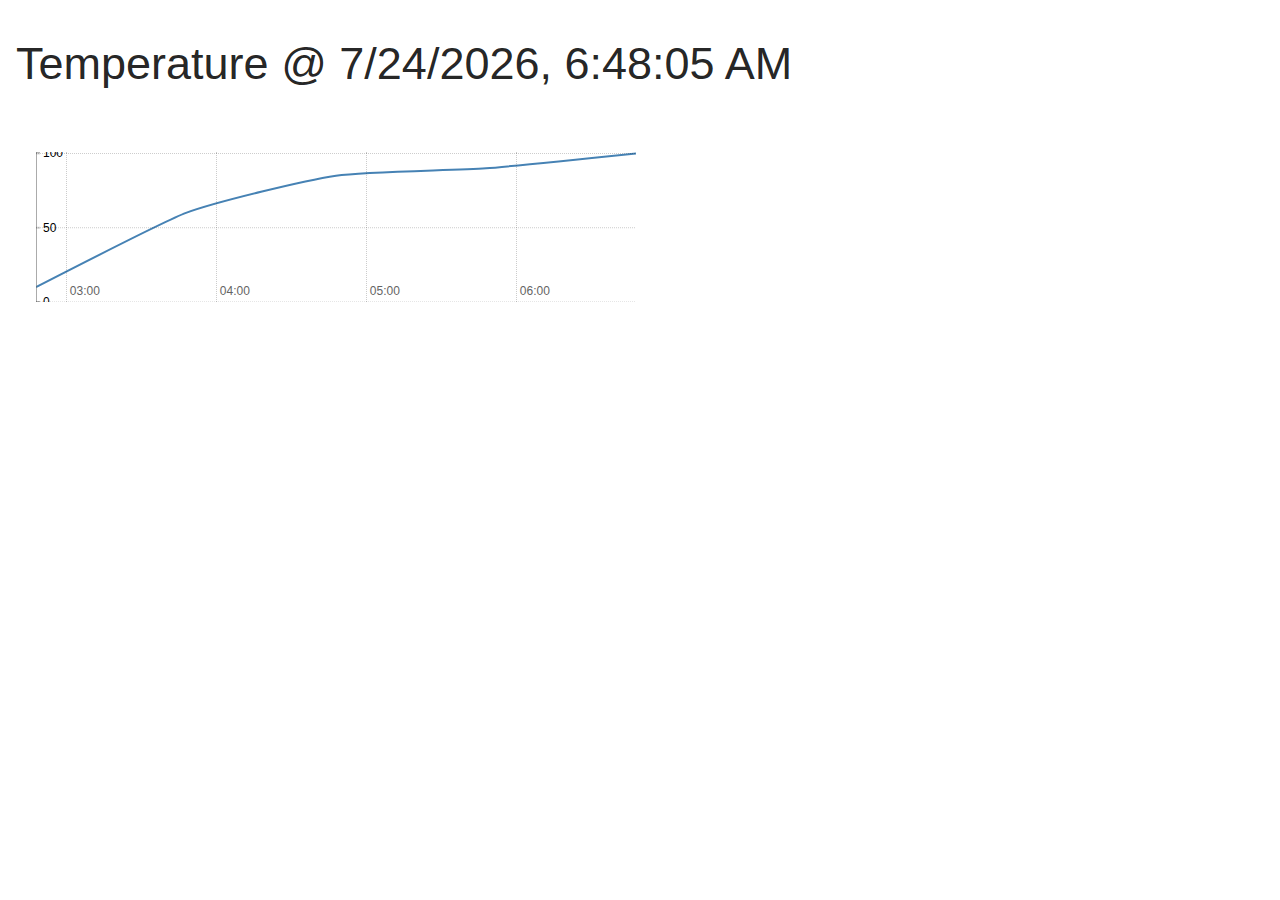
<file: test/rickshaw/plot.html>
<!DOCTYPE html>
<html ng-app="YuktixApp">
    <head>
        <meta name="viewport" content="width=device-width, initial-scale=1.0">
        <link rel="stylesheet" href="https://fonts.googleapis.com/icon?family=Material+Icons">
        <link rel="stylesheet" href="/assets/css/material.min.css">
        <link rel="stylesheet" href="https://code.getmdl.io/1.2.1/material.light_green-amber.min.css" />
        <link rel="stylesheet" href="/assets/d3/rickshaw.css">
        <link rel="stylesheet" href="/assets/css/main.css?v=1">
        
        <style>

            /* override rickshaw 3D css */

            .graph-container {
                margin-top:20px;
                margin-bottom :20px;
                padding:20px; 
                font-size : 12px;
                float:left ;
                position: relative ;
            } 

            .graph {
                display: inline-block ;
            }

            .rickshaw_graph {
                position:relative ;
                display: inline-block ;
            }

            .rickshaw_graph .x_tick .title {
                opacity: 1 !important;
                position: absolute !important;
                color: #646464;
                bottom: 1px;
                /* margin-top:10px; */
            }
                
            .rickshaw_graph .y_ticks text {
                opacity: 1 !important;
                position: relative !important;
            }

            .rickshaw_graph .detail .x_label { display: none }
            .rickshaw_graph .detail .item { line-height: 1.4; padding: 0.5em }
            .detail_swatch { display: inline-block; width: 10px; height: 10px; margin: 0 4px 0 0 }
            .rickshaw_graph .detail .date { color: #a0a0a0 }



        </style>

    </head>


    <body ng-controller="yuktix.test.rickshaw">

        <div class="mdl-layout mdl-js-layout" id="container">
            <main class="docs-layout-content mdl-layout__content ">
                <div class="mdl-grid">
                    <div  class="mdl-cell mdl-cell--12-col">

                        <h2><span ng-bind="name"> </span> @ <span ng-bind="at_human"></span></h2>
                        <div class="graph-container">
                            <div class="graph">
                                <rickshaw-chart  data="plot" />
                            </div>
                        </div> <!-- graph -->

                    </div> <!-- content --> 

                </div>
            </main>

        </div>

        </body>

        <script src="/assets/js/material.min.js"></script>
        <script src="/assets/js/angular.min.js"></script>
        <script src="/assets/d3/d3.v2.js"></script>
	    <script src="/assets/d3/rickshaw.js"></script>
        <script src="/assets/js/main.js"></script>

        <script>

            yuktixApp.controller("yuktix.test.rickshaw",function($scope,$window) {
                
                $scope.drawLine = function(data) {
                
                    // ****************************************************
                    // plot is what we pass to rickshaw-chart directive
                    // series is an array, each element being an object 
                    // with property x and y. 
                    // x for time axis is unix timestamp in seconds
                    // y is the y-axis value 
                    // renderer is [line | bar | scatterplot | area]
                    // interpolation is d3 line interpolation options
                    // [basis | step-after | cardinal | linear]
                    // tick is the distance between x-axis ticks
                    // possible values are 
                    // [30 second| 15 minute | 6 hour | 2 day]
                    // you can provide custom ticks
                    // width, height  is width,height of chart 
                    // ****************************************************
                    // 
                    var plot = {
                            "series": data.series, 
                            "color": "steelblue", 
                            "renderer": $scope.renderer,
                            "interpolation" : "step-after",
                            "tick" : data.tick,
                            "width" : 600,
                            "height" : 150
                        } ;
                        
                        $scope.plot = plot ;
                };
    	
                // initialize data 
                var data = {} ;
                data.series = [] ;
                
                // now is current date converted to unix seconds
                var x_now = Math.floor(new Date().getTime() / 1000.0); 
                console.log("now is " + x_now);
                
                // data.series x-values should be in ascending order
                data.series.push({"x": x_now - 14400, "y" : 10});
                data.series.push({"x": x_now - 10800, "y" : 60});
                data.series.push({"x": x_now - 7200, "y" : 85});
                data.series.push({"x": x_now - 3600 , "y" : 90});
                data.series.push({"x": x_now , "y" : 100});
                data.tick = "hour" ;
                
                $scope.name = "Temperature" ;
                $scope.at_human = new Date(x_now * 1000).toLocaleString();
                $scope.current_value = 100 ;

                // renderer is [line | bar | scatterplot | area]
                $scope.renderer = "line" ;

                $scope.drawLine(data);

            });


        </script>

</html>
</file>
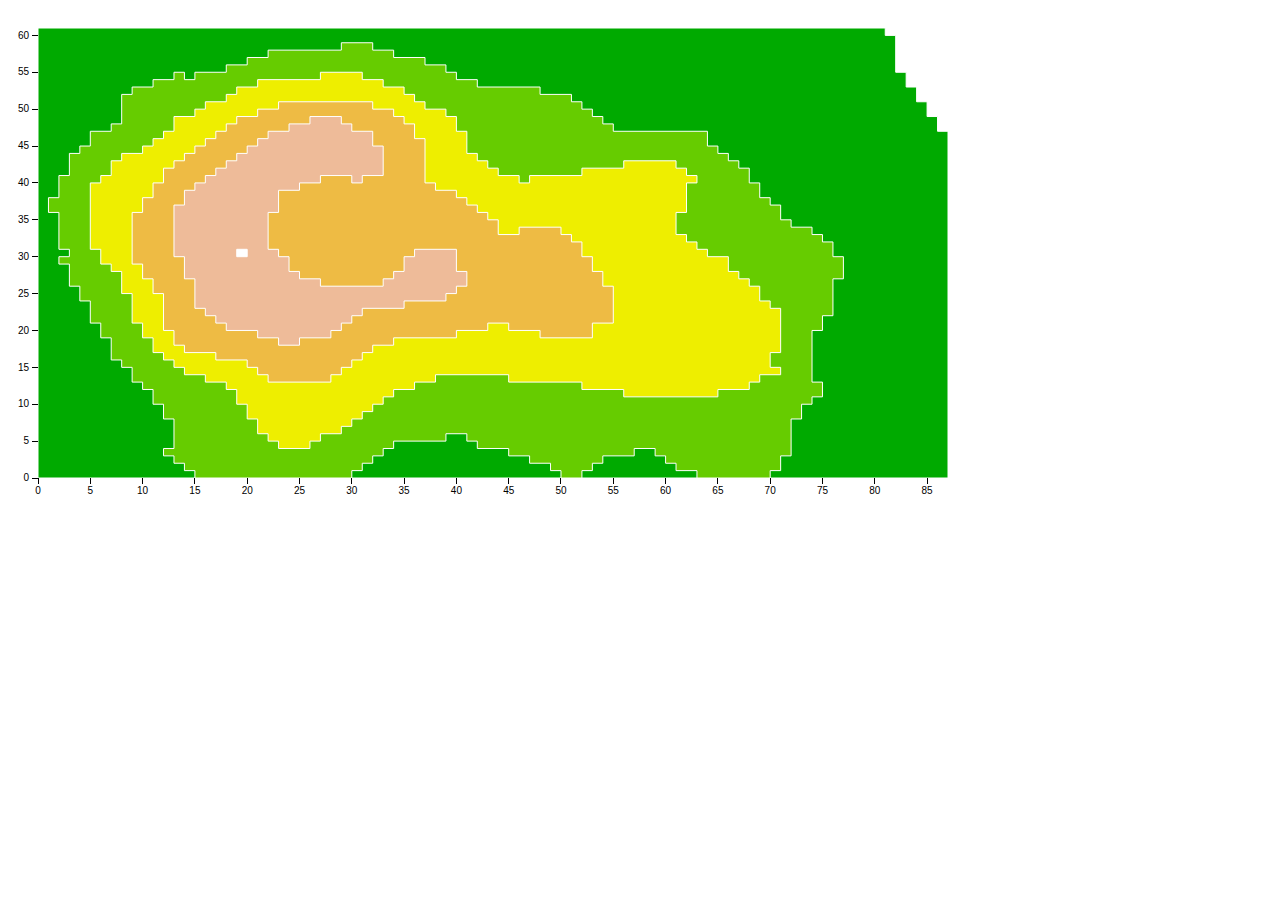
<file: test/contour/d3/contour-plot.html>
<!DOCTYPE html>
<meta charset="utf-8">
<style>

    .axis text {
        font: 10px sans-serif;
    }

    .axis path,
    .axis line {
        fill: none;
        stroke: #000;
        shape-rendering: crispEdges;
    }

    .axis path {
        display: none;
    }

    .isoline {
        fill: none;
        stroke: #fff;
    }

</style>
<body>
<script src="/assets/js/d3.v3.js"></script>
<script src="contour.js"></script>
<script>

    /* 
     this example is part of d3-plugins 
     https://github.com/d3/d3-plugins/tree/master/geom/contour
     from mike bostock (@mbostock) and uses marching square algorithms
     
     */

    var margin = {top: 20, right: 20, bottom: 30, left: 30},
        width = 960 - margin.left - margin.right,
        height = 500 - margin.top - margin.bottom;

    var x = d3.scale.linear()
        .range([0, width]);

    var y = d3.scale.linear()
        .range([height, 0]);

    var color = d3.scale.linear()
        .domain([95, 115, 135, 155, 175, 195])
        .range(["#0a0", "#6c0", "#ee0", "#eb4", "#eb9", "#fff"]);

    var xAxis = d3.svg.axis()
        .scale(x)
        .orient("bottom")
        .ticks(20);

    var yAxis = d3.svg.axis()
        .scale(y)
        .orient("left");

    var svg = d3.select("body").append("svg")
        .attr("width", width + margin.left + margin.right)
        .attr("height", height + margin.top + margin.bottom)
        .append("g")
        .attr("transform", "translate(" + margin.left + "," + margin.top + ")");

    d3.json("contour-data.json", function(error, heatmap) {
        if (error) throw error;

        var dx = heatmap[0].length,
            dy = heatmap.length;

        x.domain([0, dx]);
        y.domain([0, dy]);

        svg.selectAll(".isoline")
            .data(color.domain().map(isoline))
            .enter().append("path")
            .datum(function(d) { return d3.geom.contour(d).map(transform); })
            .attr("class", "isoline")
            .attr("d", function(d) { return "M" + d.join("L") + "Z"; })
            .style("fill", function(d, i) { return color.range()[i]; });

        svg.append("g")
            .attr("class", "x axis")
            .attr("transform", "translate(0," + height + ")")
            .call(xAxis);

        svg.append("g")
            .attr("class", "y axis")
            .call(yAxis);

        function isoline(min) {
            return function(x, y) {
                return x >= 0 && y >= 0 && x < dx && y < dy && heatmap[y][x] >= min;
            };
        }

        function transform(point) {
            return [point[0] * width / dx, point[1] * height / dy];
        }
    });

</script>
</file>
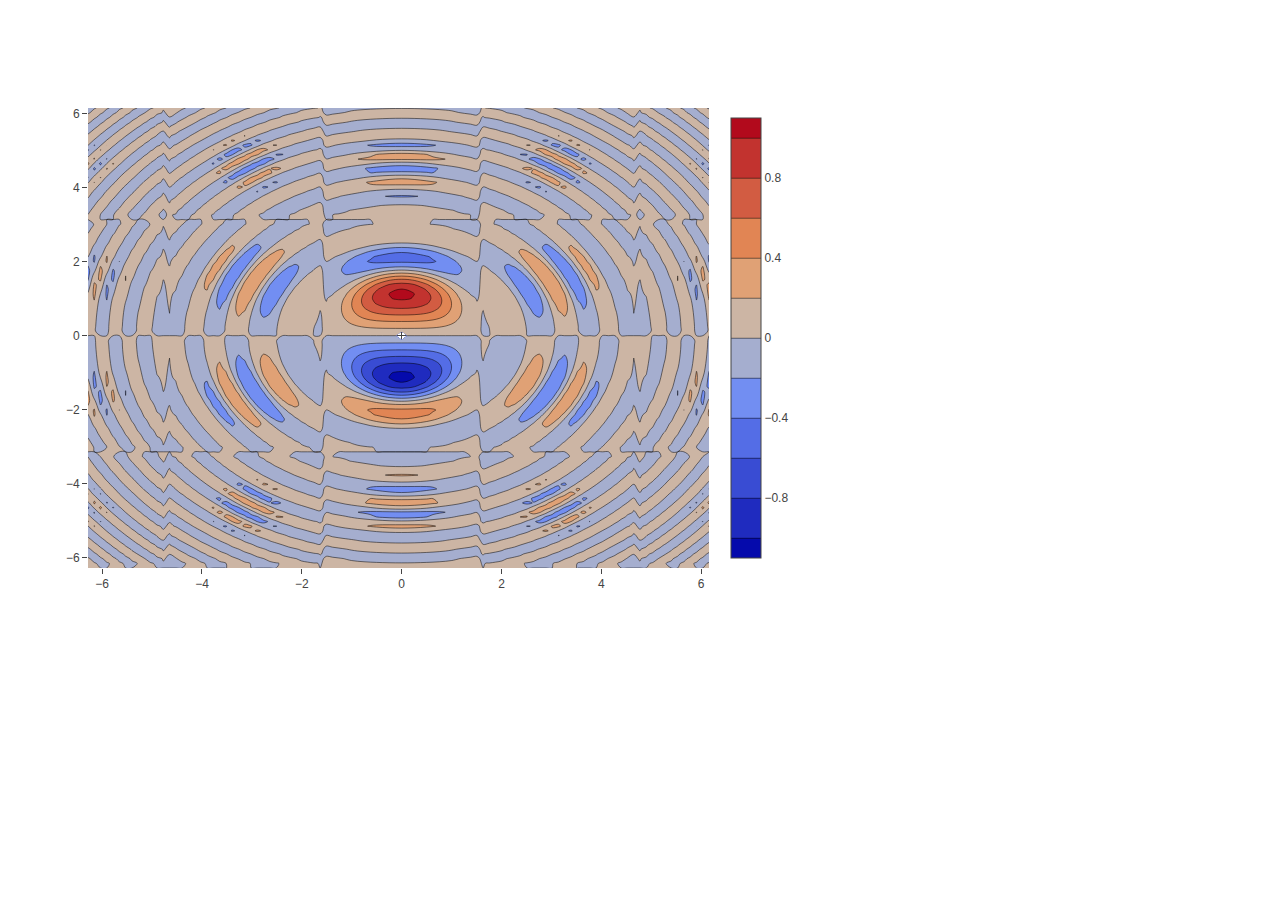
<file: test/contour/plotly/contour-cosine.html>
<!DOCTYPE html>
<html>

<head>
  
     <meta name="viewport" content="width=device-width, initial-scale=1.0">
     <script src="https://cdn.plot.ly/plotly-latest.min.js"></script>
     <style>
        #map {
            width:800px;
            height:640px ;
        }

     </style>

</head>

<body>
    <div id="container">
        <main>
             <div id="map"></div>
        </main>
    </div>

<script>

  map = document.getElementById('map');
  var size = 100, x = new Array(size), y = new Array(size), z = new Array(size), i, j;

    for(var i = 0; i < size; i++) {
        x[i] = y[i] = -2 * Math.PI + 4 * Math.PI * i / size;
        z[i] = new Array(size);
    }

    for(var i = 0; i < size; i++) {
        for(j = 0; j < size; j++) {
            var r2 = x[i]*x[i] + y[j]*y[j];
            z[i][j] = Math.sin(x[i]) * Math.cos(y[j]) * Math.sin(r2) / Math.log(r2+1);
        }
    }

    var data = [ {
            z: z,
            x: x,
            y: y,
            type: 'contour'
        }
    ];

    Plotly.newPlot(map, data);

</script>

</body>
</file>
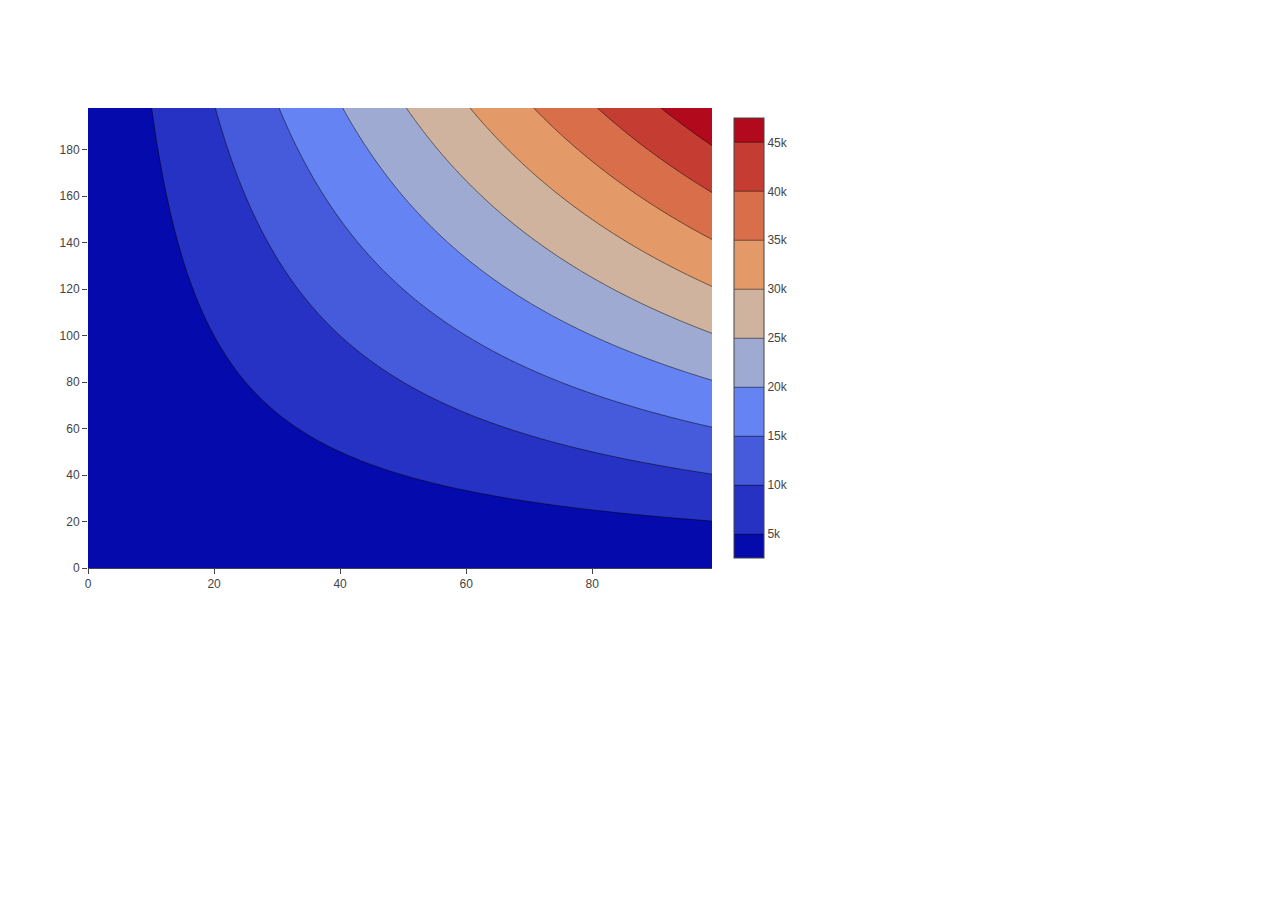
<file: test/contour/plotly/contour-plot.html>
<!DOCTYPE html>
<html>

<head>
  
     <meta name="viewport" content="width=device-width, initial-scale=1.0">
     <script src="https://cdn.plot.ly/plotly-latest.min.js"></script>
     <style>
        #map {
            width:800px;
            height:640px ;
        }

     </style>

</head>

<body>
    <div id="container">
        <main>
             <div id="map"></div>
        </main>
    </div>

<script>

  map = document.getElementById('map');
  var size = 100, x = new Array(size), y = new Array(size), z = new Array(size), i, j;

    for(var i = 0; i < size; i++) {
        x[i] = i ;
        y[i] = i* 2 ;
        z[i] = new Array(size);
    }

    for(var i = 0; i < size; i++) {
        for(j = 0; j < size; j++) {
           
            z[i][j] = x[i]*x[j] + y[i] *y[j] ;
        }
    }

    var data = [ {
            z: z,
            x: x,
            y: y,
            type: 'contour'
        }
    ];

    Plotly.newPlot(map, data);

</script>

</body>
</file>
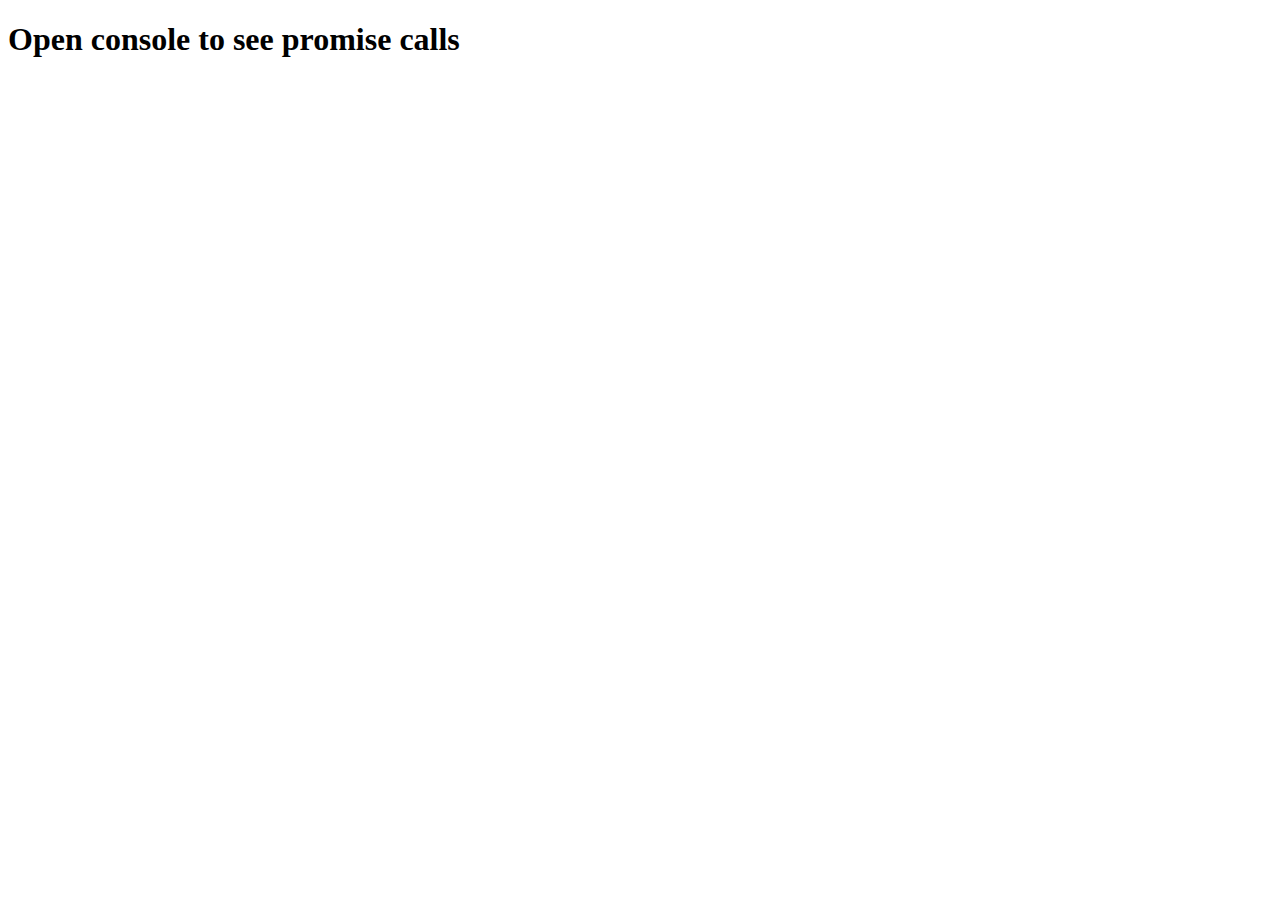
<file: web/test/promise/q.html>
<!DOCTYPE html>
<html ng-app="YuktixApp">

<body ng-controller="yuktix.test.promise">
<h1> Open console to see promise calls </h1>

<script src="/assets/js/angular.min.js"></script>

<script>

    // self contained example of using multiple promises with a final callback 
    // using angularjs $q service. 
    // 
    // our angularjs module
	var yuktixApp = angular.module('YuktixApp', []);

    // factory that wraps $http and returns a promise
    // factory method uses success and error callbacks passed 
    // from outside.

    yuktixApp.factory('calculator', function($http) {

        var calculator = {} ;

            calculator.double = function(base,debug,x, success_callback, failure_callback) {
                // sample HTTP URL to contact 
                // this URL simply returns double of what we pass as x GET parameter. 
                var myurl = base + '/test/promise/double.php?x=' + x  ;
                
                if(debug) { 
                    console.log("x =" + x);
                    console.log("GET  %s ", myurl); 
                }
                
                var promise = $http({
                    method : 'GET',
                    url : myurl,
                    headers: {'Content-Type': 'application/x-www-form-urlencoded'}
                }).then(
                    function (response) { 
                        return success_callback(response) ; 
                    }, 
                    function(response) { 
                        return failure_callback(response) ; 
                    }
                );

                return promise;
            };

        return calculator ;

    });



    yuktixApp.controller("yuktix.test.promise", function ($q,$scope,$window, calculator) {

        // a controller function that uses factory method 
        // to do calculations. 
        $scope.make_double = function (x) {

            calculator.double(
                $scope.base,
                $scope.debug,
                x, 
                $scope.handle_success, 
                $scope.handle_error);


        };

        // success and failure callbacks for 
        // factory method.
        $scope.handle_success = function(response) {

            var status = response.status || 500;
            var data = response.data || {};
            if($scope.debug) {
                console.log("server response :: %O", data);
            }

            if (status != 200 || data.code != 200) {
                console.log(response);
                var error = data.error || (status + ": error from server");
                console.error(error);
                $window.alert(error);
                return;
            }

            $scope.results.push(data.result); 
            $scope.counter = $scope.counter - 1 ;
            if($scope.counter == 0) {
                console.log("results from succes handle => " , $scope.results);
            }

            return ;
        };

        $scope.handle_error = function(response) {

            console.log("response >> "); 
            console.log(response);
            var status = response.status || 500 ;
            var data = response.data || {} ;

            if (status != 200 || !data || (data.code != 200)) {
                var error = data.error || "request failed" ;
                $window.alert(error) ;
                return;
            } else {
                console.log(data.token);
            }
        };

        // wrong way is to call the multiple 
        // calculator method arguments in a loop and then 
        // jump to print results. this will not print anything most 
        // of the time because promises are not resolved yet! 
        $scope.calculate_wrong = function () {

            for (var i = 0 ; i < $scope.numbers.length; i++ ) {

                calculator.double(
                    $scope.base,
                    $scope.debug,
                    $scope.numbers[i], 
                    $scope.handle_success, 
                    $scope.handle_error);

            }

            $scope.print_results() ;

        };

        // right way to calculate 
        // wrap all promises in angular $q service
        // provide a final callback to do something with the 
        // results of multiple factory method calls. 
        $scope.calculate_right = function () {

            var promises = [];

            $scope.numbers.forEach(function (number, i) {
                var apromise = calculator.double(
                    $scope.base, 
                    $scope.debug, 
                    number, 
                    $scope.handle_success,
                    $scope.handle_error );

                promises.push(apromise);
            });

            
            $q.all(promises).then(function(){
                console.log($scope.results);
                $scope.print_results() ;

            }); 

            
        }; 

        $scope.print_results = function () {
            
            console.log("final callback:: print results...");
            for (var i = 0 ; i < $scope.results.length; i++) {
                console.log($scope.results[i]);
            }
        }; 

        $scope.debug = true ;
        $scope.numbers = [1,2,3,4,5] ;
        $scope.results = [] ;
        $scope.counter = 5 ;

        $scope.base = "http://localhost:8081" ;

        
       // $scope.calculate_wrong();
       // $scope.make_double(1) ;
       // $scope.calculate_wrong();
       $scope.calculate_right();

    });

</script>


</body>
</html>
</file>
<file: assets/d3/rickshaw.css>
.rickshaw_graph .detail {
	pointer-events: none;
	position: absolute;
	top: 0;
	z-index: 2;
	background: rgba(0, 0, 0, 0.1);
	bottom: 0;
	width: 1px;
	transition: opacity 0.25s linear;
	-moz-transition: opacity 0.25s linear;
	-o-transition: opacity 0.25s linear;
	-webkit-transition: opacity 0.25s linear;
}
.rickshaw_graph .detail.inactive {
	opacity: 0;
}
.rickshaw_graph .detail .item.active {
	opacity: 1;
}
.rickshaw_graph .detail .x_label {
	font-family: Arial, sans-serif;
	border-radius: 3px;
	padding: 6px;
	opacity: 0.5;
	border: 1px solid #e0e0e0;
	font-size: 12px;
	position: absolute;
	background: white;
	white-space: nowrap;
}
.rickshaw_graph .detail .item {
	position: absolute;
	z-index: 2;
	border-radius: 3px;
	padding: 0.25em;
	font-size: 12px;
	font-family: Arial, sans-serif;
	opacity: 0;
	background: rgba(0, 0, 0, 0.4);
	color: white;
	border: 1px solid rgba(0, 0, 0, 0.4);
	margin-left: 1em;
	margin-top: -1em;
	white-space: nowrap;
}
.rickshaw_graph .detail .item.active {
	opacity: 1;
	background: rgba(0, 0, 0, 0.8);
}
.rickshaw_graph .detail .item:before {
	content: "\25c2";
	position: absolute;
	left: -0.5em;
	color: rgba(0, 0, 0, 0.7);
	width: 0;
}
.rickshaw_graph .detail .dot {
	width: 4px;
	height: 4px;
	margin-left: -4px;
	margin-top: -3px;
	border-radius: 5px;
	position: absolute;
	box-shadow: 0 0 2px rgba(0, 0, 0, 0.6);
	background: white;
	border-width: 2px;
	border-style: solid;
	display: none;
	background-clip: padding-box;
}
.rickshaw_graph .detail .dot.active {
	display: block;
}
/* graph */

.rickshaw_graph {
	position: relative;
}
.rickshaw_graph svg {
	display: block;	
	overflow: hidden;
}

/* ticks */

.rickshaw_graph .x_tick {
	position: absolute;
	top: 0;
	bottom: 0;
	width: 0px;
	border-left: 1px dotted rgba(0, 0, 0, 0.2);
	pointer-events: none;
}
.rickshaw_graph .x_tick .title {
	position: absolute;
	font-size: 12px;
	font-family: Arial, sans-serif;
	opacity: 0.5;
	white-space: nowrap;
	margin-left: 3px;
	bottom: 1px;
}

/* annotations */

.rickshaw_annotation_timeline {
	height: 1px;
	border-top: 1px solid #e0e0e0;
	margin-top: 10px;
	position: relative;
}
.rickshaw_annotation_timeline .annotation {
	position: absolute;
	height: 6px;
	width: 6px;
	margin-left: -2px;
	top: -3px;
	border-radius: 5px;
	background-color: rgba(0, 0, 0, 0.25);
}
.rickshaw_graph .annotation_line {
	position: absolute;
	top: 0;
	bottom: -6px;
	width: 0px;
	border-left: 2px solid rgba(0, 0, 0, 0.3);
	display: none;
}
.rickshaw_graph .annotation_line.active {
	display: block;
}

.rickshaw_graph .annotation_range {
        background: rgba(0, 0, 0, 0.1);
        display: none;
        position: absolute;
        top: 0;
        bottom: -6px;
}
.rickshaw_graph .annotation_range.active {
        display: block;
}
.rickshaw_graph .annotation_range.active.offscreen {
        display: none;
}

.rickshaw_annotation_timeline .annotation .content {
	background: white;
	color: black;
	opacity: 0.9;
	padding: 5px 5px;
	box-shadow: 0 0 2px rgba(0, 0, 0, 0.8);
	border-radius: 3px;
	position: relative;
	z-index: 20;
	font-size: 12px;
	padding: 6px 8px 8px;
	top: 18px;
	left: -11px;
	width: 160px;
	display: none;
	cursor: pointer;
}
.rickshaw_annotation_timeline .annotation .content:before {
	content: "\25b2";
	position: absolute;
	top: -11px;
	color: white;
	text-shadow: 0 -1px 1px rgba(0, 0, 0, 0.8);
}
.rickshaw_annotation_timeline .annotation.active,
.rickshaw_annotation_timeline .annotation:hover {
	background-color: rgba(0, 0, 0, 0.8);
	cursor: none;
}
.rickshaw_annotation_timeline .annotation .content:hover {
	z-index: 50;
}
.rickshaw_annotation_timeline .annotation.active .content {
	display: block;
}
.rickshaw_annotation_timeline .annotation:hover .content {
	display: block;
	z-index: 50;
}
.rickshaw_graph .y_axis,
.rickshaw_graph  .x_axis_d3 {
	fill: none;
}
.rickshaw_graph .y_ticks .tick,
.rickshaw_graph .x_ticks_d3 .tick {
	stroke: rgba(0, 0, 0, 0.16);
	stroke-width: 2px;
	shape-rendering: crisp-edges;
	pointer-events: none;
}
.rickshaw_graph .y_grid .tick,
.rickshaw_graph .x_grid_d3 .tick {
	z-index: -1;
	stroke: rgba(0, 0, 0, 0.20);
	stroke-width: 1px;
	stroke-dasharray: 1 1;
}
.rickshaw_graph .y_grid path,
.rickshaw_graph .x_grid_d3 path  {
	fill: none;
	stroke: none;
}
.rickshaw_graph .y_ticks path,
.rickshaw_graph .x_ticks_d3 path {
	fill: none;
	stroke: #808080;
}
.rickshaw_graph .y_ticks text,
.rickshaw_graph .x_ticks_d3 text {
	opacity: 0.5;
	font-size: 12px;
	pointer-events: none;
}
.rickshaw_graph .x_tick.glow .title,
.rickshaw_graph .y_ticks.glow text {
	fill: black;
	color: black;
	text-shadow: 
		-1px 1px 0 rgba(255, 255, 255, 0.1),
		1px -1px 0 rgba(255, 255, 255, 0.1),
		1px 1px 0 rgba(255, 255, 255, 0.1),
		0px 1px 0 rgba(255, 255, 255, 0.1),
		0px -1px 0 rgba(255, 255, 255, 0.1),
		1px 0px 0 rgba(255, 255, 255, 0.1),
		-1px 0px 0 rgba(255, 255, 255, 0.1),
		-1px -1px 0 rgba(255, 255, 255, 0.1);
}
.rickshaw_graph .x_tick.inverse .title,
.rickshaw_graph .y_ticks.inverse text {
	fill: white;
	color: white;
	text-shadow: 
		-1px 1px 0 rgba(0, 0, 0, 0.8),
		1px -1px 0 rgba(0, 0, 0, 0.8),
		1px 1px 0 rgba(0, 0, 0, 0.8),
		0px 1px 0 rgba(0, 0, 0, 0.8),
		0px -1px 0 rgba(0, 0, 0, 0.8),
		1px 0px 0 rgba(0, 0, 0, 0.8),
		-1px 0px 0 rgba(0, 0, 0, 0.8),
		-1px -1px 0 rgba(0, 0, 0, 0.8);
}
.rickshaw_legend {
	font-family: Arial;
	font-size: 12px;
	color: white;
	background: #404040;
	display: inline-block;
	padding: 12px 5px; 
	border-radius: 2px;
	position: relative;
}
.rickshaw_legend:hover {
	z-index: 10;
}
.rickshaw_legend .swatch {
	width: 10px;
	height: 10px;
	border: 1px solid rgba(0, 0, 0, 0.2);
}
.rickshaw_legend .line {
	clear: both;
	line-height: 140%;
	padding-right: 15px;
}
.rickshaw_legend .line .swatch {
	display: inline-block;
	margin-right: 3px;
	border-radius: 2px;
}
.rickshaw_legend .label {
	margin: 0;
	white-space: nowrap;
	display: inline;
	font-size: inherit;
	background-color: transparent;
	color: inherit;
	font-weight: normal;
	line-height: normal;
	padding: 0px;
	text-shadow: none;
}
.rickshaw_legend .action:hover {
	opacity: 0.6;
}
.rickshaw_legend .action {
	margin-right: 0.2em;
	font-size: 10px;
	opacity: 0.2;
	cursor: pointer;
	font-size: 14px;
}
.rickshaw_legend .line.disabled {
	opacity: 0.4;
}
.rickshaw_legend ul {
	list-style-type: none;
	margin: 0;
	padding: 0;
	margin: 2px;
	cursor: pointer;
}
.rickshaw_legend li {
	padding: 0 0 0 2px;
	min-width: 80px;
	white-space: nowrap;
}
.rickshaw_legend li:hover {
	background: rgba(255, 255, 255, 0.08);
	border-radius: 3px;
}
.rickshaw_legend li:active {
	background: rgba(255, 255, 255, 0.2);
	border-radius: 3px;
}
</file>
<file: assets/css/main.css>
/* support for self hosting mdl */

@font-face {

    font-family: 'Material Icons';
    font-style: normal;
    font-weight: 400;
    src: url(/assets/mdl/MaterialIcons-Regular.eot); /* For IE6-8 */
    src: local('Material Icons'),
        local('MaterialIcons-Regular'),
        url(/assets/mdl/MaterialIcons-Regular.woff2) format('woff2'),
        url(/assets/mdl/MaterialIcons-Regular.woff) format('woff'),
        url(/assets/mdl/MaterialIcons-Regular.ttf) format('truetype');
        
 }

 .material-icons {
    font-family: 'Material Icons';
    font-weight: normal;
    font-style: normal;
    font-size: 24px;  /* Preferred icon size */
    display: inline-block;
    line-height: 1;
    text-transform: none;
    letter-spacing: normal;
    word-wrap: normal;
    white-space: nowrap;
    direction: ltr;

    /* Support for all WebKit browsers. */
    -webkit-font-smoothing: antialiased;
    /* Support for Safari and Chrome. */
    text-rendering: optimizeLegibility;

    /* Support for Firefox. */
    -moz-osx-font-smoothing: grayscale;

    /* Support for IE. */
    font-feature-settings: 'liga';
}


.container-810 {
    min-height: 810px; 
}

.container-space {
    padding-top:40px; 
    padding-bottom: 120px; 
}

#page-message-container  {
    padding-bottom:20px ;
    width: 100% ;
}

.page_error {
    color: red ;
}

.wide-mdl-card {
    width: 512px ;
    margin-top:17px ;
}

.wide-mdl-card__top__action {
    margin-left: 412px ;
    padding:10px ;
}

.lake-card-container {
    padding:17px ;

}

#login-container .mdl-card__title {
    margin-top:0px ;
    color: #fff;
    height: 187px;
    /* background: url(/assets/images/welcome_card.jpg) center / cover; */
    background: url(/assets/images/lake_top_3.jpg) center / cover; 
}

#usage-container ul, li { 
    list-style: none; 
}

a {
    text-decoration: none ;
    color: black ;
    font-weight: 500;
}



.lake-edit-menu a {
    text-decoration: none ;
    color: black ;
}

.lake-edit-menu .active  {
    background: #f1f1f1 ;
}

.lake-edit-menu h5{
    margin-left:11px ;
}

select {
    width:310px;
    height:28px; 
    font-size: 16px; 
}

.form-container .mdl-textfield {
    width : 400px; 
}

.form-button-container {
    padding-top:11px ;
}

.upload-button-container {
    padding-top: 11px;
    border-top: 1px solid #ccc;
}

.file-download-container {
    margin-top: 80px ;
    border-top: 1px solid #ccc;

}

.zone-container {
    padding-top: 80px ;
    padding-bottom: 40px ;
}


.zone-container .description {
    margin-top: 21px;
    margin-bottom: 11px;
}

.zone-container .action {
    margin-top: 11px ;
}
</file>
<file: assets/css/material.min.css>
/**
 * material-design-lite - Material Design Components in CSS, JS and HTML
 * @version v1.2.0
 * @license Apache-2.0
 * @copyright 2015 Google, Inc.
 * @link https://github.com/google/material-design-lite
 */
@charset "UTF-8";html{color:rgba(0,0,0,.87)}::-moz-selection{background:#b3d4fc;text-shadow:none}::selection{background:#b3d4fc;text-shadow:none}hr{display:block;height:1px;border:0;border-top:1px solid #ccc;margin:1em 0;padding:0}audio,canvas,iframe,img,svg,video{vertical-align:middle}fieldset{border:0;margin:0;padding:0}textarea{resize:vertical}.browserupgrade{margin:.2em 0;background:#ccc;color:#000;padding:.2em 0}.hidden{display:none!important}.visuallyhidden{border:0;clip:rect(0 0 0 0);height:1px;margin:-1px;overflow:hidden;padding:0;position:absolute;width:1px}.visuallyhidden.focusable:active,.visuallyhidden.focusable:focus{clip:auto;height:auto;margin:0;overflow:visible;position:static;width:auto}.invisible{visibility:hidden}.clearfix:before,.clearfix:after{content:" ";display:table}.clearfix:after{clear:both}@media print{*,*:before,*:after,*:first-letter{background:transparent!important;color:#000!important;box-shadow:none!important}a,a:visited{text-decoration:underline}a[href]:after{content:" (" attr(href)")"}abbr[title]:after{content:" (" attr(title)")"}a[href^="#"]:after,a[href^="javascript:"]:after{content:""}pre,blockquote{border:1px solid #999;page-break-inside:avoid}thead{display:table-header-group}tr,img{page-break-inside:avoid}img{max-width:100%!important}p,h2,h3{orphans:3;widows:3}h2,h3{page-break-after:avoid}}a,.mdl-accordion,.mdl-button,.mdl-card,.mdl-checkbox,.mdl-dropdown-menu,.mdl-icon-toggle,.mdl-item,.mdl-radio,.mdl-slider,.mdl-switch,.mdl-tabs__tab{-webkit-tap-highlight-color:transparent;-webkit-tap-highlight-color:rgba(255,255,255,0)}html{width:100%;height:100%;-ms-touch-action:manipulation;touch-action:manipulation}body{width:100%;min-height:100%;margin:0}main{display:block}*[hidden]{display:none!important}html,body{font-family:"Helvetica","Arial",sans-serif;font-size:14px;font-weight:400;line-height:20px}h1,h2,h3,h4,h5,h6,p{padding:0}h1 small,h2 small,h3 small,h4 small,h5 small,h6 small{font-family:"Roboto","Helvetica","Arial",sans-serif;font-weight:400;line-height:1.35;letter-spacing:-.02em;opacity:.54;font-size:.6em}h1{font-size:56px;line-height:1.35;letter-spacing:-.02em;margin:24px 0}h1,h2{font-family:"Roboto","Helvetica","Arial",sans-serif;font-weight:400}h2{font-size:45px;line-height:48px}h2,h3{margin:24px 0}h3{font-size:34px;line-height:40px}h3,h4{font-family:"Roboto","Helvetica","Arial",sans-serif;font-weight:400}h4{font-size:24px;line-height:32px;-moz-osx-font-smoothing:grayscale;margin:24px 0 16px}h5{font-size:20px;font-weight:500;line-height:1;letter-spacing:.02em}h5,h6{font-family:"Roboto","Helvetica","Arial",sans-serif;margin:24px 0 16px}h6{font-size:16px;letter-spacing:.04em}h6,p{font-weight:400;line-height:24px}p{font-size:14px;letter-spacing:0;margin:0 0 16px}a{color:#ff4081;font-weight:500}blockquote{font-family:"Roboto","Helvetica","Arial",sans-serif;position:relative;font-size:24px;font-weight:300;font-style:italic;line-height:1.35;letter-spacing:.08em}blockquote:before{position:absolute;left:-.5em;content:'“'}blockquote:after{content:'”';margin-left:-.05em}mark{background-color:#f4ff81}dt{font-weight:700}address{font-size:12px;line-height:1;font-style:normal}address,ul,ol{font-weight:400;letter-spacing:0}ul,ol{font-size:14px;line-height:24px}.mdl-typography--display-4,.mdl-typography--display-4-color-contrast{font-family:"Roboto","Helvetica","Arial",sans-serif;font-size:112px;font-weight:300;line-height:1;letter-spacing:-.04em}.mdl-typography--display-4-color-contrast{opacity:.54}.mdl-typography--display-3,.mdl-typography--display-3-color-contrast{font-family:"Roboto","Helvetica","Arial",sans-serif;font-size:56px;font-weight:400;line-height:1.35;letter-spacing:-.02em}.mdl-typography--display-3-color-contrast{opacity:.54}.mdl-typography--display-2,.mdl-typography--display-2-color-contrast{font-family:"Roboto","Helvetica","Arial",sans-serif;font-size:45px;font-weight:400;line-height:48px}.mdl-typography--display-2-color-contrast{opacity:.54}.mdl-typography--display-1,.mdl-typography--display-1-color-contrast{font-family:"Roboto","Helvetica","Arial",sans-serif;font-size:34px;font-weight:400;line-height:40px}.mdl-typography--display-1-color-contrast{opacity:.54}.mdl-typography--headline,.mdl-typography--headline-color-contrast{font-family:"Roboto","Helvetica","Arial",sans-serif;font-size:24px;font-weight:400;line-height:32px;-moz-osx-font-smoothing:grayscale}.mdl-typography--headline-color-contrast{opacity:.87}.mdl-typography--title,.mdl-typography--title-color-contrast{font-family:"Roboto","Helvetica","Arial",sans-serif;font-size:20px;font-weight:500;line-height:1;letter-spacing:.02em}.mdl-typography--title-color-contrast{opacity:.87}.mdl-typography--subhead,.mdl-typography--subhead-color-contrast{font-family:"Roboto","Helvetica","Arial",sans-serif;font-size:16px;font-weight:400;line-height:24px;letter-spacing:.04em}.mdl-typography--subhead-color-contrast{opacity:.87}.mdl-typography--body-2,.mdl-typography--body-2-color-contrast{font-size:14px;font-weight:700;line-height:24px;letter-spacing:0}.mdl-typography--body-2-color-contrast{opacity:.87}.mdl-typography--body-1,.mdl-typography--body-1-color-contrast{font-size:14px;font-weight:400;line-height:24px;letter-spacing:0}.mdl-typography--body-1-color-contrast{opacity:.87}.mdl-typography--body-2-force-preferred-font,.mdl-typography--body-2-force-preferred-font-color-contrast{font-family:"Roboto","Helvetica","Arial",sans-serif;font-size:14px;font-weight:500;line-height:24px;letter-spacing:0}.mdl-typography--body-2-force-preferred-font-color-contrast{opacity:.87}.mdl-typography--body-1-force-preferred-font,.mdl-typography--body-1-force-preferred-font-color-contrast{font-family:"Roboto","Helvetica","Arial",sans-serif;font-size:14px;font-weight:400;line-height:24px;letter-spacing:0}.mdl-typography--body-1-force-preferred-font-color-contrast{opacity:.87}.mdl-typography--caption,.mdl-typography--caption-force-preferred-font{font-size:12px;font-weight:400;line-height:1;letter-spacing:0}.mdl-typography--caption-force-preferred-font{font-family:"Roboto","Helvetica","Arial",sans-serif}.mdl-typography--caption-color-contrast,.mdl-typography--caption-force-preferred-font-color-contrast{font-size:12px;font-weight:400;line-height:1;letter-spacing:0;opacity:.54}.mdl-typography--caption-force-preferred-font-color-contrast,.mdl-typography--menu{font-family:"Roboto","Helvetica","Arial",sans-serif}.mdl-typography--menu{font-size:14px;font-weight:500;line-height:1;letter-spacing:0}.mdl-typography--menu-color-contrast{opacity:.87}.mdl-typography--menu-color-contrast,.mdl-typography--button,.mdl-typography--button-color-contrast{font-family:"Roboto","Helvetica","Arial",sans-serif;font-size:14px;font-weight:500;line-height:1;letter-spacing:0}.mdl-typography--button,.mdl-typography--button-color-contrast{text-transform:uppercase}.mdl-typography--button-color-contrast{opacity:.87}.mdl-typography--text-left{text-align:left}.mdl-typography--text-right{text-align:right}.mdl-typography--text-center{text-align:center}.mdl-typography--text-justify{text-align:justify}.mdl-typography--text-nowrap{white-space:nowrap}.mdl-typography--text-lowercase{text-transform:lowercase}.mdl-typography--text-uppercase{text-transform:uppercase}.mdl-typography--text-capitalize{text-transform:capitalize}.mdl-typography--font-thin{font-weight:200!important}.mdl-typography--font-light{font-weight:300!important}.mdl-typography--font-regular{font-weight:400!important}.mdl-typography--font-medium{font-weight:500!important}.mdl-typography--font-bold{font-weight:700!important}.mdl-typography--font-black{font-weight:900!important}.material-icons{font-family:'Material Icons';font-weight:400;font-style:normal;font-size:24px;line-height:1;letter-spacing:normal;text-transform:none;display:inline-block;word-wrap:normal;-moz-font-feature-settings:'liga';font-feature-settings:'liga';-webkit-font-feature-settings:'liga';-webkit-font-smoothing:antialiased}.mdl-color-text--red{color:#f44336 !important}.mdl-color--red{background-color:#f44336 !important}.mdl-color-text--red-50{color:#ffebee !important}.mdl-color--red-50{background-color:#ffebee !important}.mdl-color-text--red-100{color:#ffcdd2 !important}.mdl-color--red-100{background-color:#ffcdd2 !important}.mdl-color-text--red-200{color:#ef9a9a !important}.mdl-color--red-200{background-color:#ef9a9a !important}.mdl-color-text--red-300{color:#e57373 !important}.mdl-color--red-300{background-color:#e57373 !important}.mdl-color-text--red-400{color:#ef5350 !important}.mdl-color--red-400{background-color:#ef5350 !important}.mdl-color-text--red-500{color:#f44336 !important}.mdl-color--red-500{background-color:#f44336 !important}.mdl-color-text--red-600{color:#e53935 !important}.mdl-color--red-600{background-color:#e53935 !important}.mdl-color-text--red-700{color:#d32f2f !important}.mdl-color--red-700{background-color:#d32f2f !important}.mdl-color-text--red-800{color:#c62828 !important}.mdl-color--red-800{background-color:#c62828 !important}.mdl-color-text--red-900{color:#b71c1c !important}.mdl-color--red-900{background-color:#b71c1c !important}.mdl-color-text--red-A100{color:#ff8a80 !important}.mdl-color--red-A100{background-color:#ff8a80 !important}.mdl-color-text--red-A200{color:#ff5252 !important}.mdl-color--red-A200{background-color:#ff5252 !important}.mdl-color-text--red-A400{color:#ff1744 !important}.mdl-color--red-A400{background-color:#ff1744 !important}.mdl-color-text--red-A700{color:#d50000 !important}.mdl-color--red-A700{background-color:#d50000 !important}.mdl-color-text--pink{color:#e91e63 !important}.mdl-color--pink{background-color:#e91e63 !important}.mdl-color-text--pink-50{color:#fce4ec !important}.mdl-color--pink-50{background-color:#fce4ec !important}.mdl-color-text--pink-100{color:#f8bbd0 !important}.mdl-color--pink-100{background-color:#f8bbd0 !important}.mdl-color-text--pink-200{color:#f48fb1 !important}.mdl-color--pink-200{background-color:#f48fb1 !important}.mdl-color-text--pink-300{color:#f06292 !important}.mdl-color--pink-300{background-color:#f06292 !important}.mdl-color-text--pink-400{color:#ec407a !important}.mdl-color--pink-400{background-color:#ec407a !important}.mdl-color-text--pink-500{color:#e91e63 !important}.mdl-color--pink-500{background-color:#e91e63 !important}.mdl-color-text--pink-600{color:#d81b60 !important}.mdl-color--pink-600{background-color:#d81b60 !important}.mdl-color-text--pink-700{color:#c2185b !important}.mdl-color--pink-700{background-color:#c2185b !important}.mdl-color-text--pink-800{color:#ad1457 !important}.mdl-color--pink-800{background-color:#ad1457 !important}.mdl-color-text--pink-900{color:#880e4f !important}.mdl-color--pink-900{background-color:#880e4f !important}.mdl-color-text--pink-A100{color:#ff80ab !important}.mdl-color--pink-A100{background-color:#ff80ab !important}.mdl-color-text--pink-A200{color:#ff4081 !important}.mdl-color--pink-A200{background-color:#ff4081 !important}.mdl-color-text--pink-A400{color:#f50057 !important}.mdl-color--pink-A400{background-color:#f50057 !important}.mdl-color-text--pink-A700{color:#c51162 !important}.mdl-color--pink-A700{background-color:#c51162 !important}.mdl-color-text--purple{color:#9c27b0 !important}.mdl-color--purple{background-color:#9c27b0 !important}.mdl-color-text--purple-50{color:#f3e5f5 !important}.mdl-color--purple-50{background-color:#f3e5f5 !important}.mdl-color-text--purple-100{color:#e1bee7 !important}.mdl-color--purple-100{background-color:#e1bee7 !important}.mdl-color-text--purple-200{color:#ce93d8 !important}.mdl-color--purple-200{background-color:#ce93d8 !important}.mdl-color-text--purple-300{color:#ba68c8 !important}.mdl-color--purple-300{background-color:#ba68c8 !important}.mdl-color-text--purple-400{color:#ab47bc !important}.mdl-color--purple-400{background-color:#ab47bc !important}.mdl-color-text--purple-500{color:#9c27b0 !important}.mdl-color--purple-500{background-color:#9c27b0 !important}.mdl-color-text--purple-600{color:#8e24aa !important}.mdl-color--purple-600{background-color:#8e24aa !important}.mdl-color-text--purple-700{color:#7b1fa2 !important}.mdl-color--purple-700{background-color:#7b1fa2 !important}.mdl-color-text--purple-800{color:#6a1b9a !important}.mdl-color--purple-800{background-color:#6a1b9a !important}.mdl-color-text--purple-900{color:#4a148c !important}.mdl-color--purple-900{background-color:#4a148c !important}.mdl-color-text--purple-A100{color:#ea80fc !important}.mdl-color--purple-A100{background-color:#ea80fc !important}.mdl-color-text--purple-A200{color:#e040fb !important}.mdl-color--purple-A200{background-color:#e040fb !important}.mdl-color-text--purple-A400{color:#d500f9 !important}.mdl-color--purple-A400{background-color:#d500f9 !important}.mdl-color-text--purple-A700{color:#a0f !important}.mdl-color--purple-A700{background-color:#a0f !important}.mdl-color-text--deep-purple{color:#673ab7 !important}.mdl-color--deep-purple{background-color:#673ab7 !important}.mdl-color-text--deep-purple-50{color:#ede7f6 !important}.mdl-color--deep-purple-50{background-color:#ede7f6 !important}.mdl-color-text--deep-purple-100{color:#d1c4e9 !important}.mdl-color--deep-purple-100{background-color:#d1c4e9 !important}.mdl-color-text--deep-purple-200{color:#b39ddb !important}.mdl-color--deep-purple-200{background-color:#b39ddb !important}.mdl-color-text--deep-purple-300{color:#9575cd !important}.mdl-color--deep-purple-300{background-color:#9575cd !important}.mdl-color-text--deep-purple-400{color:#7e57c2 !important}.mdl-color--deep-purple-400{background-color:#7e57c2 !important}.mdl-color-text--deep-purple-500{color:#673ab7 !important}.mdl-color--deep-purple-500{background-color:#673ab7 !important}.mdl-color-text--deep-purple-600{color:#5e35b1 !important}.mdl-color--deep-purple-600{background-color:#5e35b1 !important}.mdl-color-text--deep-purple-700{color:#512da8 !important}.mdl-color--deep-purple-700{background-color:#512da8 !important}.mdl-color-text--deep-purple-800{color:#4527a0 !important}.mdl-color--deep-purple-800{background-color:#4527a0 !important}.mdl-color-text--deep-purple-900{color:#311b92 !important}.mdl-color--deep-purple-900{background-color:#311b92 !important}.mdl-color-text--deep-purple-A100{color:#b388ff !important}.mdl-color--deep-purple-A100{background-color:#b388ff !important}.mdl-color-text--deep-purple-A200{color:#7c4dff !important}.mdl-color--deep-purple-A200{background-color:#7c4dff !important}.mdl-color-text--deep-purple-A400{color:#651fff !important}.mdl-color--deep-purple-A400{background-color:#651fff !important}.mdl-color-text--deep-purple-A700{color:#6200ea !important}.mdl-color--deep-purple-A700{background-color:#6200ea !important}.mdl-color-text--indigo{color:#3f51b5 !important}.mdl-color--indigo{background-color:#3f51b5 !important}.mdl-color-text--indigo-50{color:#e8eaf6 !important}.mdl-color--indigo-50{background-color:#e8eaf6 !important}.mdl-color-text--indigo-100{color:#c5cae9 !important}.mdl-color--indigo-100{background-color:#c5cae9 !important}.mdl-color-text--indigo-200{color:#9fa8da !important}.mdl-color--indigo-200{background-color:#9fa8da !important}.mdl-color-text--indigo-300{color:#7986cb !important}.mdl-color--indigo-300{background-color:#7986cb !important}.mdl-color-text--indigo-400{color:#5c6bc0 !important}.mdl-color--indigo-400{background-color:#5c6bc0 !important}.mdl-color-text--indigo-500{color:#3f51b5 !important}.mdl-color--indigo-500{background-color:#3f51b5 !important}.mdl-color-text--indigo-600{color:#3949ab !important}.mdl-color--indigo-600{background-color:#3949ab !important}.mdl-color-text--indigo-700{color:#303f9f !important}.mdl-color--indigo-700{background-color:#303f9f !important}.mdl-color-text--indigo-800{color:#283593 !important}.mdl-color--indigo-800{background-color:#283593 !important}.mdl-color-text--indigo-900{color:#1a237e !important}.mdl-color--indigo-900{background-color:#1a237e !important}.mdl-color-text--indigo-A100{color:#8c9eff !important}.mdl-color--indigo-A100{background-color:#8c9eff !important}.mdl-color-text--indigo-A200{color:#536dfe !important}.mdl-color--indigo-A200{background-color:#536dfe !important}.mdl-color-text--indigo-A400{color:#3d5afe !important}.mdl-color--indigo-A400{background-color:#3d5afe !important}.mdl-color-text--indigo-A700{color:#304ffe !important}.mdl-color--indigo-A700{background-color:#304ffe !important}.mdl-color-text--blue{color:#2196f3 !important}.mdl-color--blue{background-color:#2196f3 !important}.mdl-color-text--blue-50{color:#e3f2fd !important}.mdl-color--blue-50{background-color:#e3f2fd !important}.mdl-color-text--blue-100{color:#bbdefb !important}.mdl-color--blue-100{background-color:#bbdefb !important}.mdl-color-text--blue-200{color:#90caf9 !important}.mdl-color--blue-200{background-color:#90caf9 !important}.mdl-color-text--blue-300{color:#64b5f6 !important}.mdl-color--blue-300{background-color:#64b5f6 !important}.mdl-color-text--blue-400{color:#42a5f5 !important}.mdl-color--blue-400{background-color:#42a5f5 !important}.mdl-color-text--blue-500{color:#2196f3 !important}.mdl-color--blue-500{background-color:#2196f3 !important}.mdl-color-text--blue-600{color:#1e88e5 !important}.mdl-color--blue-600{background-color:#1e88e5 !important}.mdl-color-text--blue-700{color:#1976d2 !important}.mdl-color--blue-700{background-color:#1976d2 !important}.mdl-color-text--blue-800{color:#1565c0 !important}.mdl-color--blue-800{background-color:#1565c0 !important}.mdl-color-text--blue-900{color:#0d47a1 !important}.mdl-color--blue-900{background-color:#0d47a1 !important}.mdl-color-text--blue-A100{color:#82b1ff !important}.mdl-color--blue-A100{background-color:#82b1ff !important}.mdl-color-text--blue-A200{color:#448aff !important}.mdl-color--blue-A200{background-color:#448aff !important}.mdl-color-text--blue-A400{color:#2979ff !important}.mdl-color--blue-A400{background-color:#2979ff !important}.mdl-color-text--blue-A700{color:#2962ff !important}.mdl-color--blue-A700{background-color:#2962ff !important}.mdl-color-text--light-blue{color:#03a9f4 !important}.mdl-color--light-blue{background-color:#03a9f4 !important}.mdl-color-text--light-blue-50{color:#e1f5fe !important}.mdl-color--light-blue-50{background-color:#e1f5fe !important}.mdl-color-text--light-blue-100{color:#b3e5fc !important}.mdl-color--light-blue-100{background-color:#b3e5fc !important}.mdl-color-text--light-blue-200{color:#81d4fa !important}.mdl-color--light-blue-200{background-color:#81d4fa !important}.mdl-color-text--light-blue-300{color:#4fc3f7 !important}.mdl-color--light-blue-300{background-color:#4fc3f7 !important}.mdl-color-text--light-blue-400{color:#29b6f6 !important}.mdl-color--light-blue-400{background-color:#29b6f6 !important}.mdl-color-text--light-blue-500{color:#03a9f4 !important}.mdl-color--light-blue-500{background-color:#03a9f4 !important}.mdl-color-text--light-blue-600{color:#039be5 !important}.mdl-color--light-blue-600{background-color:#039be5 !important}.mdl-color-text--light-blue-700{color:#0288d1 !important}.mdl-color--light-blue-700{background-color:#0288d1 !important}.mdl-color-text--light-blue-800{color:#0277bd !important}.mdl-color--light-blue-800{background-color:#0277bd !important}.mdl-color-text--light-blue-900{color:#01579b !important}.mdl-color--light-blue-900{background-color:#01579b !important}.mdl-color-text--light-blue-A100{color:#80d8ff !important}.mdl-color--light-blue-A100{background-color:#80d8ff !important}.mdl-color-text--light-blue-A200{color:#40c4ff !important}.mdl-color--light-blue-A200{background-color:#40c4ff !important}.mdl-color-text--light-blue-A400{color:#00b0ff !important}.mdl-color--light-blue-A400{background-color:#00b0ff !important}.mdl-color-text--light-blue-A700{color:#0091ea !important}.mdl-color--light-blue-A700{background-color:#0091ea !important}.mdl-color-text--cyan{color:#00bcd4 !important}.mdl-color--cyan{background-color:#00bcd4 !important}.mdl-color-text--cyan-50{color:#e0f7fa !important}.mdl-color--cyan-50{background-color:#e0f7fa !important}.mdl-color-text--cyan-100{color:#b2ebf2 !important}.mdl-color--cyan-100{background-color:#b2ebf2 !important}.mdl-color-text--cyan-200{color:#80deea !important}.mdl-color--cyan-200{background-color:#80deea !important}.mdl-color-text--cyan-300{color:#4dd0e1 !important}.mdl-color--cyan-300{background-color:#4dd0e1 !important}.mdl-color-text--cyan-400{color:#26c6da !important}.mdl-color--cyan-400{background-color:#26c6da !important}.mdl-color-text--cyan-500{color:#00bcd4 !important}.mdl-color--cyan-500{background-color:#00bcd4 !important}.mdl-color-text--cyan-600{color:#00acc1 !important}.mdl-color--cyan-600{background-color:#00acc1 !important}.mdl-color-text--cyan-700{color:#0097a7 !important}.mdl-color--cyan-700{background-color:#0097a7 !important}.mdl-color-text--cyan-800{color:#00838f !important}.mdl-color--cyan-800{background-color:#00838f !important}.mdl-color-text--cyan-900{color:#006064 !important}.mdl-color--cyan-900{background-color:#006064 !important}.mdl-color-text--cyan-A100{color:#84ffff !important}.mdl-color--cyan-A100{background-color:#84ffff !important}.mdl-color-text--cyan-A200{color:#18ffff !important}.mdl-color--cyan-A200{background-color:#18ffff !important}.mdl-color-text--cyan-A400{color:#00e5ff !important}.mdl-color--cyan-A400{background-color:#00e5ff !important}.mdl-color-text--cyan-A700{color:#00b8d4 !important}.mdl-color--cyan-A700{background-color:#00b8d4 !important}.mdl-color-text--teal{color:#009688 !important}.mdl-color--teal{background-color:#009688 !important}.mdl-color-text--teal-50{color:#e0f2f1 !important}.mdl-color--teal-50{background-color:#e0f2f1 !important}.mdl-color-text--teal-100{color:#b2dfdb !important}.mdl-color--teal-100{background-color:#b2dfdb !important}.mdl-color-text--teal-200{color:#80cbc4 !important}.mdl-color--teal-200{background-color:#80cbc4 !important}.mdl-color-text--teal-300{color:#4db6ac !important}.mdl-color--teal-300{background-color:#4db6ac !important}.mdl-color-text--teal-400{color:#26a69a !important}.mdl-color--teal-400{background-color:#26a69a !important}.mdl-color-text--teal-500{color:#009688 !important}.mdl-color--teal-500{background-color:#009688 !important}.mdl-color-text--teal-600{color:#00897b !important}.mdl-color--teal-600{background-color:#00897b !important}.mdl-color-text--teal-700{color:#00796b !important}.mdl-color--teal-700{background-color:#00796b !important}.mdl-color-text--teal-800{color:#00695c !important}.mdl-color--teal-800{background-color:#00695c !important}.mdl-color-text--teal-900{color:#004d40 !important}.mdl-color--teal-900{background-color:#004d40 !important}.mdl-color-text--teal-A100{color:#a7ffeb !important}.mdl-color--teal-A100{background-color:#a7ffeb !important}.mdl-color-text--teal-A200{color:#64ffda !important}.mdl-color--teal-A200{background-color:#64ffda !important}.mdl-color-text--teal-A400{color:#1de9b6 !important}.mdl-color--teal-A400{background-color:#1de9b6 !important}.mdl-color-text--teal-A700{color:#00bfa5 !important}.mdl-color--teal-A700{background-color:#00bfa5 !important}.mdl-color-text--green{color:#4caf50 !important}.mdl-color--green{background-color:#4caf50 !important}.mdl-color-text--green-50{color:#e8f5e9 !important}.mdl-color--green-50{background-color:#e8f5e9 !important}.mdl-color-text--green-100{color:#c8e6c9 !important}.mdl-color--green-100{background-color:#c8e6c9 !important}.mdl-color-text--green-200{color:#a5d6a7 !important}.mdl-color--green-200{background-color:#a5d6a7 !important}.mdl-color-text--green-300{color:#81c784 !important}.mdl-color--green-300{background-color:#81c784 !important}.mdl-color-text--green-400{color:#66bb6a !important}.mdl-color--green-400{background-color:#66bb6a !important}.mdl-color-text--green-500{color:#4caf50 !important}.mdl-color--green-500{background-color:#4caf50 !important}.mdl-color-text--green-600{color:#43a047 !important}.mdl-color--green-600{background-color:#43a047 !important}.mdl-color-text--green-700{color:#388e3c !important}.mdl-color--green-700{background-color:#388e3c !important}.mdl-color-text--green-800{color:#2e7d32 !important}.mdl-color--green-800{background-color:#2e7d32 !important}.mdl-color-text--green-900{color:#1b5e20 !important}.mdl-color--green-900{background-color:#1b5e20 !important}.mdl-color-text--green-A100{color:#b9f6ca !important}.mdl-color--green-A100{background-color:#b9f6ca !important}.mdl-color-text--green-A200{color:#69f0ae !important}.mdl-color--green-A200{background-color:#69f0ae !important}.mdl-color-text--green-A400{color:#00e676 !important}.mdl-color--green-A400{background-color:#00e676 !important}.mdl-color-text--green-A700{color:#00c853 !important}.mdl-color--green-A700{background-color:#00c853 !important}.mdl-color-text--light-green{color:#8bc34a !important}.mdl-color--light-green{background-color:#8bc34a !important}.mdl-color-text--light-green-50{color:#f1f8e9 !important}.mdl-color--light-green-50{background-color:#f1f8e9 !important}.mdl-color-text--light-green-100{color:#dcedc8 !important}.mdl-color--light-green-100{background-color:#dcedc8 !important}.mdl-color-text--light-green-200{color:#c5e1a5 !important}.mdl-color--light-green-200{background-color:#c5e1a5 !important}.mdl-color-text--light-green-300{color:#aed581 !important}.mdl-color--light-green-300{background-color:#aed581 !important}.mdl-color-text--light-green-400{color:#9ccc65 !important}.mdl-color--light-green-400{background-color:#9ccc65 !important}.mdl-color-text--light-green-500{color:#8bc34a !important}.mdl-color--light-green-500{background-color:#8bc34a !important}.mdl-color-text--light-green-600{color:#7cb342 !important}.mdl-color--light-green-600{background-color:#7cb342 !important}.mdl-color-text--light-green-700{color:#689f38 !important}.mdl-color--light-green-700{background-color:#689f38 !important}.mdl-color-text--light-green-800{color:#558b2f !important}.mdl-color--light-green-800{background-color:#558b2f !important}.mdl-color-text--light-green-900{color:#33691e !important}.mdl-color--light-green-900{background-color:#33691e !important}.mdl-color-text--light-green-A100{color:#ccff90 !important}.mdl-color--light-green-A100{background-color:#ccff90 !important}.mdl-color-text--light-green-A200{color:#b2ff59 !important}.mdl-color--light-green-A200{background-color:#b2ff59 !important}.mdl-color-text--light-green-A400{color:#76ff03 !important}.mdl-color--light-green-A400{background-color:#76ff03 !important}.mdl-color-text--light-green-A700{color:#64dd17 !important}.mdl-color--light-green-A700{background-color:#64dd17 !important}.mdl-color-text--lime{color:#cddc39 !important}.mdl-color--lime{background-color:#cddc39 !important}.mdl-color-text--lime-50{color:#f9fbe7 !important}.mdl-color--lime-50{background-color:#f9fbe7 !important}.mdl-color-text--lime-100{color:#f0f4c3 !important}.mdl-color--lime-100{background-color:#f0f4c3 !important}.mdl-color-text--lime-200{color:#e6ee9c !important}.mdl-color--lime-200{background-color:#e6ee9c !important}.mdl-color-text--lime-300{color:#dce775 !important}.mdl-color--lime-300{background-color:#dce775 !important}.mdl-color-text--lime-400{color:#d4e157 !important}.mdl-color--lime-400{background-color:#d4e157 !important}.mdl-color-text--lime-500{color:#cddc39 !important}.mdl-color--lime-500{background-color:#cddc39 !important}.mdl-color-text--lime-600{color:#c0ca33 !important}.mdl-color--lime-600{background-color:#c0ca33 !important}.mdl-color-text--lime-700{color:#afb42b !important}.mdl-color--lime-700{background-color:#afb42b !important}.mdl-color-text--lime-800{color:#9e9d24 !important}.mdl-color--lime-800{background-color:#9e9d24 !important}.mdl-color-text--lime-900{color:#827717 !important}.mdl-color--lime-900{background-color:#827717 !important}.mdl-color-text--lime-A100{color:#f4ff81 !important}.mdl-color--lime-A100{background-color:#f4ff81 !important}.mdl-color-text--lime-A200{color:#eeff41 !important}.mdl-color--lime-A200{background-color:#eeff41 !important}.mdl-color-text--lime-A400{color:#c6ff00 !important}.mdl-color--lime-A400{background-color:#c6ff00 !important}.mdl-color-text--lime-A700{color:#aeea00 !important}.mdl-color--lime-A700{background-color:#aeea00 !important}.mdl-color-text--yellow{color:#ffeb3b !important}.mdl-color--yellow{background-color:#ffeb3b !important}.mdl-color-text--yellow-50{color:#fffde7 !important}.mdl-color--yellow-50{background-color:#fffde7 !important}.mdl-color-text--yellow-100{color:#fff9c4 !important}.mdl-color--yellow-100{background-color:#fff9c4 !important}.mdl-color-text--yellow-200{color:#fff59d !important}.mdl-color--yellow-200{background-color:#fff59d !important}.mdl-color-text--yellow-300{color:#fff176 !important}.mdl-color--yellow-300{background-color:#fff176 !important}.mdl-color-text--yellow-400{color:#ffee58 !important}.mdl-color--yellow-400{background-color:#ffee58 !important}.mdl-color-text--yellow-500{color:#ffeb3b !important}.mdl-color--yellow-500{background-color:#ffeb3b !important}.mdl-color-text--yellow-600{color:#fdd835 !important}.mdl-color--yellow-600{background-color:#fdd835 !important}.mdl-color-text--yellow-700{color:#fbc02d !important}.mdl-color--yellow-700{background-color:#fbc02d !important}.mdl-color-text--yellow-800{color:#f9a825 !important}.mdl-color--yellow-800{background-color:#f9a825 !important}.mdl-color-text--yellow-900{color:#f57f17 !important}.mdl-color--yellow-900{background-color:#f57f17 !important}.mdl-color-text--yellow-A100{color:#ffff8d !important}.mdl-color--yellow-A100{background-color:#ffff8d !important}.mdl-color-text--yellow-A200{color:#ff0 !important}.mdl-color--yellow-A200{background-color:#ff0 !important}.mdl-color-text--yellow-A400{color:#ffea00 !important}.mdl-color--yellow-A400{background-color:#ffea00 !important}.mdl-color-text--yellow-A700{color:#ffd600 !important}.mdl-color--yellow-A700{background-color:#ffd600 !important}.mdl-color-text--amber{color:#ffc107 !important}.mdl-color--amber{background-color:#ffc107 !important}.mdl-color-text--amber-50{color:#fff8e1 !important}.mdl-color--amber-50{background-color:#fff8e1 !important}.mdl-color-text--amber-100{color:#ffecb3 !important}.mdl-color--amber-100{background-color:#ffecb3 !important}.mdl-color-text--amber-200{color:#ffe082 !important}.mdl-color--amber-200{background-color:#ffe082 !important}.mdl-color-text--amber-300{color:#ffd54f !important}.mdl-color--amber-300{background-color:#ffd54f !important}.mdl-color-text--amber-400{color:#ffca28 !important}.mdl-color--amber-400{background-color:#ffca28 !important}.mdl-color-text--amber-500{color:#ffc107 !important}.mdl-color--amber-500{background-color:#ffc107 !important}.mdl-color-text--amber-600{color:#ffb300 !important}.mdl-color--amber-600{background-color:#ffb300 !important}.mdl-color-text--amber-700{color:#ffa000 !important}.mdl-color--amber-700{background-color:#ffa000 !important}.mdl-color-text--amber-800{color:#ff8f00 !important}.mdl-color--amber-800{background-color:#ff8f00 !important}.mdl-color-text--amber-900{color:#ff6f00 !important}.mdl-color--amber-900{background-color:#ff6f00 !important}.mdl-color-text--amber-A100{color:#ffe57f !important}.mdl-color--amber-A100{background-color:#ffe57f !important}.mdl-color-text--amber-A200{color:#ffd740 !important}.mdl-color--amber-A200{background-color:#ffd740 !important}.mdl-color-text--amber-A400{color:#ffc400 !important}.mdl-color--amber-A400{background-color:#ffc400 !important}.mdl-color-text--amber-A700{color:#ffab00 !important}.mdl-color--amber-A700{background-color:#ffab00 !important}.mdl-color-text--orange{color:#ff9800 !important}.mdl-color--orange{background-color:#ff9800 !important}.mdl-color-text--orange-50{color:#fff3e0 !important}.mdl-color--orange-50{background-color:#fff3e0 !important}.mdl-color-text--orange-100{color:#ffe0b2 !important}.mdl-color--orange-100{background-color:#ffe0b2 !important}.mdl-color-text--orange-200{color:#ffcc80 !important}.mdl-color--orange-200{background-color:#ffcc80 !important}.mdl-color-text--orange-300{color:#ffb74d !important}.mdl-color--orange-300{background-color:#ffb74d !important}.mdl-color-text--orange-400{color:#ffa726 !important}.mdl-color--orange-400{background-color:#ffa726 !important}.mdl-color-text--orange-500{color:#ff9800 !important}.mdl-color--orange-500{background-color:#ff9800 !important}.mdl-color-text--orange-600{color:#fb8c00 !important}.mdl-color--orange-600{background-color:#fb8c00 !important}.mdl-color-text--orange-700{color:#f57c00 !important}.mdl-color--orange-700{background-color:#f57c00 !important}.mdl-color-text--orange-800{color:#ef6c00 !important}.mdl-color--orange-800{background-color:#ef6c00 !important}.mdl-color-text--orange-900{color:#e65100 !important}.mdl-color--orange-900{background-color:#e65100 !important}.mdl-color-text--orange-A100{color:#ffd180 !important}.mdl-color--orange-A100{background-color:#ffd180 !important}.mdl-color-text--orange-A200{color:#ffab40 !important}.mdl-color--orange-A200{background-color:#ffab40 !important}.mdl-color-text--orange-A400{color:#ff9100 !important}.mdl-color--orange-A400{background-color:#ff9100 !important}.mdl-color-text--orange-A700{color:#ff6d00 !important}.mdl-color--orange-A700{background-color:#ff6d00 !important}.mdl-color-text--deep-orange{color:#ff5722 !important}.mdl-color--deep-orange{background-color:#ff5722 !important}.mdl-color-text--deep-orange-50{color:#fbe9e7 !important}.mdl-color--deep-orange-50{background-color:#fbe9e7 !important}.mdl-color-text--deep-orange-100{color:#ffccbc !important}.mdl-color--deep-orange-100{background-color:#ffccbc !important}.mdl-color-text--deep-orange-200{color:#ffab91 !important}.mdl-color--deep-orange-200{background-color:#ffab91 !important}.mdl-color-text--deep-orange-300{color:#ff8a65 !important}.mdl-color--deep-orange-300{background-color:#ff8a65 !important}.mdl-color-text--deep-orange-400{color:#ff7043 !important}.mdl-color--deep-orange-400{background-color:#ff7043 !important}.mdl-color-text--deep-orange-500{color:#ff5722 !important}.mdl-color--deep-orange-500{background-color:#ff5722 !important}.mdl-color-text--deep-orange-600{color:#f4511e !important}.mdl-color--deep-orange-600{background-color:#f4511e !important}.mdl-color-text--deep-orange-700{color:#e64a19 !important}.mdl-color--deep-orange-700{background-color:#e64a19 !important}.mdl-color-text--deep-orange-800{color:#d84315 !important}.mdl-color--deep-orange-800{background-color:#d84315 !important}.mdl-color-text--deep-orange-900{color:#bf360c !important}.mdl-color--deep-orange-900{background-color:#bf360c !important}.mdl-color-text--deep-orange-A100{color:#ff9e80 !important}.mdl-color--deep-orange-A100{background-color:#ff9e80 !important}.mdl-color-text--deep-orange-A200{color:#ff6e40 !important}.mdl-color--deep-orange-A200{background-color:#ff6e40 !important}.mdl-color-text--deep-orange-A400{color:#ff3d00 !important}.mdl-color--deep-orange-A400{background-color:#ff3d00 !important}.mdl-color-text--deep-orange-A700{color:#dd2c00 !important}.mdl-color--deep-orange-A700{background-color:#dd2c00 !important}.mdl-color-text--brown{color:#795548 !important}.mdl-color--brown{background-color:#795548 !important}.mdl-color-text--brown-50{color:#efebe9 !important}.mdl-color--brown-50{background-color:#efebe9 !important}.mdl-color-text--brown-100{color:#d7ccc8 !important}.mdl-color--brown-100{background-color:#d7ccc8 !important}.mdl-color-text--brown-200{color:#bcaaa4 !important}.mdl-color--brown-200{background-color:#bcaaa4 !important}.mdl-color-text--brown-300{color:#a1887f !important}.mdl-color--brown-300{background-color:#a1887f !important}.mdl-color-text--brown-400{color:#8d6e63 !important}.mdl-color--brown-400{background-color:#8d6e63 !important}.mdl-color-text--brown-500{color:#795548 !important}.mdl-color--brown-500{background-color:#795548 !important}.mdl-color-text--brown-600{color:#6d4c41 !important}.mdl-color--brown-600{background-color:#6d4c41 !important}.mdl-color-text--brown-700{color:#5d4037 !important}.mdl-color--brown-700{background-color:#5d4037 !important}.mdl-color-text--brown-800{color:#4e342e !important}.mdl-color--brown-800{background-color:#4e342e !important}.mdl-color-text--brown-900{color:#3e2723 !important}.mdl-color--brown-900{background-color:#3e2723 !important}.mdl-color-text--grey{color:#9e9e9e !important}.mdl-color--grey{background-color:#9e9e9e !important}.mdl-color-text--grey-50{color:#fafafa !important}.mdl-color--grey-50{background-color:#fafafa !important}.mdl-color-text--grey-100{color:#f5f5f5 !important}.mdl-color--grey-100{background-color:#f5f5f5 !important}.mdl-color-text--grey-200{color:#eee !important}.mdl-color--grey-200{background-color:#eee !important}.mdl-color-text--grey-300{color:#e0e0e0 !important}.mdl-color--grey-300{background-color:#e0e0e0 !important}.mdl-color-text--grey-400{color:#bdbdbd !important}.mdl-color--grey-400{background-color:#bdbdbd !important}.mdl-color-text--grey-500{color:#9e9e9e !important}.mdl-color--grey-500{background-color:#9e9e9e !important}.mdl-color-text--grey-600{color:#757575 !important}.mdl-color--grey-600{background-color:#757575 !important}.mdl-color-text--grey-700{color:#616161 !important}.mdl-color--grey-700{background-color:#616161 !important}.mdl-color-text--grey-800{color:#424242 !important}.mdl-color--grey-800{background-color:#424242 !important}.mdl-color-text--grey-900{color:#212121 !important}.mdl-color--grey-900{background-color:#212121 !important}.mdl-color-text--blue-grey{color:#607d8b !important}.mdl-color--blue-grey{background-color:#607d8b !important}.mdl-color-text--blue-grey-50{color:#eceff1 !important}.mdl-color--blue-grey-50{background-color:#eceff1 !important}.mdl-color-text--blue-grey-100{color:#cfd8dc !important}.mdl-color--blue-grey-100{background-color:#cfd8dc !important}.mdl-color-text--blue-grey-200{color:#b0bec5 !important}.mdl-color--blue-grey-200{background-color:#b0bec5 !important}.mdl-color-text--blue-grey-300{color:#90a4ae !important}.mdl-color--blue-grey-300{background-color:#90a4ae !important}.mdl-color-text--blue-grey-400{color:#78909c !important}.mdl-color--blue-grey-400{background-color:#78909c !important}.mdl-color-text--blue-grey-500{color:#607d8b !important}.mdl-color--blue-grey-500{background-color:#607d8b !important}.mdl-color-text--blue-grey-600{color:#546e7a !important}.mdl-color--blue-grey-600{background-color:#546e7a !important}.mdl-color-text--blue-grey-700{color:#455a64 !important}.mdl-color--blue-grey-700{background-color:#455a64 !important}.mdl-color-text--blue-grey-800{color:#37474f !important}.mdl-color--blue-grey-800{background-color:#37474f !important}.mdl-color-text--blue-grey-900{color:#263238 !important}.mdl-color--blue-grey-900{background-color:#263238 !important}.mdl-color--black{background-color:#000 !important}.mdl-color-text--black{color:#000 !important}.mdl-color--white{background-color:#fff !important}.mdl-color-text--white{color:#fff !important}.mdl-color--primary{background-color:#3f51b5 !important}.mdl-color--primary-contrast{background-color:#fff !important}.mdl-color--primary-dark{background-color:#303f9f !important}.mdl-color--accent{background-color:#ff4081 !important}.mdl-color--accent-contrast{background-color:#fff !important}.mdl-color-text--primary{color:#3f51b5 !important}.mdl-color-text--primary-contrast{color:#fff !important}.mdl-color-text--primary-dark{color:#303f9f !important}.mdl-color-text--accent{color:#ff4081 !important}.mdl-color-text--accent-contrast{color:#fff !important}.mdl-ripple{background:#000;border-radius:50%;height:50px;left:0;opacity:0;pointer-events:none;position:absolute;top:0;-webkit-transform:translate(-50%,-50%);transform:translate(-50%,-50%);width:50px;overflow:hidden}.mdl-ripple.is-animating{transition:transform .3s cubic-bezier(0,0,.2,1),width .3s cubic-bezier(0,0,.2,1),height .3s cubic-bezier(0,0,.2,1),opacity .6s cubic-bezier(0,0,.2,1);transition:transform .3s cubic-bezier(0,0,.2,1),width .3s cubic-bezier(0,0,.2,1),height .3s cubic-bezier(0,0,.2,1),opacity .6s cubic-bezier(0,0,.2,1),-webkit-transform .3s cubic-bezier(0,0,.2,1)}.mdl-ripple.is-visible{opacity:.3}.mdl-animation--default,.mdl-animation--fast-out-slow-in{transition-timing-function:cubic-bezier(.4,0,.2,1)}.mdl-animation--linear-out-slow-in{transition-timing-function:cubic-bezier(0,0,.2,1)}.mdl-animation--fast-out-linear-in{transition-timing-function:cubic-bezier(.4,0,1,1)}.mdl-badge{position:relative;white-space:nowrap;margin-right:24px}.mdl-badge:not([data-badge]){margin-right:auto}.mdl-badge[data-badge]:after{content:attr(data-badge);display:-webkit-flex;display:-ms-flexbox;display:flex;-webkit-flex-direction:row;-ms-flex-direction:row;flex-direction:row;-webkit-flex-wrap:wrap;-ms-flex-wrap:wrap;flex-wrap:wrap;-webkit-justify-content:center;-ms-flex-pack:center;justify-content:center;-webkit-align-content:center;-ms-flex-line-pack:center;align-content:center;-webkit-align-items:center;-ms-flex-align:center;align-items:center;position:absolute;top:-11px;right:-24px;font-family:"Roboto","Helvetica","Arial",sans-serif;font-weight:600;font-size:12px;width:22px;height:22px;border-radius:50%;background:#ff4081;color:#fff}.mdl-button .mdl-badge[data-badge]:after{top:-10px;right:-5px}.mdl-badge.mdl-badge--no-background[data-badge]:after{color:#ff4081;background:rgba(255,255,255,.2);box-shadow:0 0 1px gray}.mdl-badge.mdl-badge--overlap{margin-right:10px}.mdl-badge.mdl-badge--overlap:after{right:-10px}.mdl-button{background:0 0;border:none;border-radius:2px;color:#000;position:relative;height:36px;margin:0;min-width:64px;padding:0 16px;display:inline-block;font-family:"Roboto","Helvetica","Arial",sans-serif;font-size:14px;font-weight:500;text-transform:uppercase;letter-spacing:0;overflow:hidden;will-change:box-shadow;transition:box-shadow .2s cubic-bezier(.4,0,1,1),background-color .2s cubic-bezier(.4,0,.2,1),color .2s cubic-bezier(.4,0,.2,1);outline:none;cursor:pointer;text-decoration:none;text-align:center;line-height:36px;vertical-align:middle}.mdl-button::-moz-focus-inner{border:0}.mdl-button:hover{background-color:rgba(158,158,158,.2)}.mdl-button:focus:not(:active){background-color:rgba(0,0,0,.12)}.mdl-button:active{background-color:rgba(158,158,158,.4)}.mdl-button.mdl-button--colored{color:#3f51b5}.mdl-button.mdl-button--colored:focus:not(:active){background-color:rgba(0,0,0,.12)}input.mdl-button[type="submit"]{-webkit-appearance:none}.mdl-button--raised{background:rgba(158,158,158,.2);box-shadow:0 2px 2px 0 rgba(0,0,0,.14),0 3px 1px -2px rgba(0,0,0,.2),0 1px 5px 0 rgba(0,0,0,.12)}.mdl-button--raised:active{box-shadow:0 4px 5px 0 rgba(0,0,0,.14),0 1px 10px 0 rgba(0,0,0,.12),0 2px 4px -1px rgba(0,0,0,.2);background-color:rgba(158,158,158,.4)}.mdl-button--raised:focus:not(:active){box-shadow:0 0 8px rgba(0,0,0,.18),0 8px 16px rgba(0,0,0,.36);background-color:rgba(158,158,158,.4)}.mdl-button--raised.mdl-button--colored{background:#3f51b5;color:#fff}.mdl-button--raised.mdl-button--colored:hover{background-color:#3f51b5}.mdl-button--raised.mdl-button--colored:active{background-color:#3f51b5}.mdl-button--raised.mdl-button--colored:focus:not(:active){background-color:#3f51b5}.mdl-button--raised.mdl-button--colored .mdl-ripple{background:#fff}.mdl-button--fab{border-radius:50%;font-size:24px;height:56px;margin:auto;min-width:56px;width:56px;padding:0;overflow:hidden;background:rgba(158,158,158,.2);box-shadow:0 1px 1.5px 0 rgba(0,0,0,.12),0 1px 1px 0 rgba(0,0,0,.24);position:relative;line-height:normal}.mdl-button--fab .material-icons{position:absolute;top:50%;left:50%;-webkit-transform:translate(-12px,-12px);transform:translate(-12px,-12px);line-height:24px;width:24px}.mdl-button--fab.mdl-button--mini-fab{height:40px;min-width:40px;width:40px}.mdl-button--fab .mdl-button__ripple-container{border-radius:50%;-webkit-mask-image:-webkit-radial-gradient(circle,#fff,#000)}.mdl-button--fab:active{box-shadow:0 4px 5px 0 rgba(0,0,0,.14),0 1px 10px 0 rgba(0,0,0,.12),0 2px 4px -1px rgba(0,0,0,.2);background-color:rgba(158,158,158,.4)}.mdl-button--fab:focus:not(:active){box-shadow:0 0 8px rgba(0,0,0,.18),0 8px 16px rgba(0,0,0,.36);background-color:rgba(158,158,158,.4)}.mdl-button--fab.mdl-button--colored{background:#ff4081;color:#fff}.mdl-button--fab.mdl-button--colored:hover{background-color:#ff4081}.mdl-button--fab.mdl-button--colored:focus:not(:active){background-color:#ff4081}.mdl-button--fab.mdl-button--colored:active{background-color:#ff4081}.mdl-button--fab.mdl-button--colored .mdl-ripple{background:#fff}.mdl-button--icon{border-radius:50%;font-size:24px;height:32px;margin-left:0;margin-right:0;min-width:32px;width:32px;padding:0;overflow:hidden;color:inherit;line-height:normal}.mdl-button--icon .material-icons{position:absolute;top:50%;left:50%;-webkit-transform:translate(-12px,-12px);transform:translate(-12px,-12px);line-height:24px;width:24px}.mdl-button--icon.mdl-button--mini-icon{height:24px;min-width:24px;width:24px}.mdl-button--icon.mdl-button--mini-icon .material-icons{top:0;left:0}.mdl-button--icon .mdl-button__ripple-container{border-radius:50%;-webkit-mask-image:-webkit-radial-gradient(circle,#fff,#000)}.mdl-button__ripple-container{display:block;height:100%;left:0;position:absolute;top:0;width:100%;z-index:0;overflow:hidden}.mdl-button[disabled] .mdl-button__ripple-container .mdl-ripple,.mdl-button.mdl-button--disabled .mdl-button__ripple-container .mdl-ripple{background-color:transparent}.mdl-button--primary.mdl-button--primary{color:#3f51b5}.mdl-button--primary.mdl-button--primary .mdl-ripple{background:#fff}.mdl-button--primary.mdl-button--primary.mdl-button--raised,.mdl-button--primary.mdl-button--primary.mdl-button--fab{color:#fff;background-color:#3f51b5}.mdl-button--accent.mdl-button--accent{color:#ff4081}.mdl-button--accent.mdl-button--accent .mdl-ripple{background:#fff}.mdl-button--accent.mdl-button--accent.mdl-button--raised,.mdl-button--accent.mdl-button--accent.mdl-button--fab{color:#fff;background-color:#ff4081}.mdl-button[disabled][disabled],.mdl-button.mdl-button--disabled.mdl-button--disabled{color:rgba(0,0,0,.26);cursor:default;background-color:transparent}.mdl-button--fab[disabled][disabled],.mdl-button--fab.mdl-button--disabled.mdl-button--disabled{background-color:rgba(0,0,0,.12);color:rgba(0,0,0,.26)}.mdl-button--raised[disabled][disabled],.mdl-button--raised.mdl-button--disabled.mdl-button--disabled{background-color:rgba(0,0,0,.12);color:rgba(0,0,0,.26);box-shadow:none}.mdl-button--colored[disabled][disabled],.mdl-button--colored.mdl-button--disabled.mdl-button--disabled{color:rgba(0,0,0,.26)}.mdl-button .material-icons{vertical-align:middle}.mdl-card{display:-webkit-flex;display:-ms-flexbox;display:flex;-webkit-flex-direction:column;-ms-flex-direction:column;flex-direction:column;font-size:16px;font-weight:400;min-height:200px;overflow:hidden;width:330px;z-index:1;position:relative;background:#fff;border-radius:2px;box-sizing:border-box}.mdl-card__media{background-color:#ff4081;background-repeat:repeat;background-position:50% 50%;background-size:cover;background-origin:padding-box;background-attachment:scroll;box-sizing:border-box}.mdl-card__title{-webkit-align-items:center;-ms-flex-align:center;align-items:center;color:#000;display:block;display:-webkit-flex;display:-ms-flexbox;display:flex;-webkit-justify-content:stretch;-ms-flex-pack:stretch;justify-content:stretch;line-height:normal;padding:16px;-webkit-perspective-origin:165px 56px;perspective-origin:165px 56px;-webkit-transform-origin:165px 56px;transform-origin:165px 56px;box-sizing:border-box}.mdl-card__title.mdl-card--border{border-bottom:1px solid rgba(0,0,0,.1)}.mdl-card__title-text{-webkit-align-self:flex-end;-ms-flex-item-align:end;align-self:flex-end;color:inherit;display:block;display:-webkit-flex;display:-ms-flexbox;display:flex;font-size:24px;font-weight:300;line-height:normal;overflow:hidden;-webkit-transform-origin:149px 48px;transform-origin:149px 48px;margin:0}.mdl-card__subtitle-text{font-size:14px;color:rgba(0,0,0,.54);margin:0}.mdl-card__supporting-text{color:rgba(0,0,0,.54);font-size:1rem;line-height:18px;overflow:hidden;padding:16px;width:90%}.mdl-card__actions{font-size:16px;line-height:normal;width:100%;background-color:transparent;padding:8px;box-sizing:border-box}.mdl-card__actions.mdl-card--border{border-top:1px solid rgba(0,0,0,.1)}.mdl-card--expand{-webkit-flex-grow:1;-ms-flex-positive:1;flex-grow:1}.mdl-card__menu{position:absolute;right:16px;top:16px}.mdl-checkbox{position:relative;z-index:1;vertical-align:middle;display:inline-block;box-sizing:border-box;width:100%;height:24px;margin:0;padding:0}.mdl-checkbox.is-upgraded{padding-left:24px}.mdl-checkbox__input{line-height:24px}.mdl-checkbox.is-upgraded .mdl-checkbox__input{position:absolute;width:0;height:0;margin:0;padding:0;opacity:0;-ms-appearance:none;-moz-appearance:none;-webkit-appearance:none;appearance:none;border:none}.mdl-checkbox__box-outline{position:absolute;top:3px;left:0;display:inline-block;box-sizing:border-box;width:16px;height:16px;margin:0;cursor:pointer;overflow:hidden;border:2px solid rgba(0,0,0,.54);border-radius:2px;z-index:2}.mdl-checkbox.is-checked .mdl-checkbox__box-outline{border:2px solid #3f51b5}fieldset[disabled] .mdl-checkbox .mdl-checkbox__box-outline,.mdl-checkbox.is-disabled .mdl-checkbox__box-outline{border:2px solid rgba(0,0,0,.26);cursor:auto}.mdl-checkbox__focus-helper{position:absolute;top:3px;left:0;display:inline-block;box-sizing:border-box;width:16px;height:16px;border-radius:50%;background-color:transparent}.mdl-checkbox.is-focused .mdl-checkbox__focus-helper{box-shadow:0 0 0 8px rgba(0,0,0,.1);background-color:rgba(0,0,0,.1)}.mdl-checkbox.is-focused.is-checked .mdl-checkbox__focus-helper{box-shadow:0 0 0 8px rgba(63,81,181,.26);background-color:rgba(63,81,181,.26)}.mdl-checkbox__tick-outline{position:absolute;top:0;left:0;height:100%;width:100%;-webkit-mask:url("[data-uri]");mask:url("[data-uri]");background:0 0;transition-duration:.28s;transition-timing-function:cubic-bezier(.4,0,.2,1);transition-property:background}.mdl-checkbox.is-checked .mdl-checkbox__tick-outline{background:#3f51b5 url("[data-uri]")}fieldset[disabled] .mdl-checkbox.is-checked .mdl-checkbox__tick-outline,.mdl-checkbox.is-checked.is-disabled .mdl-checkbox__tick-outline{background:rgba(0,0,0,.26)url("[data-uri]")}.mdl-checkbox__label{position:relative;cursor:pointer;font-size:16px;line-height:24px;margin:0}fieldset[disabled] .mdl-checkbox .mdl-checkbox__label,.mdl-checkbox.is-disabled .mdl-checkbox__label{color:rgba(0,0,0,.26);cursor:auto}.mdl-checkbox__ripple-container{position:absolute;z-index:2;top:-6px;left:-10px;box-sizing:border-box;width:36px;height:36px;border-radius:50%;cursor:pointer;overflow:hidden;-webkit-mask-image:-webkit-radial-gradient(circle,#fff,#000)}.mdl-checkbox__ripple-container .mdl-ripple{background:#3f51b5}fieldset[disabled] .mdl-checkbox .mdl-checkbox__ripple-container,.mdl-checkbox.is-disabled .mdl-checkbox__ripple-container{cursor:auto}fieldset[disabled] .mdl-checkbox .mdl-checkbox__ripple-container .mdl-ripple,.mdl-checkbox.is-disabled .mdl-checkbox__ripple-container .mdl-ripple{background:0 0}.mdl-chip{height:32px;font-family:"Roboto","Helvetica","Arial",sans-serif;line-height:32px;padding:0 12px;border:0;border-radius:16px;background-color:#dedede;display:inline-block;color:rgba(0,0,0,.87);margin:2px 0;font-size:0;white-space:nowrap}.mdl-chip__text{font-size:13px;vertical-align:middle;display:inline-block}.mdl-chip__action{height:24px;width:24px;background:0 0;opacity:.54;cursor:pointer;padding:0;margin:0 0 0 4px;font-size:13px;text-decoration:none;color:rgba(0,0,0,.87);border:none;outline:none}.mdl-chip__action,.mdl-chip__contact{display:inline-block;vertical-align:middle;overflow:hidden;text-align:center}.mdl-chip__contact{height:32px;width:32px;border-radius:16px;margin-right:8px;font-size:18px;line-height:32px}.mdl-chip:focus{outline:0;box-shadow:0 2px 2px 0 rgba(0,0,0,.14),0 3px 1px -2px rgba(0,0,0,.2),0 1px 5px 0 rgba(0,0,0,.12)}.mdl-chip:active{background-color:#d6d6d6}.mdl-chip--deletable{padding-right:4px}.mdl-chip--contact{padding-left:0}.mdl-data-table{position:relative;border:1px solid rgba(0,0,0,.12);border-collapse:collapse;white-space:nowrap;font-size:13px;background-color:#fff}.mdl-data-table thead{padding-bottom:3px}.mdl-data-table thead .mdl-data-table__select{margin-top:0}.mdl-data-table tbody tr{position:relative;height:48px;transition-duration:.28s;transition-timing-function:cubic-bezier(.4,0,.2,1);transition-property:background-color}.mdl-data-table tbody tr.is-selected{background-color:#e0e0e0}.mdl-data-table tbody tr:hover{background-color:#eee}.mdl-data-table td{text-align:right}.mdl-data-table th{padding:0 18px 12px 18px;text-align:right}.mdl-data-table td:first-of-type,.mdl-data-table th:first-of-type{padding-left:24px}.mdl-data-table td:last-of-type,.mdl-data-table th:last-of-type{padding-right:24px}.mdl-data-table td{position:relative;height:48px;border-top:1px solid rgba(0,0,0,.12);border-bottom:1px solid rgba(0,0,0,.12);padding:12px 18px;box-sizing:border-box}.mdl-data-table td,.mdl-data-table td .mdl-data-table__select{vertical-align:middle}.mdl-data-table th{position:relative;vertical-align:bottom;text-overflow:ellipsis;font-weight:700;line-height:24px;letter-spacing:0;height:48px;font-size:12px;color:rgba(0,0,0,.54);padding-bottom:8px;box-sizing:border-box}.mdl-data-table th.mdl-data-table__header--sorted-ascending,.mdl-data-table th.mdl-data-table__header--sorted-descending{color:rgba(0,0,0,.87)}.mdl-data-table th.mdl-data-table__header--sorted-ascending:before,.mdl-data-table th.mdl-data-table__header--sorted-descending:before{font-family:'Material Icons';font-weight:400;font-style:normal;line-height:1;letter-spacing:normal;text-transform:none;display:inline-block;word-wrap:normal;-moz-font-feature-settings:'liga';font-feature-settings:'liga';-webkit-font-feature-settings:'liga';-webkit-font-smoothing:antialiased;font-size:16px;content:"\e5d8";margin-right:5px;vertical-align:sub}.mdl-data-table th.mdl-data-table__header--sorted-ascending:hover,.mdl-data-table th.mdl-data-table__header--sorted-descending:hover{cursor:pointer}.mdl-data-table th.mdl-data-table__header--sorted-ascending:hover:before,.mdl-data-table th.mdl-data-table__header--sorted-descending:hover:before{color:rgba(0,0,0,.26)}.mdl-data-table th.mdl-data-table__header--sorted-descending:before{content:"\e5db"}.mdl-data-table__select{width:16px}.mdl-data-table__cell--non-numeric.mdl-data-table__cell--non-numeric{text-align:left}.mdl-dialog{border:none;box-shadow:0 9px 46px 8px rgba(0,0,0,.14),0 11px 15px -7px rgba(0,0,0,.12),0 24px 38px 3px rgba(0,0,0,.2);width:280px}.mdl-dialog__title{padding:24px 24px 0;margin:0;font-size:2.5rem}.mdl-dialog__actions{padding:8px 8px 8px 24px;display:-webkit-flex;display:-ms-flexbox;display:flex;-webkit-flex-direction:row-reverse;-ms-flex-direction:row-reverse;flex-direction:row-reverse;-webkit-flex-wrap:wrap;-ms-flex-wrap:wrap;flex-wrap:wrap}.mdl-dialog__actions>*{margin-right:8px;height:36px}.mdl-dialog__actions>*:first-child{margin-right:0}.mdl-dialog__actions--full-width{padding:0 0 8px}.mdl-dialog__actions--full-width>*{height:48px;-webkit-flex:0 0 100%;-ms-flex:0 0 100%;flex:0 0 100%;padding-right:16px;margin-right:0;text-align:right}.mdl-dialog__content{padding:20px 24px 24px;color:rgba(0,0,0,.54)}.mdl-mega-footer{padding:16px 40px;color:#9e9e9e;background-color:#424242}.mdl-mega-footer--top-section:after,.mdl-mega-footer--middle-section:after,.mdl-mega-footer--bottom-section:after,.mdl-mega-footer__top-section:after,.mdl-mega-footer__middle-section:after,.mdl-mega-footer__bottom-section:after{content:'';display:block;clear:both}.mdl-mega-footer--left-section,.mdl-mega-footer__left-section,.mdl-mega-footer--right-section,.mdl-mega-footer__right-section{margin-bottom:16px}.mdl-mega-footer--right-section a,.mdl-mega-footer__right-section a{display:block;margin-bottom:16px;color:inherit;text-decoration:none}@media screen and (min-width:760px){.mdl-mega-footer--left-section,.mdl-mega-footer__left-section{float:left}.mdl-mega-footer--right-section,.mdl-mega-footer__right-section{float:right}.mdl-mega-footer--right-section a,.mdl-mega-footer__right-section a{display:inline-block;margin-left:16px;line-height:36px;vertical-align:middle}}.mdl-mega-footer--social-btn,.mdl-mega-footer__social-btn{width:36px;height:36px;padding:0;margin:0;background-color:#9e9e9e;border:none}.mdl-mega-footer--drop-down-section,.mdl-mega-footer__drop-down-section{display:block;position:relative}@media screen and (min-width:760px){.mdl-mega-footer--drop-down-section,.mdl-mega-footer__drop-down-section{width:33%}.mdl-mega-footer--drop-down-section:nth-child(1),.mdl-mega-footer--drop-down-section:nth-child(2),.mdl-mega-footer__drop-down-section:nth-child(1),.mdl-mega-footer__drop-down-section:nth-child(2){float:left}.mdl-mega-footer--drop-down-section:nth-child(3),.mdl-mega-footer__drop-down-section:nth-child(3){float:right}.mdl-mega-footer--drop-down-section:nth-child(3):after,.mdl-mega-footer__drop-down-section:nth-child(3):after{clear:right}.mdl-mega-footer--drop-down-section:nth-child(4),.mdl-mega-footer__drop-down-section:nth-child(4){clear:right;float:right}.mdl-mega-footer--middle-section:after,.mdl-mega-footer__middle-section:after{content:'';display:block;clear:both}.mdl-mega-footer--bottom-section,.mdl-mega-footer__bottom-section{padding-top:0}}@media screen and (min-width:1024px){.mdl-mega-footer--drop-down-section,.mdl-mega-footer--drop-down-section:nth-child(3),.mdl-mega-footer--drop-down-section:nth-child(4),.mdl-mega-footer__drop-down-section,.mdl-mega-footer__drop-down-section:nth-child(3),.mdl-mega-footer__drop-down-section:nth-child(4){width:24%;float:left}}.mdl-mega-footer--heading-checkbox,.mdl-mega-footer__heading-checkbox{position:absolute;width:100%;height:55.8px;padding:32px;margin:-16px 0 0;cursor:pointer;z-index:1;opacity:0}.mdl-mega-footer--heading-checkbox+.mdl-mega-footer--heading:after,.mdl-mega-footer--heading-checkbox+.mdl-mega-footer__heading:after,.mdl-mega-footer__heading-checkbox+.mdl-mega-footer--heading:after,.mdl-mega-footer__heading-checkbox+.mdl-mega-footer__heading:after{font-family:'Material Icons';content:'\E5CE'}.mdl-mega-footer--heading-checkbox:checked~.mdl-mega-footer--link-list,.mdl-mega-footer--heading-checkbox:checked~.mdl-mega-footer__link-list,.mdl-mega-footer--heading-checkbox:checked+.mdl-mega-footer--heading+.mdl-mega-footer--link-list,.mdl-mega-footer--heading-checkbox:checked+.mdl-mega-footer__heading+.mdl-mega-footer__link-list,.mdl-mega-footer__heading-checkbox:checked~.mdl-mega-footer--link-list,.mdl-mega-footer__heading-checkbox:checked~.mdl-mega-footer__link-list,.mdl-mega-footer__heading-checkbox:checked+.mdl-mega-footer--heading+.mdl-mega-footer--link-list,.mdl-mega-footer__heading-checkbox:checked+.mdl-mega-footer__heading+.mdl-mega-footer__link-list{display:none}.mdl-mega-footer--heading-checkbox:checked+.mdl-mega-footer--heading:after,.mdl-mega-footer--heading-checkbox:checked+.mdl-mega-footer__heading:after,.mdl-mega-footer__heading-checkbox:checked+.mdl-mega-footer--heading:after,.mdl-mega-footer__heading-checkbox:checked+.mdl-mega-footer__heading:after{font-family:'Material Icons';content:'\E5CF'}.mdl-mega-footer--heading,.mdl-mega-footer__heading{position:relative;width:100%;padding-right:39.8px;margin-bottom:16px;box-sizing:border-box;font-size:14px;line-height:23.8px;font-weight:500;white-space:nowrap;text-overflow:ellipsis;overflow:hidden;color:#e0e0e0}.mdl-mega-footer--heading:after,.mdl-mega-footer__heading:after{content:'';position:absolute;top:0;right:0;display:block;width:23.8px;height:23.8px;background-size:cover}.mdl-mega-footer--link-list,.mdl-mega-footer__link-list{list-style:none;padding:0;margin:0 0 32px}.mdl-mega-footer--link-list:after,.mdl-mega-footer__link-list:after{clear:both;display:block;content:''}.mdl-mega-footer--link-list li,.mdl-mega-footer__link-list li{font-size:14px;font-weight:400;letter-spacing:0;line-height:20px}.mdl-mega-footer--link-list a,.mdl-mega-footer__link-list a{color:inherit;text-decoration:none;white-space:nowrap}@media screen and (min-width:760px){.mdl-mega-footer--heading-checkbox,.mdl-mega-footer__heading-checkbox{display:none}.mdl-mega-footer--heading-checkbox+.mdl-mega-footer--heading:after,.mdl-mega-footer--heading-checkbox+.mdl-mega-footer__heading:after,.mdl-mega-footer__heading-checkbox+.mdl-mega-footer--heading:after,.mdl-mega-footer__heading-checkbox+.mdl-mega-footer__heading:after{content:''}.mdl-mega-footer--heading-checkbox:checked~.mdl-mega-footer--link-list,.mdl-mega-footer--heading-checkbox:checked~.mdl-mega-footer__link-list,.mdl-mega-footer--heading-checkbox:checked+.mdl-mega-footer__heading+.mdl-mega-footer__link-list,.mdl-mega-footer--heading-checkbox:checked+.mdl-mega-footer--heading+.mdl-mega-footer--link-list,.mdl-mega-footer__heading-checkbox:checked~.mdl-mega-footer--link-list,.mdl-mega-footer__heading-checkbox:checked~.mdl-mega-footer__link-list,.mdl-mega-footer__heading-checkbox:checked+.mdl-mega-footer__heading+.mdl-mega-footer__link-list,.mdl-mega-footer__heading-checkbox:checked+.mdl-mega-footer--heading+.mdl-mega-footer--link-list{display:block}.mdl-mega-footer--heading-checkbox:checked+.mdl-mega-footer--heading:after,.mdl-mega-footer--heading-checkbox:checked+.mdl-mega-footer__heading:after,.mdl-mega-footer__heading-checkbox:checked+.mdl-mega-footer--heading:after,.mdl-mega-footer__heading-checkbox:checked+.mdl-mega-footer__heading:after{content:''}}.mdl-mega-footer--bottom-section,.mdl-mega-footer__bottom-section{padding-top:16px;margin-bottom:16px}.mdl-logo{margin-bottom:16px;color:#fff}.mdl-mega-footer--bottom-section .mdl-mega-footer--link-list li,.mdl-mega-footer__bottom-section .mdl-mega-footer__link-list li{float:left;margin-bottom:0;margin-right:16px}@media screen and (min-width:760px){.mdl-logo{float:left;margin-bottom:0;margin-right:16px}}.mdl-mini-footer{display:-webkit-flex;display:-ms-flexbox;display:flex;-webkit-flex-flow:row wrap;-ms-flex-flow:row wrap;flex-flow:row wrap;-webkit-justify-content:space-between;-ms-flex-pack:justify;justify-content:space-between;padding:32px 16px;color:#9e9e9e;background-color:#424242}.mdl-mini-footer:after{content:'';display:block}.mdl-mini-footer .mdl-logo{line-height:36px}.mdl-mini-footer--link-list,.mdl-mini-footer__link-list{display:-webkit-flex;display:-ms-flexbox;display:flex;-webkit-flex-flow:row nowrap;-ms-flex-flow:row nowrap;flex-flow:row nowrap;list-style:none;margin:0;padding:0}.mdl-mini-footer--link-list li,.mdl-mini-footer__link-list li{margin-bottom:0;margin-right:16px}@media screen and (min-width:760px){.mdl-mini-footer--link-list li,.mdl-mini-footer__link-list li{line-height:36px}}.mdl-mini-footer--link-list a,.mdl-mini-footer__link-list a{color:inherit;text-decoration:none;white-space:nowrap}.mdl-mini-footer--left-section,.mdl-mini-footer__left-section{display:inline-block;-webkit-order:0;-ms-flex-order:0;order:0}.mdl-mini-footer--right-section,.mdl-mini-footer__right-section{display:inline-block;-webkit-order:1;-ms-flex-order:1;order:1}.mdl-mini-footer--social-btn,.mdl-mini-footer__social-btn{width:36px;height:36px;padding:0;margin:0;background-color:#9e9e9e;border:none}.mdl-icon-toggle{position:relative;z-index:1;vertical-align:middle;display:inline-block;height:32px;margin:0;padding:0}.mdl-icon-toggle__input{line-height:32px}.mdl-icon-toggle.is-upgraded .mdl-icon-toggle__input{position:absolute;width:0;height:0;margin:0;padding:0;opacity:0;-ms-appearance:none;-moz-appearance:none;-webkit-appearance:none;appearance:none;border:none}.mdl-icon-toggle__label{display:inline-block;position:relative;cursor:pointer;height:32px;width:32px;min-width:32px;color:#616161;border-radius:50%;padding:0;margin-left:0;margin-right:0;text-align:center;background-color:transparent;will-change:background-color;transition:background-color .2s cubic-bezier(.4,0,.2,1),color .2s cubic-bezier(.4,0,.2,1)}.mdl-icon-toggle__label.material-icons{line-height:32px;font-size:24px}.mdl-icon-toggle.is-checked .mdl-icon-toggle__label{color:#3f51b5}.mdl-icon-toggle.is-disabled .mdl-icon-toggle__label{color:rgba(0,0,0,.26);cursor:auto;transition:none}.mdl-icon-toggle.is-focused .mdl-icon-toggle__label{background-color:rgba(0,0,0,.12)}.mdl-icon-toggle.is-focused.is-checked .mdl-icon-toggle__label{background-color:rgba(63,81,181,.26)}.mdl-icon-toggle__ripple-container{position:absolute;z-index:2;top:-2px;left:-2px;box-sizing:border-box;width:36px;height:36px;border-radius:50%;cursor:pointer;overflow:hidden;-webkit-mask-image:-webkit-radial-gradient(circle,#fff,#000)}.mdl-icon-toggle__ripple-container .mdl-ripple{background:#616161}.mdl-icon-toggle.is-disabled .mdl-icon-toggle__ripple-container{cursor:auto}.mdl-icon-toggle.is-disabled .mdl-icon-toggle__ripple-container .mdl-ripple{background:0 0}.mdl-list{display:block;padding:8px 0;list-style:none}.mdl-list__item{font-family:"Roboto","Helvetica","Arial",sans-serif;font-size:16px;font-weight:400;letter-spacing:.04em;line-height:1;min-height:48px;-webkit-flex-direction:row;-ms-flex-direction:row;flex-direction:row;-webkit-flex-wrap:nowrap;-ms-flex-wrap:nowrap;flex-wrap:nowrap;padding:16px;cursor:default;color:rgba(0,0,0,.87);overflow:hidden}.mdl-list__item,.mdl-list__item .mdl-list__item-primary-content{box-sizing:border-box;display:-webkit-flex;display:-ms-flexbox;display:flex;-webkit-align-items:center;-ms-flex-align:center;align-items:center}.mdl-list__item .mdl-list__item-primary-content{-webkit-order:0;-ms-flex-order:0;order:0;-webkit-flex-grow:2;-ms-flex-positive:2;flex-grow:2;text-decoration:none}.mdl-list__item .mdl-list__item-primary-content .mdl-list__item-icon{margin-right:32px}.mdl-list__item .mdl-list__item-primary-content .mdl-list__item-avatar{margin-right:16px}.mdl-list__item .mdl-list__item-secondary-content{display:-webkit-flex;display:-ms-flexbox;display:flex;-webkit-flex-flow:column;-ms-flex-flow:column;flex-flow:column;-webkit-align-items:flex-end;-ms-flex-align:end;align-items:flex-end;margin-left:16px}.mdl-list__item .mdl-list__item-secondary-content .mdl-list__item-secondary-action label{display:inline}.mdl-list__item .mdl-list__item-secondary-content .mdl-list__item-secondary-info{font-size:12px;font-weight:400;line-height:1;letter-spacing:0;color:rgba(0,0,0,.54)}.mdl-list__item .mdl-list__item-secondary-content .mdl-list__item-sub-header{padding:0 0 0 16px}.mdl-list__item-icon,.mdl-list__item-icon.material-icons{height:24px;width:24px;font-size:24px;box-sizing:border-box;color:#757575}.mdl-list__item-avatar,.mdl-list__item-avatar.material-icons{height:40px;width:40px;box-sizing:border-box;border-radius:50%;background-color:#757575;font-size:40px;color:#fff}.mdl-list__item--two-line{height:72px}.mdl-list__item--two-line .mdl-list__item-primary-content{height:36px;line-height:20px;display:block}.mdl-list__item--two-line .mdl-list__item-primary-content .mdl-list__item-avatar{float:left}.mdl-list__item--two-line .mdl-list__item-primary-content .mdl-list__item-icon{float:left;margin-top:6px}.mdl-list__item--two-line .mdl-list__item-primary-content .mdl-list__item-secondary-content{height:36px}.mdl-list__item--two-line .mdl-list__item-primary-content .mdl-list__item-sub-title{font-size:14px;font-weight:400;letter-spacing:0;line-height:18px;color:rgba(0,0,0,.54);display:block;padding:0}.mdl-list__item--three-line{height:88px}.mdl-list__item--three-line .mdl-list__item-primary-content{height:52px;line-height:20px;display:block}.mdl-list__item--three-line .mdl-list__item-primary-content .mdl-list__item-avatar,.mdl-list__item--three-line .mdl-list__item-primary-content .mdl-list__item-icon{float:left}.mdl-list__item--three-line .mdl-list__item-secondary-content{height:52px}.mdl-list__item--three-line .mdl-list__item-text-body{font-size:14px;font-weight:400;letter-spacing:0;line-height:18px;height:52px;color:rgba(0,0,0,.54);display:block;padding:0}.mdl-menu__container{display:block;margin:0;padding:0;border:none;position:absolute;overflow:visible;height:0;width:0;visibility:hidden;z-index:-1}.mdl-menu__container.is-visible,.mdl-menu__container.is-animating{z-index:999;visibility:visible}.mdl-menu__outline{display:block;background:#fff;margin:0;padding:0;border:none;border-radius:2px;position:absolute;top:0;left:0;overflow:hidden;opacity:0;-webkit-transform:scale(0);transform:scale(0);-webkit-transform-origin:0 0;transform-origin:0 0;box-shadow:0 2px 2px 0 rgba(0,0,0,.14),0 3px 1px -2px rgba(0,0,0,.2),0 1px 5px 0 rgba(0,0,0,.12);will-change:transform;transition:transform .3s cubic-bezier(.4,0,.2,1),opacity .2s cubic-bezier(.4,0,.2,1);transition:transform .3s cubic-bezier(.4,0,.2,1),opacity .2s cubic-bezier(.4,0,.2,1),-webkit-transform .3s cubic-bezier(.4,0,.2,1);z-index:-1}.mdl-menu__container.is-visible .mdl-menu__outline{opacity:1;-webkit-transform:scale(1);transform:scale(1);z-index:999}.mdl-menu__outline.mdl-menu--bottom-right{-webkit-transform-origin:100% 0;transform-origin:100% 0}.mdl-menu__outline.mdl-menu--top-left{-webkit-transform-origin:0 100%;transform-origin:0 100%}.mdl-menu__outline.mdl-menu--top-right{-webkit-transform-origin:100% 100%;transform-origin:100% 100%}.mdl-menu{position:absolute;list-style:none;top:0;left:0;height:auto;width:auto;min-width:124px;padding:8px 0;margin:0;opacity:0;clip:rect(0 0 0 0);z-index:-1}.mdl-menu__container.is-visible .mdl-menu{opacity:1;z-index:999}.mdl-menu.is-animating{transition:opacity .2s cubic-bezier(.4,0,.2,1),clip .3s cubic-bezier(.4,0,.2,1)}.mdl-menu.mdl-menu--bottom-right{left:auto;right:0}.mdl-menu.mdl-menu--top-left{top:auto;bottom:0}.mdl-menu.mdl-menu--top-right{top:auto;left:auto;bottom:0;right:0}.mdl-menu.mdl-menu--unaligned{top:auto;left:auto}.mdl-menu__item{display:block;border:none;color:rgba(0,0,0,.87);background-color:transparent;text-align:left;margin:0;padding:0 16px;outline-color:#bdbdbd;position:relative;overflow:hidden;font-size:14px;font-weight:400;letter-spacing:0;text-decoration:none;cursor:pointer;height:48px;line-height:48px;white-space:nowrap;opacity:0;transition:opacity .2s cubic-bezier(.4,0,.2,1);-webkit-user-select:none;-moz-user-select:none;-ms-user-select:none;user-select:none}.mdl-menu__container.is-visible .mdl-menu__item{opacity:1}.mdl-menu__item::-moz-focus-inner{border:0}.mdl-menu__item--full-bleed-divider{border-bottom:1px solid rgba(0,0,0,.12)}.mdl-menu__item[disabled],.mdl-menu__item[data-mdl-disabled]{color:#bdbdbd;background-color:transparent;cursor:auto}.mdl-menu__item[disabled]:hover,.mdl-menu__item[data-mdl-disabled]:hover{background-color:transparent}.mdl-menu__item[disabled]:focus,.mdl-menu__item[data-mdl-disabled]:focus{background-color:transparent}.mdl-menu__item[disabled] .mdl-ripple,.mdl-menu__item[data-mdl-disabled] .mdl-ripple{background:0 0}.mdl-menu__item:hover{background-color:#eee}.mdl-menu__item:focus{outline:none;background-color:#eee}.mdl-menu__item:active{background-color:#e0e0e0}.mdl-menu__item--ripple-container{display:block;height:100%;left:0;position:absolute;top:0;width:100%;z-index:0;overflow:hidden}.mdl-progress{display:block;position:relative;height:4px;width:500px;max-width:100%}.mdl-progress>.bar{display:block;position:absolute;top:0;bottom:0;width:0%;transition:width .2s cubic-bezier(.4,0,.2,1)}.mdl-progress>.progressbar{background-color:#3f51b5;z-index:1;left:0}.mdl-progress>.bufferbar{background-image:linear-gradient(to right,rgba(255,255,255,.7),rgba(255,255,255,.7)),linear-gradient(to right,#3f51b5 ,#3f51b5);z-index:0;left:0}.mdl-progress>.auxbar{right:0}@supports (-webkit-appearance:none){.mdl-progress:not(.mdl-progress--indeterminate):not(.mdl-progress--indeterminate)>.auxbar,.mdl-progress:not(.mdl-progress__indeterminate):not(.mdl-progress__indeterminate)>.auxbar{background-image:linear-gradient(to right,rgba(255,255,255,.7),rgba(255,255,255,.7)),linear-gradient(to right,#3f51b5 ,#3f51b5);-webkit-mask:url("[data-uri]");mask:url("[data-uri]")}}.mdl-progress:not(.mdl-progress--indeterminate)>.auxbar,.mdl-progress:not(.mdl-progress__indeterminate)>.auxbar{background-image:linear-gradient(to right,rgba(255,255,255,.9),rgba(255,255,255,.9)),linear-gradient(to right,#3f51b5 ,#3f51b5)}.mdl-progress.mdl-progress--indeterminate>.bar1,.mdl-progress.mdl-progress__indeterminate>.bar1{-webkit-animation-name:indeterminate1;animation-name:indeterminate1}.mdl-progress.mdl-progress--indeterminate>.bar1,.mdl-progress.mdl-progress__indeterminate>.bar1,.mdl-progress.mdl-progress--indeterminate>.bar3,.mdl-progress.mdl-progress__indeterminate>.bar3{background-color:#3f51b5;-webkit-animation-duration:2s;animation-duration:2s;-webkit-animation-iteration-count:infinite;animation-iteration-count:infinite;-webkit-animation-timing-function:linear;animation-timing-function:linear}.mdl-progress.mdl-progress--indeterminate>.bar3,.mdl-progress.mdl-progress__indeterminate>.bar3{background-image:none;-webkit-animation-name:indeterminate2;animation-name:indeterminate2}@-webkit-keyframes indeterminate1{0%{left:0%;width:0%}50%{left:25%;width:75%}75%{left:100%;width:0%}}@keyframes indeterminate1{0%{left:0%;width:0%}50%{left:25%;width:75%}75%{left:100%;width:0%}}@-webkit-keyframes indeterminate2{0%,50%{left:0%;width:0%}75%{left:0%;width:25%}100%{left:100%;width:0%}}@keyframes indeterminate2{0%,50%{left:0%;width:0%}75%{left:0%;width:25%}100%{left:100%;width:0%}}.mdl-navigation{display:-webkit-flex;display:-ms-flexbox;display:flex;-webkit-flex-wrap:nowrap;-ms-flex-wrap:nowrap;flex-wrap:nowrap;box-sizing:border-box}.mdl-navigation__link{color:#424242;text-decoration:none;margin:0;font-size:14px;font-weight:400;line-height:24px;letter-spacing:0;opacity:.87}.mdl-navigation__link .material-icons{vertical-align:middle}.mdl-layout{width:100%;height:100%;display:-webkit-flex;display:-ms-flexbox;display:flex;-webkit-flex-direction:column;-ms-flex-direction:column;flex-direction:column;overflow-y:auto;overflow-x:hidden;position:relative;-webkit-overflow-scrolling:touch}.mdl-layout.is-small-screen .mdl-layout--large-screen-only{display:none}.mdl-layout:not(.is-small-screen) .mdl-layout--small-screen-only{display:none}.mdl-layout__container{position:absolute;width:100%;height:100%}.mdl-layout__title,.mdl-layout-title{display:block;position:relative;font-family:"Roboto","Helvetica","Arial",sans-serif;font-size:20px;line-height:1;letter-spacing:.02em;font-weight:400;box-sizing:border-box}.mdl-layout-spacer{-webkit-flex-grow:1;-ms-flex-positive:1;flex-grow:1}.mdl-layout__drawer{display:-webkit-flex;display:-ms-flexbox;display:flex;-webkit-flex-direction:column;-ms-flex-direction:column;flex-direction:column;-webkit-flex-wrap:nowrap;-ms-flex-wrap:nowrap;flex-wrap:nowrap;width:240px;height:100%;max-height:100%;position:absolute;top:0;left:0;box-shadow:0 2px 2px 0 rgba(0,0,0,.14),0 3px 1px -2px rgba(0,0,0,.2),0 1px 5px 0 rgba(0,0,0,.12);box-sizing:border-box;border-right:1px solid #e0e0e0;background:#fafafa;-webkit-transform:translateX(-250px);transform:translateX(-250px);-webkit-transform-style:preserve-3d;transform-style:preserve-3d;will-change:transform;transition-duration:.2s;transition-timing-function:cubic-bezier(.4,0,.2,1);transition-property:transform;transition-property:transform,-webkit-transform;color:#424242;overflow:visible;overflow-y:auto;z-index:5}.mdl-layout__drawer.is-visible{-webkit-transform:translateX(0);transform:translateX(0)}.mdl-layout__drawer.is-visible~.mdl-layout__content.mdl-layout__content{overflow:hidden}.mdl-layout__drawer>*{-webkit-flex-shrink:0;-ms-flex-negative:0;flex-shrink:0}.mdl-layout__drawer>.mdl-layout__title,.mdl-layout__drawer>.mdl-layout-title{line-height:64px;padding-left:40px}@media screen and (max-width:1024px){.mdl-layout__drawer>.mdl-layout__title,.mdl-layout__drawer>.mdl-layout-title{line-height:56px;padding-left:16px}}.mdl-layout__drawer .mdl-navigation{-webkit-flex-direction:column;-ms-flex-direction:column;flex-direction:column;-webkit-align-items:stretch;-ms-flex-align:stretch;-ms-grid-row-align:stretch;align-items:stretch;padding-top:16px}.mdl-layout__drawer .mdl-navigation .mdl-navigation__link{display:block;-webkit-flex-shrink:0;-ms-flex-negative:0;flex-shrink:0;padding:16px 40px;margin:0;color:#757575}@media screen and (max-width:1024px){.mdl-layout__drawer .mdl-navigation .mdl-navigation__link{padding:16px}}.mdl-layout__drawer .mdl-navigation .mdl-navigation__link:hover{background-color:#e0e0e0}.mdl-layout__drawer .mdl-navigation .mdl-navigation__link--current{background-color:#e0e0e0;color:#000}@media screen and (min-width:1025px){.mdl-layout--fixed-drawer>.mdl-layout__drawer{-webkit-transform:translateX(0);transform:translateX(0)}}.mdl-layout__drawer-button{display:block;position:absolute;height:48px;width:48px;border:0;-webkit-flex-shrink:0;-ms-flex-negative:0;flex-shrink:0;overflow:hidden;text-align:center;cursor:pointer;font-size:26px;line-height:56px;font-family:Helvetica,Arial,sans-serif;margin:10px 12px;top:0;left:0;color:#fff;z-index:4}.mdl-layout__header .mdl-layout__drawer-button{position:absolute;color:#fff;background-color:inherit}@media screen and (max-width:1024px){.mdl-layout__header .mdl-layout__drawer-button{margin:4px}}@media screen and (max-width:1024px){.mdl-layout__drawer-button{margin:4px;color:rgba(0,0,0,.5)}}@media screen and (min-width:1025px){.mdl-layout__drawer-button{line-height:64px}.mdl-layout--no-desktop-drawer-button .mdl-layout__drawer-button,.mdl-layout--fixed-drawer>.mdl-layout__drawer-button,.mdl-layout--no-drawer-button .mdl-layout__drawer-button{display:none}}.mdl-layout__header{display:-webkit-flex;display:-ms-flexbox;display:flex;-webkit-flex-direction:column;-ms-flex-direction:column;flex-direction:column;-webkit-flex-wrap:nowrap;-ms-flex-wrap:nowrap;flex-wrap:nowrap;-webkit-justify-content:flex-start;-ms-flex-pack:start;justify-content:flex-start;box-sizing:border-box;-webkit-flex-shrink:0;-ms-flex-negative:0;flex-shrink:0;width:100%;margin:0;padding:0;border:none;min-height:64px;max-height:1000px;z-index:3;background-color:#3f51b5;color:#fff;box-shadow:0 2px 2px 0 rgba(0,0,0,.14),0 3px 1px -2px rgba(0,0,0,.2),0 1px 5px 0 rgba(0,0,0,.12);transition-duration:.2s;transition-timing-function:cubic-bezier(.4,0,.2,1);transition-property:max-height,box-shadow}@media screen and (max-width:1024px){.mdl-layout__header{min-height:56px}}.mdl-layout--fixed-drawer.is-upgraded:not(.is-small-screen)>.mdl-layout__header{margin-left:240px;width:calc(100% - 240px)}@media screen and (min-width:1025px){.mdl-layout--fixed-drawer>.mdl-layout__header .mdl-layout__header-row{padding-left:40px}}.mdl-layout__header>.mdl-layout-icon{position:absolute;left:40px;top:16px;height:32px;width:32px;overflow:hidden;z-index:3;display:block}@media screen and (max-width:1024px){.mdl-layout__header>.mdl-layout-icon{left:16px;top:12px}}.mdl-layout.has-drawer .mdl-layout__header>.mdl-layout-icon{display:none}.mdl-layout__header.is-compact{max-height:64px}@media screen and (max-width:1024px){.mdl-layout__header.is-compact{max-height:56px}}.mdl-layout__header.is-compact.has-tabs{height:112px}@media screen and (max-width:1024px){.mdl-layout__header.is-compact.has-tabs{min-height:104px}}@media screen and (max-width:1024px){.mdl-layout__header{display:none}.mdl-layout--fixed-header>.mdl-layout__header{display:-webkit-flex;display:-ms-flexbox;display:flex}}.mdl-layout__header--transparent.mdl-layout__header--transparent{background-color:transparent;box-shadow:none}.mdl-layout__header--seamed,.mdl-layout__header--scroll{box-shadow:none}.mdl-layout__header--waterfall{box-shadow:none;overflow:hidden}.mdl-layout__header--waterfall.is-casting-shadow{box-shadow:0 2px 2px 0 rgba(0,0,0,.14),0 3px 1px -2px rgba(0,0,0,.2),0 1px 5px 0 rgba(0,0,0,.12)}.mdl-layout__header--waterfall.mdl-layout__header--waterfall-hide-top{-webkit-justify-content:flex-end;-ms-flex-pack:end;justify-content:flex-end}.mdl-layout__header-row{display:-webkit-flex;display:-ms-flexbox;display:flex;-webkit-flex-direction:row;-ms-flex-direction:row;flex-direction:row;-webkit-flex-wrap:nowrap;-ms-flex-wrap:nowrap;flex-wrap:nowrap;-webkit-flex-shrink:0;-ms-flex-negative:0;flex-shrink:0;box-sizing:border-box;-webkit-align-self:stretch;-ms-flex-item-align:stretch;align-self:stretch;-webkit-align-items:center;-ms-flex-align:center;align-items:center;height:64px;margin:0;padding:0 40px 0 80px}.mdl-layout--no-drawer-button .mdl-layout__header-row{padding-left:40px}@media screen and (min-width:1025px){.mdl-layout--no-desktop-drawer-button .mdl-layout__header-row{padding-left:40px}}@media screen and (max-width:1024px){.mdl-layout__header-row{height:56px;padding:0 16px 0 72px}.mdl-layout--no-drawer-button .mdl-layout__header-row{padding-left:16px}}.mdl-layout__header-row>*{-webkit-flex-shrink:0;-ms-flex-negative:0;flex-shrink:0}.mdl-layout__header--scroll .mdl-layout__header-row{width:100%}.mdl-layout__header-row .mdl-navigation{margin:0;padding:0;height:64px;-webkit-flex-direction:row;-ms-flex-direction:row;flex-direction:row;-webkit-align-items:center;-ms-flex-align:center;-ms-grid-row-align:center;align-items:center}@media screen and (max-width:1024px){.mdl-layout__header-row .mdl-navigation{height:56px}}.mdl-layout__header-row .mdl-navigation__link{display:block;color:#fff;line-height:64px;padding:0 24px}@media screen and (max-width:1024px){.mdl-layout__header-row .mdl-navigation__link{line-height:56px;padding:0 16px}}.mdl-layout__obfuscator{background-color:transparent;position:absolute;top:0;left:0;height:100%;width:100%;z-index:4;visibility:hidden;transition-property:background-color;transition-duration:.2s;transition-timing-function:cubic-bezier(.4,0,.2,1)}.mdl-layout__obfuscator.is-visible{background-color:rgba(0,0,0,.5);visibility:visible}@supports (pointer-events:auto){.mdl-layout__obfuscator{background-color:rgba(0,0,0,.5);opacity:0;transition-property:opacity;visibility:visible;pointer-events:none}.mdl-layout__obfuscator.is-visible{pointer-events:auto;opacity:1}}.mdl-layout__content{-ms-flex:0 1 auto;position:relative;display:inline-block;overflow-y:auto;overflow-x:hidden;-webkit-flex-grow:1;-ms-flex-positive:1;flex-grow:1;z-index:1;-webkit-overflow-scrolling:touch}.mdl-layout--fixed-drawer>.mdl-layout__content{margin-left:240px}.mdl-layout__container.has-scrolling-header .mdl-layout__content{overflow:visible}@media screen and (max-width:1024px){.mdl-layout--fixed-drawer>.mdl-layout__content{margin-left:0}.mdl-layout__container.has-scrolling-header .mdl-layout__content{overflow-y:auto;overflow-x:hidden}}.mdl-layout__tab-bar{height:96px;margin:0;width:calc(100% - 112px);padding:0 0 0 56px;display:-webkit-flex;display:-ms-flexbox;display:flex;background-color:#3f51b5;overflow-y:hidden;overflow-x:scroll}.mdl-layout__tab-bar::-webkit-scrollbar{display:none}.mdl-layout--no-drawer-button .mdl-layout__tab-bar{padding-left:16px;width:calc(100% - 32px)}@media screen and (min-width:1025px){.mdl-layout--no-desktop-drawer-button .mdl-layout__tab-bar{padding-left:16px;width:calc(100% - 32px)}}@media screen and (max-width:1024px){.mdl-layout__tab-bar{width:calc(100% - 60px);padding:0 0 0 60px}.mdl-layout--no-drawer-button .mdl-layout__tab-bar{width:calc(100% - 8px);padding-left:4px}}.mdl-layout--fixed-tabs .mdl-layout__tab-bar{padding:0;overflow:hidden;width:100%}.mdl-layout__tab-bar-container{position:relative;height:48px;width:100%;border:none;margin:0;z-index:2;-webkit-flex-grow:0;-ms-flex-positive:0;flex-grow:0;-webkit-flex-shrink:0;-ms-flex-negative:0;flex-shrink:0;overflow:hidden}.mdl-layout__container>.mdl-layout__tab-bar-container{position:absolute;top:0;left:0}.mdl-layout__tab-bar-button{display:inline-block;position:absolute;top:0;height:48px;width:56px;z-index:4;text-align:center;background-color:#3f51b5;color:transparent;cursor:pointer;-webkit-user-select:none;-moz-user-select:none;-ms-user-select:none;user-select:none}.mdl-layout--no-desktop-drawer-button .mdl-layout__tab-bar-button,.mdl-layout--no-drawer-button .mdl-layout__tab-bar-button{width:16px}.mdl-layout--no-desktop-drawer-button .mdl-layout__tab-bar-button .material-icons,.mdl-layout--no-drawer-button .mdl-layout__tab-bar-button .material-icons{position:relative;left:-4px}@media screen and (max-width:1024px){.mdl-layout__tab-bar-button{width:60px}}.mdl-layout--fixed-tabs .mdl-layout__tab-bar-button{display:none}.mdl-layout__tab-bar-button .material-icons{line-height:48px}.mdl-layout__tab-bar-button.is-active{color:#fff}.mdl-layout__tab-bar-left-button{left:0}.mdl-layout__tab-bar-right-button{right:0}.mdl-layout__tab{margin:0;border:none;padding:0 24px;float:left;position:relative;display:block;-webkit-flex-grow:0;-ms-flex-positive:0;flex-grow:0;-webkit-flex-shrink:0;-ms-flex-negative:0;flex-shrink:0;text-decoration:none;height:48px;line-height:48px;text-align:center;font-weight:500;font-size:14px;text-transform:uppercase;color:rgba(255,255,255,.6);overflow:hidden}@media screen and (max-width:1024px){.mdl-layout__tab{padding:0 12px}}.mdl-layout--fixed-tabs .mdl-layout__tab{float:none;-webkit-flex-grow:1;-ms-flex-positive:1;flex-grow:1;padding:0}.mdl-layout.is-upgraded .mdl-layout__tab.is-active{color:#fff}.mdl-layout.is-upgraded .mdl-layout__tab.is-active::after{height:2px;width:100%;display:block;content:" ";bottom:0;left:0;position:absolute;background:#ff4081;-webkit-animation:border-expand .2s cubic-bezier(.4,0,.4,1).01s alternate forwards;animation:border-expand .2s cubic-bezier(.4,0,.4,1).01s alternate forwards;transition:all 1s cubic-bezier(.4,0,1,1)}.mdl-layout__tab .mdl-layout__tab-ripple-container{display:block;position:absolute;height:100%;width:100%;left:0;top:0;z-index:1;overflow:hidden}.mdl-layout__tab .mdl-layout__tab-ripple-container .mdl-ripple{background-color:#fff}.mdl-layout__tab-panel{display:block}.mdl-layout.is-upgraded .mdl-layout__tab-panel{display:none}.mdl-layout.is-upgraded .mdl-layout__tab-panel.is-active{display:block}.mdl-radio{position:relative;font-size:16px;line-height:24px;display:inline-block;box-sizing:border-box;margin:0;padding-left:0}.mdl-radio.is-upgraded{padding-left:24px}.mdl-radio__button{line-height:24px}.mdl-radio.is-upgraded .mdl-radio__button{position:absolute;width:0;height:0;margin:0;padding:0;opacity:0;-ms-appearance:none;-moz-appearance:none;-webkit-appearance:none;appearance:none;border:none}.mdl-radio__outer-circle{position:absolute;top:4px;left:0;display:inline-block;box-sizing:border-box;width:16px;height:16px;margin:0;cursor:pointer;border:2px solid rgba(0,0,0,.54);border-radius:50%;z-index:2}.mdl-radio.is-checked .mdl-radio__outer-circle{border:2px solid #3f51b5}.mdl-radio__outer-circle fieldset[disabled] .mdl-radio,.mdl-radio.is-disabled .mdl-radio__outer-circle{border:2px solid rgba(0,0,0,.26);cursor:auto}.mdl-radio__inner-circle{position:absolute;z-index:1;margin:0;top:8px;left:4px;box-sizing:border-box;width:8px;height:8px;cursor:pointer;transition-duration:.28s;transition-timing-function:cubic-bezier(.4,0,.2,1);transition-property:transform;transition-property:transform,-webkit-transform;-webkit-transform:scale3d(0,0,0);transform:scale3d(0,0,0);border-radius:50%;background:#3f51b5}.mdl-radio.is-checked .mdl-radio__inner-circle{-webkit-transform:scale3d(1,1,1);transform:scale3d(1,1,1)}fieldset[disabled] .mdl-radio .mdl-radio__inner-circle,.mdl-radio.is-disabled .mdl-radio__inner-circle{background:rgba(0,0,0,.26);cursor:auto}.mdl-radio.is-focused .mdl-radio__inner-circle{box-shadow:0 0 0 10px rgba(0,0,0,.1)}.mdl-radio__label{cursor:pointer}fieldset[disabled] .mdl-radio .mdl-radio__label,.mdl-radio.is-disabled .mdl-radio__label{color:rgba(0,0,0,.26);cursor:auto}.mdl-radio__ripple-container{position:absolute;z-index:2;top:-9px;left:-13px;box-sizing:border-box;width:42px;height:42px;border-radius:50%;cursor:pointer;overflow:hidden;-webkit-mask-image:-webkit-radial-gradient(circle,#fff,#000)}.mdl-radio__ripple-container .mdl-ripple{background:#3f51b5}fieldset[disabled] .mdl-radio .mdl-radio__ripple-container,.mdl-radio.is-disabled .mdl-radio__ripple-container{cursor:auto}fieldset[disabled] .mdl-radio .mdl-radio__ripple-container .mdl-ripple,.mdl-radio.is-disabled .mdl-radio__ripple-container .mdl-ripple{background:0 0}_:-ms-input-placeholder,:root .mdl-slider.mdl-slider.is-upgraded{-ms-appearance:none;height:32px;margin:0}.mdl-slider{width:calc(100% - 40px);margin:0 20px}.mdl-slider.is-upgraded{-webkit-appearance:none;-moz-appearance:none;appearance:none;height:2px;background:0 0;-webkit-user-select:none;-moz-user-select:none;-ms-user-select:none;user-select:none;outline:0;padding:0;color:#3f51b5;-webkit-align-self:center;-ms-flex-item-align:center;align-self:center;z-index:1;cursor:pointer}.mdl-slider.is-upgraded::-moz-focus-outer{border:0}.mdl-slider.is-upgraded::-ms-tooltip{display:none}.mdl-slider.is-upgraded::-webkit-slider-runnable-track{background:0 0}.mdl-slider.is-upgraded::-moz-range-track{background:0 0;border:none}.mdl-slider.is-upgraded::-ms-track{background:0 0;color:transparent;height:2px;width:100%;border:none}.mdl-slider.is-upgraded::-ms-fill-lower{padding:0;background:linear-gradient(to right,transparent,transparent 16px,#3f51b5 16px,#3f51b5 0)}.mdl-slider.is-upgraded::-ms-fill-upper{padding:0;background:linear-gradient(to left,transparent,transparent 16px,rgba(0,0,0,.26)16px,rgba(0,0,0,.26)0)}.mdl-slider.is-upgraded::-webkit-slider-thumb{-webkit-appearance:none;width:12px;height:12px;box-sizing:border-box;border-radius:50%;background:#3f51b5;border:none;transition:transform .18s cubic-bezier(.4,0,.2,1),border .18s cubic-bezier(.4,0,.2,1),box-shadow .18s cubic-bezier(.4,0,.2,1),background .28s cubic-bezier(.4,0,.2,1);transition:transform .18s cubic-bezier(.4,0,.2,1),border .18s cubic-bezier(.4,0,.2,1),box-shadow .18s cubic-bezier(.4,0,.2,1),background .28s cubic-bezier(.4,0,.2,1),-webkit-transform .18s cubic-bezier(.4,0,.2,1)}.mdl-slider.is-upgraded::-moz-range-thumb{-moz-appearance:none;width:12px;height:12px;box-sizing:border-box;border-radius:50%;background-image:none;background:#3f51b5;border:none}.mdl-slider.is-upgraded:focus:not(:active)::-webkit-slider-thumb{box-shadow:0 0 0 10px rgba(63,81,181,.26)}.mdl-slider.is-upgraded:focus:not(:active)::-moz-range-thumb{box-shadow:0 0 0 10px rgba(63,81,181,.26)}.mdl-slider.is-upgraded:active::-webkit-slider-thumb{background-image:none;background:#3f51b5;-webkit-transform:scale(1.5);transform:scale(1.5)}.mdl-slider.is-upgraded:active::-moz-range-thumb{background-image:none;background:#3f51b5;transform:scale(1.5)}.mdl-slider.is-upgraded::-ms-thumb{width:32px;height:32px;border:none;border-radius:50%;background:#3f51b5;transform:scale(.375);transition:transform .18s cubic-bezier(.4,0,.2,1),background .28s cubic-bezier(.4,0,.2,1);transition:transform .18s cubic-bezier(.4,0,.2,1),background .28s cubic-bezier(.4,0,.2,1),-webkit-transform .18s cubic-bezier(.4,0,.2,1)}.mdl-slider.is-upgraded:focus:not(:active)::-ms-thumb{background:radial-gradient(circle closest-side,#3f51b5 0%,#3f51b5 37.5%,rgba(63,81,181,.26)37.5%,rgba(63,81,181,.26)100%);transform:scale(1)}.mdl-slider.is-upgraded:active::-ms-thumb{background:#3f51b5;transform:scale(.5625)}.mdl-slider.is-upgraded.is-lowest-value::-webkit-slider-thumb{border:2px solid rgba(0,0,0,.26);background:0 0}.mdl-slider.is-upgraded.is-lowest-value::-moz-range-thumb{border:2px solid rgba(0,0,0,.26);background:0 0}.mdl-slider.is-upgraded.is-lowest-value+.mdl-slider__background-flex>.mdl-slider__background-upper{left:6px}.mdl-slider.is-upgraded.is-lowest-value:focus:not(:active)::-webkit-slider-thumb{box-shadow:0 0 0 10px rgba(0,0,0,.12);background:rgba(0,0,0,.12)}.mdl-slider.is-upgraded.is-lowest-value:focus:not(:active)::-moz-range-thumb{box-shadow:0 0 0 10px rgba(0,0,0,.12);background:rgba(0,0,0,.12)}.mdl-slider.is-upgraded.is-lowest-value:active::-webkit-slider-thumb{border:1.6px solid rgba(0,0,0,.26);-webkit-transform:scale(1.5);transform:scale(1.5)}.mdl-slider.is-upgraded.is-lowest-value:active+.mdl-slider__background-flex>.mdl-slider__background-upper{left:9px}.mdl-slider.is-upgraded.is-lowest-value:active::-moz-range-thumb{border:1.5px solid rgba(0,0,0,.26);transform:scale(1.5)}.mdl-slider.is-upgraded.is-lowest-value::-ms-thumb{background:radial-gradient(circle closest-side,transparent 0%,transparent 66.67%,rgba(0,0,0,.26)66.67%,rgba(0,0,0,.26)100%)}.mdl-slider.is-upgraded.is-lowest-value:focus:not(:active)::-ms-thumb{background:radial-gradient(circle closest-side,rgba(0,0,0,.12)0%,rgba(0,0,0,.12)25%,rgba(0,0,0,.26)25%,rgba(0,0,0,.26)37.5%,rgba(0,0,0,.12)37.5%,rgba(0,0,0,.12)100%);transform:scale(1)}.mdl-slider.is-upgraded.is-lowest-value:active::-ms-thumb{transform:scale(.5625);background:radial-gradient(circle closest-side,transparent 0%,transparent 77.78%,rgba(0,0,0,.26)77.78%,rgba(0,0,0,.26)100%)}.mdl-slider.is-upgraded.is-lowest-value::-ms-fill-lower{background:0 0}.mdl-slider.is-upgraded.is-lowest-value::-ms-fill-upper{margin-left:6px}.mdl-slider.is-upgraded.is-lowest-value:active::-ms-fill-upper{margin-left:9px}.mdl-slider.is-upgraded:disabled:focus::-webkit-slider-thumb,.mdl-slider.is-upgraded:disabled:active::-webkit-slider-thumb,.mdl-slider.is-upgraded:disabled::-webkit-slider-thumb{-webkit-transform:scale(.667);transform:scale(.667);background:rgba(0,0,0,.26)}.mdl-slider.is-upgraded:disabled:focus::-moz-range-thumb,.mdl-slider.is-upgraded:disabled:active::-moz-range-thumb,.mdl-slider.is-upgraded:disabled::-moz-range-thumb{transform:scale(.667);background:rgba(0,0,0,.26)}.mdl-slider.is-upgraded:disabled+.mdl-slider__background-flex>.mdl-slider__background-lower{background-color:rgba(0,0,0,.26);left:-6px}.mdl-slider.is-upgraded:disabled+.mdl-slider__background-flex>.mdl-slider__background-upper{left:6px}.mdl-slider.is-upgraded.is-lowest-value:disabled:focus::-webkit-slider-thumb,.mdl-slider.is-upgraded.is-lowest-value:disabled:active::-webkit-slider-thumb,.mdl-slider.is-upgraded.is-lowest-value:disabled::-webkit-slider-thumb{border:3px solid rgba(0,0,0,.26);background:0 0;-webkit-transform:scale(.667);transform:scale(.667)}.mdl-slider.is-upgraded.is-lowest-value:disabled:focus::-moz-range-thumb,.mdl-slider.is-upgraded.is-lowest-value:disabled:active::-moz-range-thumb,.mdl-slider.is-upgraded.is-lowest-value:disabled::-moz-range-thumb{border:3px solid rgba(0,0,0,.26);background:0 0;transform:scale(.667)}.mdl-slider.is-upgraded.is-lowest-value:disabled:active+.mdl-slider__background-flex>.mdl-slider__background-upper{left:6px}.mdl-slider.is-upgraded:disabled:focus::-ms-thumb,.mdl-slider.is-upgraded:disabled:active::-ms-thumb,.mdl-slider.is-upgraded:disabled::-ms-thumb{transform:scale(.25);background:rgba(0,0,0,.26)}.mdl-slider.is-upgraded.is-lowest-value:disabled:focus::-ms-thumb,.mdl-slider.is-upgraded.is-lowest-value:disabled:active::-ms-thumb,.mdl-slider.is-upgraded.is-lowest-value:disabled::-ms-thumb{transform:scale(.25);background:radial-gradient(circle closest-side,transparent 0%,transparent 50%,rgba(0,0,0,.26)50%,rgba(0,0,0,.26)100%)}.mdl-slider.is-upgraded:disabled::-ms-fill-lower{margin-right:6px;background:linear-gradient(to right,transparent,transparent 25px,rgba(0,0,0,.26)25px,rgba(0,0,0,.26)0)}.mdl-slider.is-upgraded:disabled::-ms-fill-upper{margin-left:6px}.mdl-slider.is-upgraded.is-lowest-value:disabled:active::-ms-fill-upper{margin-left:6px}.mdl-slider__ie-container{height:18px;overflow:visible;border:none;margin:none;padding:none}.mdl-slider__container{height:18px;position:relative;-webkit-flex-direction:row;-ms-flex-direction:row;flex-direction:row}.mdl-slider__container,.mdl-slider__background-flex{background:0 0;display:-webkit-flex;display:-ms-flexbox;display:flex}.mdl-slider__background-flex{position:absolute;height:2px;width:calc(100% - 52px);top:50%;left:0;margin:0 26px;overflow:hidden;border:0;padding:0;-webkit-transform:translate(0,-1px);transform:translate(0,-1px)}.mdl-slider__background-lower{background:#3f51b5}.mdl-slider__background-lower,.mdl-slider__background-upper{-webkit-flex:0;-ms-flex:0;flex:0;position:relative;border:0;padding:0}.mdl-slider__background-upper{background:rgba(0,0,0,.26);transition:left .18s cubic-bezier(.4,0,.2,1)}.mdl-snackbar{position:fixed;bottom:0;left:50%;cursor:default;background-color:#323232;z-index:3;display:block;display:-webkit-flex;display:-ms-flexbox;display:flex;-webkit-justify-content:space-between;-ms-flex-pack:justify;justify-content:space-between;font-family:"Roboto","Helvetica","Arial",sans-serif;will-change:transform;-webkit-transform:translate(0,80px);transform:translate(0,80px);transition:transform .25s cubic-bezier(.4,0,1,1);transition:transform .25s cubic-bezier(.4,0,1,1),-webkit-transform .25s cubic-bezier(.4,0,1,1);pointer-events:none}@media (max-width:479px){.mdl-snackbar{width:100%;left:0;min-height:48px;max-height:80px}}@media (min-width:480px){.mdl-snackbar{min-width:288px;max-width:568px;border-radius:2px;-webkit-transform:translate(-50%,80px);transform:translate(-50%,80px)}}.mdl-snackbar--active{-webkit-transform:translate(0,0);transform:translate(0,0);pointer-events:auto;transition:transform .25s cubic-bezier(0,0,.2,1);transition:transform .25s cubic-bezier(0,0,.2,1),-webkit-transform .25s cubic-bezier(0,0,.2,1)}@media (min-width:480px){.mdl-snackbar--active{-webkit-transform:translate(-50%,0);transform:translate(-50%,0)}}.mdl-snackbar__text{padding:14px 12px 14px 24px;vertical-align:middle;color:#fff;float:left}.mdl-snackbar__action{background:0 0;border:none;color:#ff4081;float:right;padding:14px 24px 14px 12px;font-family:"Roboto","Helvetica","Arial",sans-serif;font-size:14px;font-weight:500;text-transform:uppercase;line-height:1;letter-spacing:0;overflow:hidden;outline:none;opacity:0;pointer-events:none;cursor:pointer;text-decoration:none;text-align:center;-webkit-align-self:center;-ms-flex-item-align:center;align-self:center}.mdl-snackbar__action::-moz-focus-inner{border:0}.mdl-snackbar__action:not([aria-hidden]){opacity:1;pointer-events:auto}.mdl-spinner{display:inline-block;position:relative;width:28px;height:28px}.mdl-spinner:not(.is-upgraded).is-active:after{content:"Loading..."}.mdl-spinner.is-upgraded.is-active{-webkit-animation:mdl-spinner__container-rotate 1568.23529412ms linear infinite;animation:mdl-spinner__container-rotate 1568.23529412ms linear infinite}@-webkit-keyframes mdl-spinner__container-rotate{to{-webkit-transform:rotate(360deg);transform:rotate(360deg)}}@keyframes mdl-spinner__container-rotate{to{-webkit-transform:rotate(360deg);transform:rotate(360deg)}}.mdl-spinner__layer{position:absolute;width:100%;height:100%;opacity:0}.mdl-spinner__layer-1{border-color:#42a5f5}.mdl-spinner--single-color .mdl-spinner__layer-1{border-color:#3f51b5}.mdl-spinner.is-active .mdl-spinner__layer-1{-webkit-animation:mdl-spinner__fill-unfill-rotate 5332ms cubic-bezier(.4,0,.2,1)infinite both,mdl-spinner__layer-1-fade-in-out 5332ms cubic-bezier(.4,0,.2,1)infinite both;animation:mdl-spinner__fill-unfill-rotate 5332ms cubic-bezier(.4,0,.2,1)infinite both,mdl-spinner__layer-1-fade-in-out 5332ms cubic-bezier(.4,0,.2,1)infinite both}.mdl-spinner__layer-2{border-color:#f44336}.mdl-spinner--single-color .mdl-spinner__layer-2{border-color:#3f51b5}.mdl-spinner.is-active .mdl-spinner__layer-2{-webkit-animation:mdl-spinner__fill-unfill-rotate 5332ms cubic-bezier(.4,0,.2,1)infinite both,mdl-spinner__layer-2-fade-in-out 5332ms cubic-bezier(.4,0,.2,1)infinite both;animation:mdl-spinner__fill-unfill-rotate 5332ms cubic-bezier(.4,0,.2,1)infinite both,mdl-spinner__layer-2-fade-in-out 5332ms cubic-bezier(.4,0,.2,1)infinite both}.mdl-spinner__layer-3{border-color:#fdd835}.mdl-spinner--single-color .mdl-spinner__layer-3{border-color:#3f51b5}.mdl-spinner.is-active .mdl-spinner__layer-3{-webkit-animation:mdl-spinner__fill-unfill-rotate 5332ms cubic-bezier(.4,0,.2,1)infinite both,mdl-spinner__layer-3-fade-in-out 5332ms cubic-bezier(.4,0,.2,1)infinite both;animation:mdl-spinner__fill-unfill-rotate 5332ms cubic-bezier(.4,0,.2,1)infinite both,mdl-spinner__layer-3-fade-in-out 5332ms cubic-bezier(.4,0,.2,1)infinite both}.mdl-spinner__layer-4{border-color:#4caf50}.mdl-spinner--single-color .mdl-spinner__layer-4{border-color:#3f51b5}.mdl-spinner.is-active .mdl-spinner__layer-4{-webkit-animation:mdl-spinner__fill-unfill-rotate 5332ms cubic-bezier(.4,0,.2,1)infinite both,mdl-spinner__layer-4-fade-in-out 5332ms cubic-bezier(.4,0,.2,1)infinite both;animation:mdl-spinner__fill-unfill-rotate 5332ms cubic-bezier(.4,0,.2,1)infinite both,mdl-spinner__layer-4-fade-in-out 5332ms cubic-bezier(.4,0,.2,1)infinite both}@-webkit-keyframes mdl-spinner__fill-unfill-rotate{12.5%{-webkit-transform:rotate(135deg);transform:rotate(135deg)}25%{-webkit-transform:rotate(270deg);transform:rotate(270deg)}37.5%{-webkit-transform:rotate(405deg);transform:rotate(405deg)}50%{-webkit-transform:rotate(540deg);transform:rotate(540deg)}62.5%{-webkit-transform:rotate(675deg);transform:rotate(675deg)}75%{-webkit-transform:rotate(810deg);transform:rotate(810deg)}87.5%{-webkit-transform:rotate(945deg);transform:rotate(945deg)}to{-webkit-transform:rotate(1080deg);transform:rotate(1080deg)}}@keyframes mdl-spinner__fill-unfill-rotate{12.5%{-webkit-transform:rotate(135deg);transform:rotate(135deg)}25%{-webkit-transform:rotate(270deg);transform:rotate(270deg)}37.5%{-webkit-transform:rotate(405deg);transform:rotate(405deg)}50%{-webkit-transform:rotate(540deg);transform:rotate(540deg)}62.5%{-webkit-transform:rotate(675deg);transform:rotate(675deg)}75%{-webkit-transform:rotate(810deg);transform:rotate(810deg)}87.5%{-webkit-transform:rotate(945deg);transform:rotate(945deg)}to{-webkit-transform:rotate(1080deg);transform:rotate(1080deg)}}@-webkit-keyframes mdl-spinner__layer-1-fade-in-out{from,25%{opacity:.99}26%,89%{opacity:0}90%,100%{opacity:.99}}@keyframes mdl-spinner__layer-1-fade-in-out{from,25%{opacity:.99}26%,89%{opacity:0}90%,100%{opacity:.99}}@-webkit-keyframes mdl-spinner__layer-2-fade-in-out{from,15%{opacity:0}25%,50%{opacity:.99}51%{opacity:0}}@keyframes mdl-spinner__layer-2-fade-in-out{from,15%{opacity:0}25%,50%{opacity:.99}51%{opacity:0}}@-webkit-keyframes mdl-spinner__layer-3-fade-in-out{from,40%{opacity:0}50%,75%{opacity:.99}76%{opacity:0}}@keyframes mdl-spinner__layer-3-fade-in-out{from,40%{opacity:0}50%,75%{opacity:.99}76%{opacity:0}}@-webkit-keyframes mdl-spinner__layer-4-fade-in-out{from,65%{opacity:0}75%,90%{opacity:.99}100%{opacity:0}}@keyframes mdl-spinner__layer-4-fade-in-out{from,65%{opacity:0}75%,90%{opacity:.99}100%{opacity:0}}.mdl-spinner__gap-patch{position:absolute;box-sizing:border-box;top:0;left:45%;width:10%;height:100%;overflow:hidden;border-color:inherit}.mdl-spinner__gap-patch .mdl-spinner__circle{width:1000%;left:-450%}.mdl-spinner__circle-clipper{display:inline-block;position:relative;width:50%;height:100%;overflow:hidden;border-color:inherit}.mdl-spinner__circle-clipper .mdl-spinner__circle{width:200%}.mdl-spinner__circle{box-sizing:border-box;height:100%;border-width:3px;border-style:solid;border-color:inherit;border-bottom-color:transparent!important;border-radius:50%;-webkit-animation:none;animation:none;position:absolute;top:0;right:0;bottom:0;left:0}.mdl-spinner__left .mdl-spinner__circle{border-right-color:transparent!important;-webkit-transform:rotate(129deg);transform:rotate(129deg)}.mdl-spinner.is-active .mdl-spinner__left .mdl-spinner__circle{-webkit-animation:mdl-spinner__left-spin 1333ms cubic-bezier(.4,0,.2,1)infinite both;animation:mdl-spinner__left-spin 1333ms cubic-bezier(.4,0,.2,1)infinite both}.mdl-spinner__right .mdl-spinner__circle{left:-100%;border-left-color:transparent!important;-webkit-transform:rotate(-129deg);transform:rotate(-129deg)}.mdl-spinner.is-active .mdl-spinner__right .mdl-spinner__circle{-webkit-animation:mdl-spinner__right-spin 1333ms cubic-bezier(.4,0,.2,1)infinite both;animation:mdl-spinner__right-spin 1333ms cubic-bezier(.4,0,.2,1)infinite both}@-webkit-keyframes mdl-spinner__left-spin{from{-webkit-transform:rotate(130deg);transform:rotate(130deg)}50%{-webkit-transform:rotate(-5deg);transform:rotate(-5deg)}to{-webkit-transform:rotate(130deg);transform:rotate(130deg)}}@keyframes mdl-spinner__left-spin{from{-webkit-transform:rotate(130deg);transform:rotate(130deg)}50%{-webkit-transform:rotate(-5deg);transform:rotate(-5deg)}to{-webkit-transform:rotate(130deg);transform:rotate(130deg)}}@-webkit-keyframes mdl-spinner__right-spin{from{-webkit-transform:rotate(-130deg);transform:rotate(-130deg)}50%{-webkit-transform:rotate(5deg);transform:rotate(5deg)}to{-webkit-transform:rotate(-130deg);transform:rotate(-130deg)}}@keyframes mdl-spinner__right-spin{from{-webkit-transform:rotate(-130deg);transform:rotate(-130deg)}50%{-webkit-transform:rotate(5deg);transform:rotate(5deg)}to{-webkit-transform:rotate(-130deg);transform:rotate(-130deg)}}.mdl-switch{position:relative;z-index:1;vertical-align:middle;display:inline-block;box-sizing:border-box;width:100%;height:24px;margin:0;padding:0;overflow:visible;-webkit-touch-callout:none;-webkit-user-select:none;-moz-user-select:none;-ms-user-select:none;user-select:none}.mdl-switch.is-upgraded{padding-left:28px}.mdl-switch__input{line-height:24px}.mdl-switch.is-upgraded .mdl-switch__input{position:absolute;width:0;height:0;margin:0;padding:0;opacity:0;-ms-appearance:none;-moz-appearance:none;-webkit-appearance:none;appearance:none;border:none}.mdl-switch__track{background:rgba(0,0,0,.26);position:absolute;left:0;top:5px;height:14px;width:36px;border-radius:14px;cursor:pointer}.mdl-switch.is-checked .mdl-switch__track{background:rgba(63,81,181,.5)}.mdl-switch__track fieldset[disabled] .mdl-switch,.mdl-switch.is-disabled .mdl-switch__track{background:rgba(0,0,0,.12);cursor:auto}.mdl-switch__thumb{background:#fafafa;position:absolute;left:0;top:2px;height:20px;width:20px;border-radius:50%;cursor:pointer;box-shadow:0 2px 2px 0 rgba(0,0,0,.14),0 3px 1px -2px rgba(0,0,0,.2),0 1px 5px 0 rgba(0,0,0,.12);transition-duration:.28s;transition-timing-function:cubic-bezier(.4,0,.2,1);transition-property:left}.mdl-switch.is-checked .mdl-switch__thumb{background:#3f51b5;left:16px;box-shadow:0 3px 4px 0 rgba(0,0,0,.14),0 3px 3px -2px rgba(0,0,0,.2),0 1px 8px 0 rgba(0,0,0,.12)}.mdl-switch__thumb fieldset[disabled] .mdl-switch,.mdl-switch.is-disabled .mdl-switch__thumb{background:#bdbdbd;cursor:auto}.mdl-switch__focus-helper{position:absolute;top:50%;left:50%;-webkit-transform:translate(-4px,-4px);transform:translate(-4px,-4px);display:inline-block;box-sizing:border-box;width:8px;height:8px;border-radius:50%;background-color:transparent}.mdl-switch.is-focused .mdl-switch__focus-helper{box-shadow:0 0 0 20px rgba(0,0,0,.1);background-color:rgba(0,0,0,.1)}.mdl-switch.is-focused.is-checked .mdl-switch__focus-helper{box-shadow:0 0 0 20px rgba(63,81,181,.26);background-color:rgba(63,81,181,.26)}.mdl-switch__label{position:relative;cursor:pointer;font-size:16px;line-height:24px;margin:0;left:24px}.mdl-switch__label fieldset[disabled] .mdl-switch,.mdl-switch.is-disabled .mdl-switch__label{color:#bdbdbd;cursor:auto}.mdl-switch__ripple-container{position:absolute;z-index:2;top:-12px;left:-14px;box-sizing:border-box;width:48px;height:48px;border-radius:50%;cursor:pointer;overflow:hidden;-webkit-mask-image:-webkit-radial-gradient(circle,#fff,#000);transition-duration:.4s;transition-timing-function:step-end;transition-property:left}.mdl-switch__ripple-container .mdl-ripple{background:#3f51b5}.mdl-switch__ripple-container fieldset[disabled] .mdl-switch,.mdl-switch.is-disabled .mdl-switch__ripple-container{cursor:auto}fieldset[disabled] .mdl-switch .mdl-switch__ripple-container .mdl-ripple,.mdl-switch.is-disabled .mdl-switch__ripple-container .mdl-ripple{background:0 0}.mdl-switch.is-checked .mdl-switch__ripple-container{left:2px}.mdl-tabs{display:block;width:100%}.mdl-tabs__tab-bar{display:-webkit-flex;display:-ms-flexbox;display:flex;-webkit-flex-direction:row;-ms-flex-direction:row;flex-direction:row;-webkit-justify-content:center;-ms-flex-pack:center;justify-content:center;-webkit-align-content:space-between;-ms-flex-line-pack:justify;align-content:space-between;-webkit-align-items:flex-start;-ms-flex-align:start;align-items:flex-start;height:48px;padding:0;margin:0;border-bottom:1px solid #e0e0e0}.mdl-tabs__tab{margin:0;border:none;padding:0 24px;float:left;position:relative;display:block;text-decoration:none;height:48px;line-height:48px;text-align:center;font-weight:500;font-size:14px;text-transform:uppercase;color:rgba(0,0,0,.54);overflow:hidden}.mdl-tabs.is-upgraded .mdl-tabs__tab.is-active{color:rgba(0,0,0,.87)}.mdl-tabs.is-upgraded .mdl-tabs__tab.is-active:after{height:2px;width:100%;display:block;content:" ";bottom:0;left:0;position:absolute;background:#3f51b5;-webkit-animation:border-expand .2s cubic-bezier(.4,0,.4,1).01s alternate forwards;animation:border-expand .2s cubic-bezier(.4,0,.4,1).01s alternate forwards;transition:all 1s cubic-bezier(.4,0,1,1)}.mdl-tabs__tab .mdl-tabs__ripple-container{display:block;position:absolute;height:100%;width:100%;left:0;top:0;z-index:1;overflow:hidden}.mdl-tabs__tab .mdl-tabs__ripple-container .mdl-ripple{background:#3f51b5}.mdl-tabs__panel{display:block}.mdl-tabs.is-upgraded .mdl-tabs__panel{display:none}.mdl-tabs.is-upgraded .mdl-tabs__panel.is-active{display:block}@-webkit-keyframes border-expand{0%{opacity:0;width:0}100%{opacity:1;width:100%}}@keyframes border-expand{0%{opacity:0;width:0}100%{opacity:1;width:100%}}.mdl-textfield{position:relative;font-size:16px;display:inline-block;box-sizing:border-box;width:300px;max-width:100%;margin:0;padding:20px 0}.mdl-textfield .mdl-button{position:absolute;bottom:20px}.mdl-textfield--align-right{text-align:right}.mdl-textfield--full-width{width:100%}.mdl-textfield--expandable{min-width:32px;width:auto;min-height:32px}.mdl-textfield--expandable .mdl-button--icon{top:16px}.mdl-textfield__input{border:none;border-bottom:1px solid rgba(0,0,0,.12);display:block;font-size:16px;font-family:"Helvetica","Arial",sans-serif;margin:0;padding:4px 0;width:100%;background:0 0;text-align:left;color:inherit}.mdl-textfield__input[type="number"]{-moz-appearance:textfield}.mdl-textfield__input[type="number"]::-webkit-inner-spin-button,.mdl-textfield__input[type="number"]::-webkit-outer-spin-button{-webkit-appearance:none;margin:0}.mdl-textfield.is-focused .mdl-textfield__input{outline:none}.mdl-textfield.is-invalid .mdl-textfield__input{border-color:#d50000;box-shadow:none}fieldset[disabled] .mdl-textfield .mdl-textfield__input,.mdl-textfield.is-disabled .mdl-textfield__input{background-color:transparent;border-bottom:1px dotted rgba(0,0,0,.12);color:rgba(0,0,0,.26)}.mdl-textfield textarea.mdl-textfield__input{display:block}.mdl-textfield__label{bottom:0;color:rgba(0,0,0,.26);font-size:16px;left:0;right:0;pointer-events:none;position:absolute;display:block;top:24px;width:100%;overflow:hidden;white-space:nowrap;text-align:left}.mdl-textfield.is-dirty .mdl-textfield__label,.mdl-textfield.has-placeholder .mdl-textfield__label{visibility:hidden}.mdl-textfield--floating-label .mdl-textfield__label{transition-duration:.2s;transition-timing-function:cubic-bezier(.4,0,.2,1)}.mdl-textfield--floating-label.has-placeholder .mdl-textfield__label{transition:none}fieldset[disabled] .mdl-textfield .mdl-textfield__label,.mdl-textfield.is-disabled.is-disabled .mdl-textfield__label{color:rgba(0,0,0,.26)}.mdl-textfield--floating-label.is-focused .mdl-textfield__label,.mdl-textfield--floating-label.is-dirty .mdl-textfield__label,.mdl-textfield--floating-label.has-placeholder .mdl-textfield__label{color:#3f51b5;font-size:12px;top:4px;visibility:visible}.mdl-textfield--floating-label.is-focused .mdl-textfield__expandable-holder .mdl-textfield__label,.mdl-textfield--floating-label.is-dirty .mdl-textfield__expandable-holder .mdl-textfield__label,.mdl-textfield--floating-label.has-placeholder .mdl-textfield__expandable-holder .mdl-textfield__label{top:-16px}.mdl-textfield--floating-label.is-invalid .mdl-textfield__label{color:#d50000;font-size:12px}.mdl-textfield__label:after{background-color:#3f51b5;bottom:20px;content:'';height:2px;left:45%;position:absolute;transition-duration:.2s;transition-timing-function:cubic-bezier(.4,0,.2,1);visibility:hidden;width:10px}.mdl-textfield.is-focused .mdl-textfield__label:after{left:0;visibility:visible;width:100%}.mdl-textfield.is-invalid .mdl-textfield__label:after{background-color:#d50000}.mdl-textfield__error{color:#d50000;position:absolute;font-size:12px;margin-top:3px;visibility:hidden;display:block}.mdl-textfield.is-invalid .mdl-textfield__error{visibility:visible}.mdl-textfield__expandable-holder{display:inline-block;position:relative;margin-left:32px;transition-duration:.2s;transition-timing-function:cubic-bezier(.4,0,.2,1);display:inline-block;max-width:.1px}.mdl-textfield.is-focused .mdl-textfield__expandable-holder,.mdl-textfield.is-dirty .mdl-textfield__expandable-holder{max-width:600px}.mdl-textfield__expandable-holder .mdl-textfield__label:after{bottom:0}.mdl-tooltip{-webkit-transform:scale(0);transform:scale(0);-webkit-transform-origin:top center;transform-origin:top center;z-index:999;background:rgba(97,97,97,.9);border-radius:2px;color:#fff;display:inline-block;font-size:10px;font-weight:500;line-height:14px;max-width:170px;position:fixed;top:-500px;left:-500px;padding:8px;text-align:center}.mdl-tooltip.is-active{-webkit-animation:pulse 200ms cubic-bezier(0,0,.2,1)forwards;animation:pulse 200ms cubic-bezier(0,0,.2,1)forwards}.mdl-tooltip--large{line-height:14px;font-size:14px;padding:16px}@-webkit-keyframes pulse{0%{-webkit-transform:scale(0);transform:scale(0);opacity:0}50%{-webkit-transform:scale(.99);transform:scale(.99)}100%{-webkit-transform:scale(1);transform:scale(1);opacity:1;visibility:visible}}@keyframes pulse{0%{-webkit-transform:scale(0);transform:scale(0);opacity:0}50%{-webkit-transform:scale(.99);transform:scale(.99)}100%{-webkit-transform:scale(1);transform:scale(1);opacity:1;visibility:visible}}.mdl-shadow--2dp{box-shadow:0 2px 2px 0 rgba(0,0,0,.14),0 3px 1px -2px rgba(0,0,0,.2),0 1px 5px 0 rgba(0,0,0,.12)}.mdl-shadow--3dp{box-shadow:0 3px 4px 0 rgba(0,0,0,.14),0 3px 3px -2px rgba(0,0,0,.2),0 1px 8px 0 rgba(0,0,0,.12)}.mdl-shadow--4dp{box-shadow:0 4px 5px 0 rgba(0,0,0,.14),0 1px 10px 0 rgba(0,0,0,.12),0 2px 4px -1px rgba(0,0,0,.2)}.mdl-shadow--6dp{box-shadow:0 6px 10px 0 rgba(0,0,0,.14),0 1px 18px 0 rgba(0,0,0,.12),0 3px 5px -1px rgba(0,0,0,.2)}.mdl-shadow--8dp{box-shadow:0 8px 10px 1px rgba(0,0,0,.14),0 3px 14px 2px rgba(0,0,0,.12),0 5px 5px -3px rgba(0,0,0,.2)}.mdl-shadow--16dp{box-shadow:0 16px 24px 2px rgba(0,0,0,.14),0 6px 30px 5px rgba(0,0,0,.12),0 8px 10px -5px rgba(0,0,0,.2)}.mdl-shadow--24dp{box-shadow:0 9px 46px 8px rgba(0,0,0,.14),0 11px 15px -7px rgba(0,0,0,.12),0 24px 38px 3px rgba(0,0,0,.2)}.mdl-grid{display:-webkit-flex;display:-ms-flexbox;display:flex;-webkit-flex-flow:row wrap;-ms-flex-flow:row wrap;flex-flow:row wrap;margin:0 auto;-webkit-align-items:stretch;-ms-flex-align:stretch;align-items:stretch}.mdl-grid.mdl-grid--no-spacing{padding:0}.mdl-cell{box-sizing:border-box}.mdl-cell--top{-webkit-align-self:flex-start;-ms-flex-item-align:start;align-self:flex-start}.mdl-cell--middle{-webkit-align-self:center;-ms-flex-item-align:center;align-self:center}.mdl-cell--bottom{-webkit-align-self:flex-end;-ms-flex-item-align:end;align-self:flex-end}.mdl-cell--stretch{-webkit-align-self:stretch;-ms-flex-item-align:stretch;align-self:stretch}.mdl-grid.mdl-grid--no-spacing>.mdl-cell{margin:0}.mdl-cell--order-1{-webkit-order:1;-ms-flex-order:1;order:1}.mdl-cell--order-2{-webkit-order:2;-ms-flex-order:2;order:2}.mdl-cell--order-3{-webkit-order:3;-ms-flex-order:3;order:3}.mdl-cell--order-4{-webkit-order:4;-ms-flex-order:4;order:4}.mdl-cell--order-5{-webkit-order:5;-ms-flex-order:5;order:5}.mdl-cell--order-6{-webkit-order:6;-ms-flex-order:6;order:6}.mdl-cell--order-7{-webkit-order:7;-ms-flex-order:7;order:7}.mdl-cell--order-8{-webkit-order:8;-ms-flex-order:8;order:8}.mdl-cell--order-9{-webkit-order:9;-ms-flex-order:9;order:9}.mdl-cell--order-10{-webkit-order:10;-ms-flex-order:10;order:10}.mdl-cell--order-11{-webkit-order:11;-ms-flex-order:11;order:11}.mdl-cell--order-12{-webkit-order:12;-ms-flex-order:12;order:12}@media (max-width:479px){.mdl-grid{padding:8px}.mdl-cell{margin:8px;width:calc(100% - 16px)}.mdl-grid--no-spacing>.mdl-cell{width:100%}.mdl-cell--hide-phone{display:none!important}.mdl-cell--order-1-phone.mdl-cell--order-1-phone{-webkit-order:1;-ms-flex-order:1;order:1}.mdl-cell--order-2-phone.mdl-cell--order-2-phone{-webkit-order:2;-ms-flex-order:2;order:2}.mdl-cell--order-3-phone.mdl-cell--order-3-phone{-webkit-order:3;-ms-flex-order:3;order:3}.mdl-cell--order-4-phone.mdl-cell--order-4-phone{-webkit-order:4;-ms-flex-order:4;order:4}.mdl-cell--order-5-phone.mdl-cell--order-5-phone{-webkit-order:5;-ms-flex-order:5;order:5}.mdl-cell--order-6-phone.mdl-cell--order-6-phone{-webkit-order:6;-ms-flex-order:6;order:6}.mdl-cell--order-7-phone.mdl-cell--order-7-phone{-webkit-order:7;-ms-flex-order:7;order:7}.mdl-cell--order-8-phone.mdl-cell--order-8-phone{-webkit-order:8;-ms-flex-order:8;order:8}.mdl-cell--order-9-phone.mdl-cell--order-9-phone{-webkit-order:9;-ms-flex-order:9;order:9}.mdl-cell--order-10-phone.mdl-cell--order-10-phone{-webkit-order:10;-ms-flex-order:10;order:10}.mdl-cell--order-11-phone.mdl-cell--order-11-phone{-webkit-order:11;-ms-flex-order:11;order:11}.mdl-cell--order-12-phone.mdl-cell--order-12-phone{-webkit-order:12;-ms-flex-order:12;order:12}.mdl-cell--1-col,.mdl-cell--1-col-phone.mdl-cell--1-col-phone{width:calc(25% - 16px)}.mdl-grid--no-spacing>.mdl-cell--1-col,.mdl-grid--no-spacing>.mdl-cell--1-col-phone.mdl-cell--1-col-phone{width:25%}.mdl-cell--2-col,.mdl-cell--2-col-phone.mdl-cell--2-col-phone{width:calc(50% - 16px)}.mdl-grid--no-spacing>.mdl-cell--2-col,.mdl-grid--no-spacing>.mdl-cell--2-col-phone.mdl-cell--2-col-phone{width:50%}.mdl-cell--3-col,.mdl-cell--3-col-phone.mdl-cell--3-col-phone{width:calc(75% - 16px)}.mdl-grid--no-spacing>.mdl-cell--3-col,.mdl-grid--no-spacing>.mdl-cell--3-col-phone.mdl-cell--3-col-phone{width:75%}.mdl-cell--4-col,.mdl-cell--4-col-phone.mdl-cell--4-col-phone{width:calc(100% - 16px)}.mdl-grid--no-spacing>.mdl-cell--4-col,.mdl-grid--no-spacing>.mdl-cell--4-col-phone.mdl-cell--4-col-phone{width:100%}.mdl-cell--5-col,.mdl-cell--5-col-phone.mdl-cell--5-col-phone{width:calc(100% - 16px)}.mdl-grid--no-spacing>.mdl-cell--5-col,.mdl-grid--no-spacing>.mdl-cell--5-col-phone.mdl-cell--5-col-phone{width:100%}.mdl-cell--6-col,.mdl-cell--6-col-phone.mdl-cell--6-col-phone{width:calc(100% - 16px)}.mdl-grid--no-spacing>.mdl-cell--6-col,.mdl-grid--no-spacing>.mdl-cell--6-col-phone.mdl-cell--6-col-phone{width:100%}.mdl-cell--7-col,.mdl-cell--7-col-phone.mdl-cell--7-col-phone{width:calc(100% - 16px)}.mdl-grid--no-spacing>.mdl-cell--7-col,.mdl-grid--no-spacing>.mdl-cell--7-col-phone.mdl-cell--7-col-phone{width:100%}.mdl-cell--8-col,.mdl-cell--8-col-phone.mdl-cell--8-col-phone{width:calc(100% - 16px)}.mdl-grid--no-spacing>.mdl-cell--8-col,.mdl-grid--no-spacing>.mdl-cell--8-col-phone.mdl-cell--8-col-phone{width:100%}.mdl-cell--9-col,.mdl-cell--9-col-phone.mdl-cell--9-col-phone{width:calc(100% - 16px)}.mdl-grid--no-spacing>.mdl-cell--9-col,.mdl-grid--no-spacing>.mdl-cell--9-col-phone.mdl-cell--9-col-phone{width:100%}.mdl-cell--10-col,.mdl-cell--10-col-phone.mdl-cell--10-col-phone{width:calc(100% - 16px)}.mdl-grid--no-spacing>.mdl-cell--10-col,.mdl-grid--no-spacing>.mdl-cell--10-col-phone.mdl-cell--10-col-phone{width:100%}.mdl-cell--11-col,.mdl-cell--11-col-phone.mdl-cell--11-col-phone{width:calc(100% - 16px)}.mdl-grid--no-spacing>.mdl-cell--11-col,.mdl-grid--no-spacing>.mdl-cell--11-col-phone.mdl-cell--11-col-phone{width:100%}.mdl-cell--12-col,.mdl-cell--12-col-phone.mdl-cell--12-col-phone{width:calc(100% - 16px)}.mdl-grid--no-spacing>.mdl-cell--12-col,.mdl-grid--no-spacing>.mdl-cell--12-col-phone.mdl-cell--12-col-phone{width:100%}.mdl-cell--1-offset,.mdl-cell--1-offset-phone.mdl-cell--1-offset-phone{margin-left:calc(25% + 8px)}.mdl-grid.mdl-grid--no-spacing>.mdl-cell--1-offset,.mdl-grid.mdl-grid--no-spacing>.mdl-cell--1-offset-phone.mdl-cell--1-offset-phone{margin-left:25%}.mdl-cell--2-offset,.mdl-cell--2-offset-phone.mdl-cell--2-offset-phone{margin-left:calc(50% + 8px)}.mdl-grid.mdl-grid--no-spacing>.mdl-cell--2-offset,.mdl-grid.mdl-grid--no-spacing>.mdl-cell--2-offset-phone.mdl-cell--2-offset-phone{margin-left:50%}.mdl-cell--3-offset,.mdl-cell--3-offset-phone.mdl-cell--3-offset-phone{margin-left:calc(75% + 8px)}.mdl-grid.mdl-grid--no-spacing>.mdl-cell--3-offset,.mdl-grid.mdl-grid--no-spacing>.mdl-cell--3-offset-phone.mdl-cell--3-offset-phone{margin-left:75%}}@media (min-width:480px) and (max-width:839px){.mdl-grid{padding:8px}.mdl-cell{margin:8px;width:calc(50% - 16px)}.mdl-grid--no-spacing>.mdl-cell{width:50%}.mdl-cell--hide-tablet{display:none!important}.mdl-cell--order-1-tablet.mdl-cell--order-1-tablet{-webkit-order:1;-ms-flex-order:1;order:1}.mdl-cell--order-2-tablet.mdl-cell--order-2-tablet{-webkit-order:2;-ms-flex-order:2;order:2}.mdl-cell--order-3-tablet.mdl-cell--order-3-tablet{-webkit-order:3;-ms-flex-order:3;order:3}.mdl-cell--order-4-tablet.mdl-cell--order-4-tablet{-webkit-order:4;-ms-flex-order:4;order:4}.mdl-cell--order-5-tablet.mdl-cell--order-5-tablet{-webkit-order:5;-ms-flex-order:5;order:5}.mdl-cell--order-6-tablet.mdl-cell--order-6-tablet{-webkit-order:6;-ms-flex-order:6;order:6}.mdl-cell--order-7-tablet.mdl-cell--order-7-tablet{-webkit-order:7;-ms-flex-order:7;order:7}.mdl-cell--order-8-tablet.mdl-cell--order-8-tablet{-webkit-order:8;-ms-flex-order:8;order:8}.mdl-cell--order-9-tablet.mdl-cell--order-9-tablet{-webkit-order:9;-ms-flex-order:9;order:9}.mdl-cell--order-10-tablet.mdl-cell--order-10-tablet{-webkit-order:10;-ms-flex-order:10;order:10}.mdl-cell--order-11-tablet.mdl-cell--order-11-tablet{-webkit-order:11;-ms-flex-order:11;order:11}.mdl-cell--order-12-tablet.mdl-cell--order-12-tablet{-webkit-order:12;-ms-flex-order:12;order:12}.mdl-cell--1-col,.mdl-cell--1-col-tablet.mdl-cell--1-col-tablet{width:calc(12.5% - 16px)}.mdl-grid--no-spacing>.mdl-cell--1-col,.mdl-grid--no-spacing>.mdl-cell--1-col-tablet.mdl-cell--1-col-tablet{width:12.5%}.mdl-cell--2-col,.mdl-cell--2-col-tablet.mdl-cell--2-col-tablet{width:calc(25% - 16px)}.mdl-grid--no-spacing>.mdl-cell--2-col,.mdl-grid--no-spacing>.mdl-cell--2-col-tablet.mdl-cell--2-col-tablet{width:25%}.mdl-cell--3-col,.mdl-cell--3-col-tablet.mdl-cell--3-col-tablet{width:calc(37.5% - 16px)}.mdl-grid--no-spacing>.mdl-cell--3-col,.mdl-grid--no-spacing>.mdl-cell--3-col-tablet.mdl-cell--3-col-tablet{width:37.5%}.mdl-cell--4-col,.mdl-cell--4-col-tablet.mdl-cell--4-col-tablet{width:calc(50% - 16px)}.mdl-grid--no-spacing>.mdl-cell--4-col,.mdl-grid--no-spacing>.mdl-cell--4-col-tablet.mdl-cell--4-col-tablet{width:50%}.mdl-cell--5-col,.mdl-cell--5-col-tablet.mdl-cell--5-col-tablet{width:calc(62.5% - 16px)}.mdl-grid--no-spacing>.mdl-cell--5-col,.mdl-grid--no-spacing>.mdl-cell--5-col-tablet.mdl-cell--5-col-tablet{width:62.5%}.mdl-cell--6-col,.mdl-cell--6-col-tablet.mdl-cell--6-col-tablet{width:calc(75% - 16px)}.mdl-grid--no-spacing>.mdl-cell--6-col,.mdl-grid--no-spacing>.mdl-cell--6-col-tablet.mdl-cell--6-col-tablet{width:75%}.mdl-cell--7-col,.mdl-cell--7-col-tablet.mdl-cell--7-col-tablet{width:calc(87.5% - 16px)}.mdl-grid--no-spacing>.mdl-cell--7-col,.mdl-grid--no-spacing>.mdl-cell--7-col-tablet.mdl-cell--7-col-tablet{width:87.5%}.mdl-cell--8-col,.mdl-cell--8-col-tablet.mdl-cell--8-col-tablet{width:calc(100% - 16px)}.mdl-grid--no-spacing>.mdl-cell--8-col,.mdl-grid--no-spacing>.mdl-cell--8-col-tablet.mdl-cell--8-col-tablet{width:100%}.mdl-cell--9-col,.mdl-cell--9-col-tablet.mdl-cell--9-col-tablet{width:calc(100% - 16px)}.mdl-grid--no-spacing>.mdl-cell--9-col,.mdl-grid--no-spacing>.mdl-cell--9-col-tablet.mdl-cell--9-col-tablet{width:100%}.mdl-cell--10-col,.mdl-cell--10-col-tablet.mdl-cell--10-col-tablet{width:calc(100% - 16px)}.mdl-grid--no-spacing>.mdl-cell--10-col,.mdl-grid--no-spacing>.mdl-cell--10-col-tablet.mdl-cell--10-col-tablet{width:100%}.mdl-cell--11-col,.mdl-cell--11-col-tablet.mdl-cell--11-col-tablet{width:calc(100% - 16px)}.mdl-grid--no-spacing>.mdl-cell--11-col,.mdl-grid--no-spacing>.mdl-cell--11-col-tablet.mdl-cell--11-col-tablet{width:100%}.mdl-cell--12-col,.mdl-cell--12-col-tablet.mdl-cell--12-col-tablet{width:calc(100% - 16px)}.mdl-grid--no-spacing>.mdl-cell--12-col,.mdl-grid--no-spacing>.mdl-cell--12-col-tablet.mdl-cell--12-col-tablet{width:100%}.mdl-cell--1-offset,.mdl-cell--1-offset-tablet.mdl-cell--1-offset-tablet{margin-left:calc(12.5% + 8px)}.mdl-grid.mdl-grid--no-spacing>.mdl-cell--1-offset,.mdl-grid.mdl-grid--no-spacing>.mdl-cell--1-offset-tablet.mdl-cell--1-offset-tablet{margin-left:12.5%}.mdl-cell--2-offset,.mdl-cell--2-offset-tablet.mdl-cell--2-offset-tablet{margin-left:calc(25% + 8px)}.mdl-grid.mdl-grid--no-spacing>.mdl-cell--2-offset,.mdl-grid.mdl-grid--no-spacing>.mdl-cell--2-offset-tablet.mdl-cell--2-offset-tablet{margin-left:25%}.mdl-cell--3-offset,.mdl-cell--3-offset-tablet.mdl-cell--3-offset-tablet{margin-left:calc(37.5% + 8px)}.mdl-grid.mdl-grid--no-spacing>.mdl-cell--3-offset,.mdl-grid.mdl-grid--no-spacing>.mdl-cell--3-offset-tablet.mdl-cell--3-offset-tablet{margin-left:37.5%}.mdl-cell--4-offset,.mdl-cell--4-offset-tablet.mdl-cell--4-offset-tablet{margin-left:calc(50% + 8px)}.mdl-grid.mdl-grid--no-spacing>.mdl-cell--4-offset,.mdl-grid.mdl-grid--no-spacing>.mdl-cell--4-offset-tablet.mdl-cell--4-offset-tablet{margin-left:50%}.mdl-cell--5-offset,.mdl-cell--5-offset-tablet.mdl-cell--5-offset-tablet{margin-left:calc(62.5% + 8px)}.mdl-grid.mdl-grid--no-spacing>.mdl-cell--5-offset,.mdl-grid.mdl-grid--no-spacing>.mdl-cell--5-offset-tablet.mdl-cell--5-offset-tablet{margin-left:62.5%}.mdl-cell--6-offset,.mdl-cell--6-offset-tablet.mdl-cell--6-offset-tablet{margin-left:calc(75% + 8px)}.mdl-grid.mdl-grid--no-spacing>.mdl-cell--6-offset,.mdl-grid.mdl-grid--no-spacing>.mdl-cell--6-offset-tablet.mdl-cell--6-offset-tablet{margin-left:75%}.mdl-cell--7-offset,.mdl-cell--7-offset-tablet.mdl-cell--7-offset-tablet{margin-left:calc(87.5% + 8px)}.mdl-grid.mdl-grid--no-spacing>.mdl-cell--7-offset,.mdl-grid.mdl-grid--no-spacing>.mdl-cell--7-offset-tablet.mdl-cell--7-offset-tablet{margin-left:87.5%}}@media (min-width:840px){.mdl-grid{padding:8px}.mdl-cell{margin:8px;width:calc(33.3333333333% - 16px)}.mdl-grid--no-spacing>.mdl-cell{width:33.3333333333%}.mdl-cell--hide-desktop{display:none!important}.mdl-cell--order-1-desktop.mdl-cell--order-1-desktop{-webkit-order:1;-ms-flex-order:1;order:1}.mdl-cell--order-2-desktop.mdl-cell--order-2-desktop{-webkit-order:2;-ms-flex-order:2;order:2}.mdl-cell--order-3-desktop.mdl-cell--order-3-desktop{-webkit-order:3;-ms-flex-order:3;order:3}.mdl-cell--order-4-desktop.mdl-cell--order-4-desktop{-webkit-order:4;-ms-flex-order:4;order:4}.mdl-cell--order-5-desktop.mdl-cell--order-5-desktop{-webkit-order:5;-ms-flex-order:5;order:5}.mdl-cell--order-6-desktop.mdl-cell--order-6-desktop{-webkit-order:6;-ms-flex-order:6;order:6}.mdl-cell--order-7-desktop.mdl-cell--order-7-desktop{-webkit-order:7;-ms-flex-order:7;order:7}.mdl-cell--order-8-desktop.mdl-cell--order-8-desktop{-webkit-order:8;-ms-flex-order:8;order:8}.mdl-cell--order-9-desktop.mdl-cell--order-9-desktop{-webkit-order:9;-ms-flex-order:9;order:9}.mdl-cell--order-10-desktop.mdl-cell--order-10-desktop{-webkit-order:10;-ms-flex-order:10;order:10}.mdl-cell--order-11-desktop.mdl-cell--order-11-desktop{-webkit-order:11;-ms-flex-order:11;order:11}.mdl-cell--order-12-desktop.mdl-cell--order-12-desktop{-webkit-order:12;-ms-flex-order:12;order:12}.mdl-cell--1-col,.mdl-cell--1-col-desktop.mdl-cell--1-col-desktop{width:calc(8.3333333333% - 16px)}.mdl-grid--no-spacing>.mdl-cell--1-col,.mdl-grid--no-spacing>.mdl-cell--1-col-desktop.mdl-cell--1-col-desktop{width:8.3333333333%}.mdl-cell--2-col,.mdl-cell--2-col-desktop.mdl-cell--2-col-desktop{width:calc(16.6666666667% - 16px)}.mdl-grid--no-spacing>.mdl-cell--2-col,.mdl-grid--no-spacing>.mdl-cell--2-col-desktop.mdl-cell--2-col-desktop{width:16.6666666667%}.mdl-cell--3-col,.mdl-cell--3-col-desktop.mdl-cell--3-col-desktop{width:calc(25% - 16px)}.mdl-grid--no-spacing>.mdl-cell--3-col,.mdl-grid--no-spacing>.mdl-cell--3-col-desktop.mdl-cell--3-col-desktop{width:25%}.mdl-cell--4-col,.mdl-cell--4-col-desktop.mdl-cell--4-col-desktop{width:calc(33.3333333333% - 16px)}.mdl-grid--no-spacing>.mdl-cell--4-col,.mdl-grid--no-spacing>.mdl-cell--4-col-desktop.mdl-cell--4-col-desktop{width:33.3333333333%}.mdl-cell--5-col,.mdl-cell--5-col-desktop.mdl-cell--5-col-desktop{width:calc(41.6666666667% - 16px)}.mdl-grid--no-spacing>.mdl-cell--5-col,.mdl-grid--no-spacing>.mdl-cell--5-col-desktop.mdl-cell--5-col-desktop{width:41.6666666667%}.mdl-cell--6-col,.mdl-cell--6-col-desktop.mdl-cell--6-col-desktop{width:calc(50% - 16px)}.mdl-grid--no-spacing>.mdl-cell--6-col,.mdl-grid--no-spacing>.mdl-cell--6-col-desktop.mdl-cell--6-col-desktop{width:50%}.mdl-cell--7-col,.mdl-cell--7-col-desktop.mdl-cell--7-col-desktop{width:calc(58.3333333333% - 16px)}.mdl-grid--no-spacing>.mdl-cell--7-col,.mdl-grid--no-spacing>.mdl-cell--7-col-desktop.mdl-cell--7-col-desktop{width:58.3333333333%}.mdl-cell--8-col,.mdl-cell--8-col-desktop.mdl-cell--8-col-desktop{width:calc(66.6666666667% - 16px)}.mdl-grid--no-spacing>.mdl-cell--8-col,.mdl-grid--no-spacing>.mdl-cell--8-col-desktop.mdl-cell--8-col-desktop{width:66.6666666667%}.mdl-cell--9-col,.mdl-cell--9-col-desktop.mdl-cell--9-col-desktop{width:calc(75% - 16px)}.mdl-grid--no-spacing>.mdl-cell--9-col,.mdl-grid--no-spacing>.mdl-cell--9-col-desktop.mdl-cell--9-col-desktop{width:75%}.mdl-cell--10-col,.mdl-cell--10-col-desktop.mdl-cell--10-col-desktop{width:calc(83.3333333333% - 16px)}.mdl-grid--no-spacing>.mdl-cell--10-col,.mdl-grid--no-spacing>.mdl-cell--10-col-desktop.mdl-cell--10-col-desktop{width:83.3333333333%}.mdl-cell--11-col,.mdl-cell--11-col-desktop.mdl-cell--11-col-desktop{width:calc(91.6666666667% - 16px)}.mdl-grid--no-spacing>.mdl-cell--11-col,.mdl-grid--no-spacing>.mdl-cell--11-col-desktop.mdl-cell--11-col-desktop{width:91.6666666667%}.mdl-cell--12-col,.mdl-cell--12-col-desktop.mdl-cell--12-col-desktop{width:calc(100% - 16px)}.mdl-grid--no-spacing>.mdl-cell--12-col,.mdl-grid--no-spacing>.mdl-cell--12-col-desktop.mdl-cell--12-col-desktop{width:100%}.mdl-cell--1-offset,.mdl-cell--1-offset-desktop.mdl-cell--1-offset-desktop{margin-left:calc(8.3333333333% + 8px)}.mdl-grid.mdl-grid--no-spacing>.mdl-cell--1-offset,.mdl-grid.mdl-grid--no-spacing>.mdl-cell--1-offset-desktop.mdl-cell--1-offset-desktop{margin-left:8.3333333333%}.mdl-cell--2-offset,.mdl-cell--2-offset-desktop.mdl-cell--2-offset-desktop{margin-left:calc(16.6666666667% + 8px)}.mdl-grid.mdl-grid--no-spacing>.mdl-cell--2-offset,.mdl-grid.mdl-grid--no-spacing>.mdl-cell--2-offset-desktop.mdl-cell--2-offset-desktop{margin-left:16.6666666667%}.mdl-cell--3-offset,.mdl-cell--3-offset-desktop.mdl-cell--3-offset-desktop{margin-left:calc(25% + 8px)}.mdl-grid.mdl-grid--no-spacing>.mdl-cell--3-offset,.mdl-grid.mdl-grid--no-spacing>.mdl-cell--3-offset-desktop.mdl-cell--3-offset-desktop{margin-left:25%}.mdl-cell--4-offset,.mdl-cell--4-offset-desktop.mdl-cell--4-offset-desktop{margin-left:calc(33.3333333333% + 8px)}.mdl-grid.mdl-grid--no-spacing>.mdl-cell--4-offset,.mdl-grid.mdl-grid--no-spacing>.mdl-cell--4-offset-desktop.mdl-cell--4-offset-desktop{margin-left:33.3333333333%}.mdl-cell--5-offset,.mdl-cell--5-offset-desktop.mdl-cell--5-offset-desktop{margin-left:calc(41.6666666667% + 8px)}.mdl-grid.mdl-grid--no-spacing>.mdl-cell--5-offset,.mdl-grid.mdl-grid--no-spacing>.mdl-cell--5-offset-desktop.mdl-cell--5-offset-desktop{margin-left:41.6666666667%}.mdl-cell--6-offset,.mdl-cell--6-offset-desktop.mdl-cell--6-offset-desktop{margin-left:calc(50% + 8px)}.mdl-grid.mdl-grid--no-spacing>.mdl-cell--6-offset,.mdl-grid.mdl-grid--no-spacing>.mdl-cell--6-offset-desktop.mdl-cell--6-offset-desktop{margin-left:50%}.mdl-cell--7-offset,.mdl-cell--7-offset-desktop.mdl-cell--7-offset-desktop{margin-left:calc(58.3333333333% + 8px)}.mdl-grid.mdl-grid--no-spacing>.mdl-cell--7-offset,.mdl-grid.mdl-grid--no-spacing>.mdl-cell--7-offset-desktop.mdl-cell--7-offset-desktop{margin-left:58.3333333333%}.mdl-cell--8-offset,.mdl-cell--8-offset-desktop.mdl-cell--8-offset-desktop{margin-left:calc(66.6666666667% + 8px)}.mdl-grid.mdl-grid--no-spacing>.mdl-cell--8-offset,.mdl-grid.mdl-grid--no-spacing>.mdl-cell--8-offset-desktop.mdl-cell--8-offset-desktop{margin-left:66.6666666667%}.mdl-cell--9-offset,.mdl-cell--9-offset-desktop.mdl-cell--9-offset-desktop{margin-left:calc(75% + 8px)}.mdl-grid.mdl-grid--no-spacing>.mdl-cell--9-offset,.mdl-grid.mdl-grid--no-spacing>.mdl-cell--9-offset-desktop.mdl-cell--9-offset-desktop{margin-left:75%}.mdl-cell--10-offset,.mdl-cell--10-offset-desktop.mdl-cell--10-offset-desktop{margin-left:calc(83.3333333333% + 8px)}.mdl-grid.mdl-grid--no-spacing>.mdl-cell--10-offset,.mdl-grid.mdl-grid--no-spacing>.mdl-cell--10-offset-desktop.mdl-cell--10-offset-desktop{margin-left:83.3333333333%}.mdl-cell--11-offset,.mdl-cell--11-offset-desktop.mdl-cell--11-offset-desktop{margin-left:calc(91.6666666667% + 8px)}.mdl-grid.mdl-grid--no-spacing>.mdl-cell--11-offset,.mdl-grid.mdl-grid--no-spacing>.mdl-cell--11-offset-desktop.mdl-cell--11-offset-desktop{margin-left:91.6666666667%}}
/*# sourceMappingURL=material.min.css.map */
</file>
